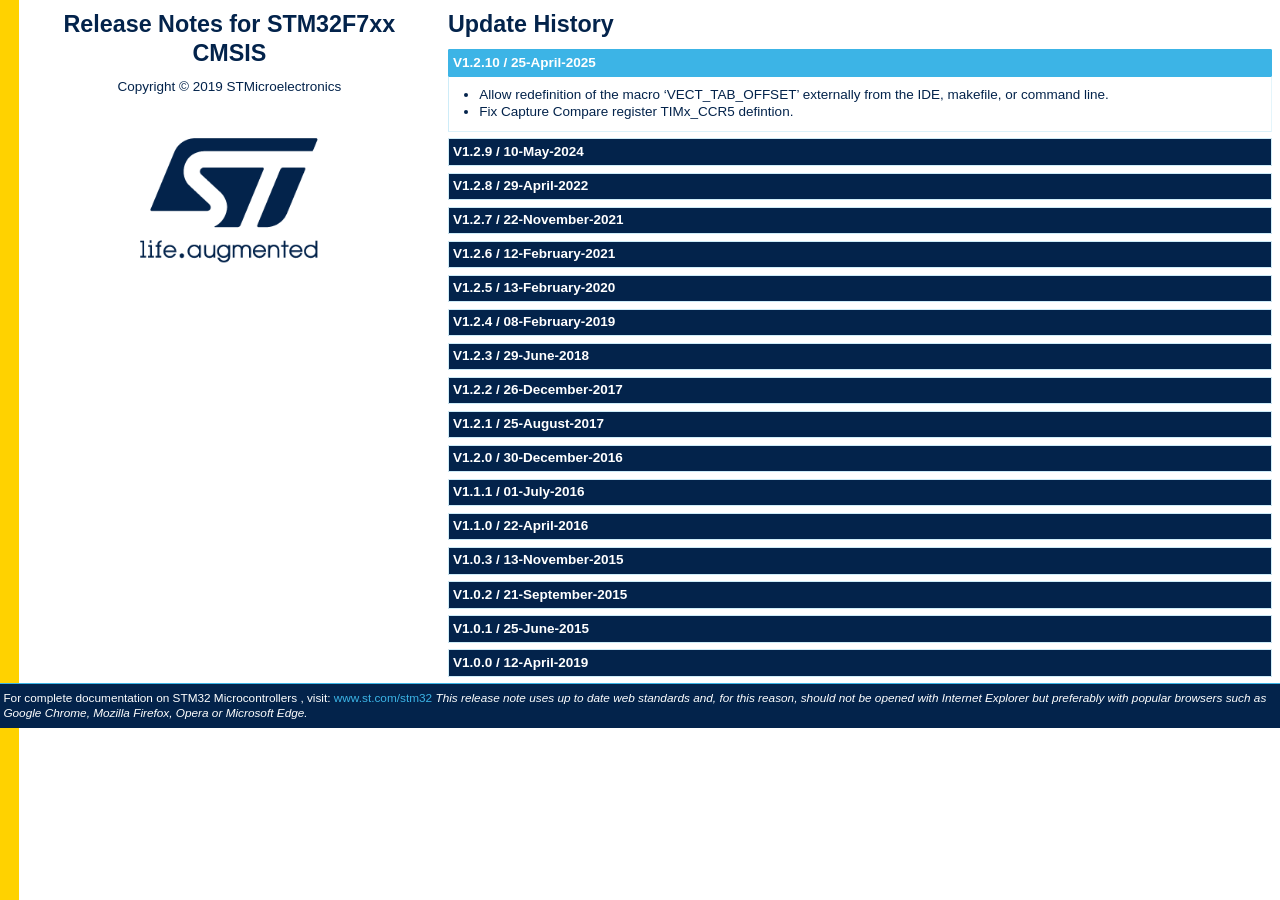
<file: disco-f769/drivers/CMSIS/Device/ST/STM32F7xx/Release_Notes.html>
<!DOCTYPE html>
<html xmlns="http://www.w3.org/1999/xhtml" lang="en" xml:lang="en">
<head>
  <meta charset="utf-8" />
  <meta name="generator" content="pandoc" />
  <meta name="viewport" content="width=device-width, initial-scale=1.0, user-scalable=yes" />
  <title>Release Notes for STM32F7xx CMSIS</title>
  <style type="text/css">
      code{white-space: pre-wrap;}
      span.smallcaps{font-variant: small-caps;}
      span.underline{text-decoration: underline;}
      div.column{display: inline-block; vertical-align: top; width: 50%;}
  </style>
  <link rel="stylesheet" href="_htmresc/mini-st_2020.css" />
  <!--[if lt IE 9]>
    <script src="//cdnjs.cloudflare.com/ajax/libs/html5shiv/3.7.3/html5shiv-printshiv.min.js"></script>
  <![endif]-->
  <link rel="icon" type="image/x-icon" href="_htmresc/favicon.png" />
</head>
<body>
<div class="row">
<div class="col-sm-12 col-lg-4">
<center>
<h1 id="release-notes-for-stm32f7xx-cmsis"><strong>Release Notes for STM32F7xx CMSIS</strong></h1>
<p>Copyright © 2019 STMicroelectronics<br />
</p>
<a href="https://www.st.com" class="logo"><img src="_htmresc/st_logo_2020.png" alt="ST logo" /></a>
</center>
</div>
<div class="col-sm-12 col-lg-8">
<h1 id="update-history"><strong>Update History</strong></h1>
<div class="collapse">
<input type="checkbox" id="collapse-section1_2_10"  checked aria-hidden="true"> <label for="collapse-section1_2_10" aria-hidden="true"><strong>V1.2.10 / 25-April-2025</strong></label>
<div>
<ul>
<li>Allow redefinition of the macro ‘VECT_TAB_OFFSET’ externally from the IDE, makefile, or command line.</li>
<li>Fix Capture Compare register TIMx_CCR5 defintion.</li>
</ul>
</div>
</div>
<div class="collapse">
<input type="checkbox" id="collapse-section1_2_9" aria-hidden="true"> <label for="collapse-section1_2_9" aria-hidden="true"><strong>V1.2.9 / 10-May-2024</strong></label>
<div>
<ul>
<li>Update GCC start-up files to call SystemInit() API <span class="citation" data-cites="Reset_Handler">@Reset_Handler</span> step: alignment with EWARM and MDK-ARM start-up files.</li>
<li>Update ETH bit definitions : Add CRC stripping for Type frames bit definition (CSFT).</li>
</ul>
</div>
</div>
<div class="collapse">
<input type="checkbox" id="collapse-section1_2_8"  aria-hidden="true"> <label for="collapse-section1_2_8" aria-hidden="true"><strong>V1.2.8 / 29-April-2022</strong></label>
<div>
<h2 id="main-changes">Main Changes</h2>
<ul>
<li>General updates to fix known defects and enhancements implementation.</li>
<li>Update gcc start-up files to remove duplication for DMA2_Stream4_IRQHandler.</li>
</ul>
</div>
</div>
<div class="collapse">
<input type="checkbox" id="collapse-section1_2_7"   aria-hidden="true"> <label for="collapse-section1_2_7" aria-hidden="true"><strong>V1.2.7 / 22-November-2021</strong></label>
<div>
<h2 id="main-changes-1">Main Changes</h2>
<ul>
<li>General updates to fix known defects and enhancements implementation.</li>
<li><p>All source files: update disclaimer to add reference to the new license agreement.</p></li>
<li><strong>Headline</strong>
<ul>
<li>Add new atomic register access macros in stm32f7xx.h file.</li>
<li>Add LSI maximum startup time datasheet value: LSI_STARTUP_TIME.</li>
<li>__FPU_PRESENT defined with 1U instead of 1 to avoid compilation warning.</li>
<li>Add “PTPPPSCR” register definition for Ethernet Peripheral.</li>
</ul></li>
</ul>
</div>
</div>
<div class="collapse">
<input type="checkbox" id="collapse-section1_2_6"  aria-hidden="true"> <label for="collapse-section1_2_6" aria-hidden="true"><strong>V1.2.6 / 12-February-2021</strong></label>
<div>
<h2 id="main-changes-2">Main Changes</h2>
<ul>
<li>Improved GCC startup files robustness.</li>
<li>Protect Vector table modification following SRAM or FLASH preprocessor directive by a generic preprocessor directive : USER_VECT_TAB_ADDRESS.</li>
<li>Added License.md and Readme.md files required for GitHub publication.</li>
</ul>
</div>
</div>
<div class="collapse">
<input type="checkbox" id="collapse-section1_2_5"  aria-hidden="true"> <label for="collapse-section1_2_5" aria-hidden="true"><strong>V1.2.5 / 13-February-2020</strong></label>
<div>
<h2 id="main-changes-3">Main Changes</h2>
<ul>
<li>Add ADC missing calibration address for Vref and Temperature sensor.</li>
<li>Align GPIO Bits Definitions to use _POS and _MSK.</li>
<li>Add IS_UART_WAKEUP_FROMSTOP_INSTANCE macro for STM32F765xx, STM32F767xx, STM32F769xx,STM32F777xx and STM32F779xx devices.</li>
<li>Add missing USART Bits Definitions in USART_CR1, USART_CR3, USART_ISR and USART_ICR registers for STM32F765xx, STM32F767xx, STM32F769xx,STM32F777xx and STM32F779xx devices.</li>
<li>Add USB missing Bit Definition in USB_OTG_GUSBCFG register for STM32F722xx and STM32F732xx devices</li>
<li>Remove dublicated Bits Definitions for OTG register</li>
<li>Remove IS_TIM_SYNCHRO_INSTANCE macro.</li>
</ul>
</div>
</div>
<div class="collapse">
<input type="checkbox" id="collapse-section1_2_4"  aria-hidden="true"> <label for="collapse-section1_2_4" aria-hidden="true"><strong>V1.2.4 / 08-February-2019</strong></label>
<div>
<h2 id="main-changes-4">Main Changes</h2>
<ul>
<li>CRYP
<ul>
<li>Update CMSIS devices with correct CRYP data input register name: DIN instead of DR<br />
</li>
</ul></li>
<li>SAI -Fix frame length in SAI_xFRCR_FSALL &amp; SAI_xFRCR_FRL bits description</li>
<li>USB
<ul>
<li>Add missing Bits Definitions in USB_OTG_DOEPMSK register
<ul>
<li>USB_OTG_DOEPMSK_AHBERRM</li>
<li>USB_OTG_DOEPMSK_OTEPSPRM</li>
<li>USB_OTG_DOEPMSK_BERRM</li>
<li>USB_OTG_DOEPMSK_NAKM</li>
<li>USB_OTG_DOEPMSK_NYETM</li>
</ul></li>
<li>Add missing Bits Definitions in USB_OTG_DIEPINT register
<ul>
<li>USB_OTG_DIEPINT_INEPNM</li>
<li>USB_OTG_DIEPINT_AHBERR</li>
<li>USB_OTG_DOEPINT_OUTPKTERR</li>
<li>USB_OTG_DOEPINT_NAK</li>
<li>USB_OTG_DOEPINT_STPKTRX</li>
</ul></li>
<li>Add missing Bits Definitions in USB_OTG_DCFG register
<ul>
<li>USB_OTG_DCFG_XCVRDLY</li>
<li>USB_OTG_DCFG_ERRATIM</li>
</ul></li>
<li>Add IS_PCD_ALL_INSTANCE() and IS_HCD_ALL_INSTANCE() defines</li>
<li>Remove GADPCTL parameter from USB_OTG_GlobalTypeDef() structure</li>
<li>Remove GPWRDN parameter from USB_OTG_GlobalTypeDef5° STRUCTURE</li>
</ul></li>
<li>DFSDM
<ul>
<li>Align Bit naming for DFSDM_FLTICR register: DFSDM_FLTICR_CLRSCSDF–&gt; DFSDM_FLTICR_CLRSCDF</li>
</ul></li>
<li>CEC
<ul>
<li>Align Bit naming for CEC_RXDR register: CEC_TXDR_RXD–&gt; CEC_RXDR_RXD</li>
</ul></li>
<li>QSPI
<ul>
<li>Update FLEVEL field in QuadSPI Status register definition to be compliant with user manual</li>
</ul></li>
</ul>
</div>
</div>
<div class="collapse">
<input type="checkbox" id="collapse-section1_2_3"  aria-hidden="true"> <label for="collapse-section1_2_3" aria-hidden="true"><strong>V1.2.3 / 29-June-2018</strong></label>
<div>
<h2 id="main-changes-5">Main Changes</h2>
<ul>
<li>Add the support of <strong>STM32F730xx and STM32F750xx</strong> devices
<ul>
<li>Add “stm32f730xx.h” and “stm32f750xx.h” header files</li>
<li>Add startup files “startup_stm32f730xx.s” and “startup_stm32f750xx.s” for EWARM, MDK-ARM and SW4STM32 toolchains</li>
<li>Add Linker files “stm32f730xx_flash.icf”, “stm32f730xx_sram.icf” and “stm32f730xx_ITCM_flash.icf” used within EWARM Workspaces</li>
<li>Add Linker files “stm32f750xx_flash.icf”, “stm32f750xx_sram.icf” and “stm32f750xx_ITCM_flash.icf” used within EWARM Workspaces</li>
</ul></li>
</ul>
</div>
</div>
<div class="collapse">
<input type="checkbox" id="collapse-section1_2_2"  aria-hidden="true"> <label for="collapse-section1_2_2" aria-hidden="true"><strong>V1.2.2 / 26-December-2017</strong></label>
<div>
<h2 id="main-changes-6">Main Changes</h2>
<ul>
<li>Update bits definition for USBPHYC_PLL1 and USBPHYC_LDO registers to be inline with products documentation.</li>
</ul>
</div>
</div>
<div class="collapse">
<input type="checkbox" id="collapse-section1_2_1"  aria-hidden="true"> <label for="collapse-section1_2_1" aria-hidden="true"><strong>V1.2.1 / 25-August-2017</strong></label>
<div>
<h2 id="main-changes-7">Main Changes</h2>
<ul>
<li>Update FLASHSIZE_BASE and UID_BASE defined values for STM32F72x and STM32F73x devices.</li>
<li>Update stm32f7xx.h to include stm32f7xx_hal.h file instead of stm32f7xx_hal_conf.h file</li>
<li>Remove Date and Version from header files</li>
</ul>
</div>
</div>
<div class="collapse">
<input type="checkbox" id="collapse-section1_2_0"  aria-hidden="true"> <label for="collapse-section1_2_0" aria-hidden="true"><strong>V1.2.0 / 30-December-2016</strong></label>
<div>
<h2 id="main-changes-8">Main Changes</h2>
<ul>
<li>Add the support of <strong>STM32F722xx, STM32F723xx, STM32F732xx and STM32F733xx</strong> devices
<ul>
<li>Add “stm32f722xx.h”, “stm32f723xx.h”, “stm32f732xx.h” and “stm32f733xx.h” header files</li>
<li>Add startup files “startup_stm32f722xx.s”, “startup_stm32f723xx.s”, “startup_stm32f732xx.s” and “startup_stm32f733xx.s” for EWARM, MDK-ARM and SW4STM32 toolchains</li>
<li>Add Linker files “stm32f722xx_flash.icf”, “stm32f722xx_sram.icf” and “stm32f722xx_ITCM_flash.icf” used within EWARM Workspaces</li>
<li>Add Linker files “stm32f723xx_flash.icf”, “stm32f723xx_sram.icf” and “stm32f723xx_ITCM_flash.icf” used within EWARM Workspaces</li>
<li>Add Linker files “stm32f732xx_flash.icf”, “stm32f732xx_sram.icf” and “stm32f732xx_ITCM_flash.icf” used within EWARM Workspaces</li>
<li>Add Linker files “stm32f733xx_flash.icf”, “stm32f733xx_sram.icf” and “stm32f733xx_ITCM_flash.icf” used within EWARM Workspaces</li>
</ul></li>
<li>All devices header files
<ul>
<li>Use _Pos and _Mask macro for all Bit Definitions</li>
<li>Use DAC1 instance instead of DAC</li>
<li>Add IS_SMBUS_ALL_INSTANCE macro</li>
<li>Add ADC123_COMMON instance</li>
<li>Add DMA_SxPAR_PA, DMA_SxM0AR_M0A and DMA_SxM1AR_M1A registers Bits Definition</li>
<li>Add DBGMCU_APB1_FZ_DBG_LPTIM1_STOP and DBGMCU_APB1_FZ_DBG_I2C4_SMBUS_TIMEOUT Bits Definition</li>
<li>Add FLASH_OTP_BASE and FLASH_OTP_END defines</li>
<li>Add MACDBGR register Bits Definition</li>
<li>Add GPIO_AFRL and GPIO_AFRH registers Bits Definition</li>
<li>Add TIM2_OR, TIM5_OR and TIM11_OR registers Bits Definition</li>
<li>Add TIM1_AF1_BKINP Bit Definition for TIM1_AF1 register</li>
<li>Add IS_TIM_32B_COUNTER_INSTANCE, IS_TIM_BREAK_INSTANCE, IS_TIM_BREAKSOURCE_INSTANCE and IS_TIM_BKIN2_INSTANCE, IS_TIM_CLOCK_DIVISION_INSTANCE, IS_TIM_REPETITION_COUNTER_INSTANCE, IS_TIM_CLOCKSOURCE_ETRMODE1_INSTANCE, IS_TIM_CLOCKSOURCE_ETRMODE2_INSTANCE, IS_TIM_HALL_SENSOR_INTERFACE_INSTANCE and IS_TIM_COMMUTATION_EVENT_INSTANCE macros</li>
<li>Add IS_USART_AUTOBAUDRATE_DETECTION_INSTANCE, IS_UART_HALFDUPLEX_INSTANCE and IS_UART_LIN_INSTANCE macros</li>
<li>Remove TIM_SMCR_OCCS Bit Definition for TIM_SMCR register</li>
<li>Remove USART_ISR_WUF and USART_ISR_REACK Bits Definition from USART_ISR register</li>
<li>Rename USART_CR1_M_0 / USART_CR1_M_1 defines to USART_CR1_M0 / USART_CR1_M1</li>
<li>Rename PACKAGESIZE_BASE define to PACKAGE_BASE</li>
<li>Rename RTC_OR_ALARMTYPE Bit Definition to RTC_OR_ALARMOUTTYPE</li>
<li>Rename RTC_CR_BCK Bit Definition to RTC_CR_BKP in RTC_CR register</li>
</ul></li>
</ul>
</div>
</div>
<div class="collapse">
<input type="checkbox" id="collapse-section1_1_1"  aria-hidden="true"> <label for="collapse-section1_1_1" aria-hidden="true"><strong>V1.1.1 / 01-July-2016</strong></label>
<div>
<h2 id="main-changes-9">Main Changes</h2>
<ul>
<li>stm32f7xx.h
<ul>
<li>update to respectively associate STM32F778xx and STM32F768xx devices to STM32F779xx and STM32F769xx devices</li>
</ul></li>
</ul>
</div>
</div>
<div class="collapse">
<input type="checkbox" id="collapse-section1_1_0"  aria-hidden="true"> <label for="collapse-section1_1_0" aria-hidden="true"><strong>V1.1.0 / 22-April-2016</strong></label>
<div>
<h2 id="main-changes-10">Main Changes</h2>
<ul>
<li>Add the support of <strong>STM32F765xx, STM32F767xx, STM32F768xx, STM32F769xx, STM32F777xx, STM32F778xx and STM32F779xx</strong> devices
<ul>
<li>Add “stm32f765xx.h”, “stm32f767xx.h”, “stm32f769xx.h”, “stm32f777xx.h” and “stm32f779xx.h” header files</li>
<li>Add startup files “startup_stm32f765xx.s”, “startup_stm32f767xx.s”, “startup_stm32f769xx.s”, “startup_stm32f777xx.s” and “startup_stm32f779xx.s” for EWARM, MDK-ARM and SW4STM32 toolchains</li>
<li>Add Linker files “stm32f765xx_flash.icf”, “stm32f765xx_sram.icf” and “stm32f765xx_ITCM_flash.icf” used within EWARM Workspaces</li>
<li>Add Linker files “stm32f767xx_flash.icf”, “stm32f767xx_sram.icf” and “stm32f767xx_ITCM_flash.icf” used within EWARM Workspaces</li>
<li>Add Linker files “stm32f769xx_flash.icf”, “stm32f769xx_sram.icf” and “stm32f769xx_ITCM_flash.icf” used within EWARM Workspaces</li>
<li>Add Linker files “stm32f777xx_flash.icf”, “stm32f777xx_sram.icf” and “stm32f777xx_ITCM_flash.icf” used within EWARM Workspaces</li>
<li>Add Linker files “stm32f779xx_flash.icf”, “stm32f779xx_sram.icf” and “stm32f779xx_ITCM_flash.icf” used within EWARM Workspaces</li>
<li>STM32F768xx cmsis files are associated with STM32F767xx ones, as there is no difference between these devices on HAL side</li>
<li>STM32F778xx cmsis files are associated with STM32F777xx ones, as there is no difference between these devices on HAL side</li>
</ul></li>
<li>All devices header files
<ul>
<li>Update Bit Definition names in DCMI_RISR / DCMI_IER registers</li>
<li>Update Bit Definition names in DMA2D_CR / DMA2D_FGPFCCR / DMA2D_BGPFCCR / DMA2D_OPFCCR registers</li>
<li>Update QUADSPI_CR_FTHRES Bit Definition in QUADSPI_CR register</li>
<li>Rename SAI_xFRCR_FSPO to SAI_xFRCR_FSPOL in SAI_xFRCR register</li>
<li>Rename ADC_CSR_DOVRx Bit Definition to ADC_CSR_OVRx in ADC_CSR register</li>
<li>Rename LTDC_GCR_DTEN Bit Definition to LTDC_GCR_DEN in LTDC_GCR register</li>
<li>Rename PWR_CSR1_UDSWRDY Bit Definition to PWR_CSR1_UDRDY in PWR_CSR1 register</li>
<li>Rename RTC_TAMPCR_TAMPx_TRG Bit Definition to RTC_TAMPCR_TAMPxTRG in RTC_TAMPCR register</li>
<li>Rename USART_ISR_LBD Bit Definition to USART_ISR_LBDF in USART_ISR register</li>
<li>Rename IS_SAI_BLOCK_PERIPH macro to IS_SAI_ALL_INSTANCE</li>
<li>Rename DCMI_ICR_OVF_ISC Bit Definition to DCMI_ICR_OVR_ISC</li>
<li>Rename DMA2D_IFSR register to DMA2D_IFCR</li>
<li>Rename EXTI_IMR_MRx Bit Definition to EXTI_IMR_IM0x</li>
<li>Rename EXTI_EMR_MRx Bit Definition to EXTI_EMR_EMx</li>
<li>Fix LPTIM_CR_SNGSTRT Bit Definition value in LPTIM_CR register</li>
<li>Fix mask incorrect naming in DBGMCU_APB2_FZ register</li>
<li>Fix Bits Definition for SYSCFG_EXTICR4_EXTI13_PI and SYSCFG_EXTICR4_EXTI13_PJ</li>
<li>Add DAC_CR_DMAUDRIEx Bit Definition in DAC_CR register</li>
<li>Add a new mask EXTI_IMR_IM in EXTI bits definition: Interrupt Mask All</li>
<li>Add UID_BASE define for Unique ID register base address</li>
<li>Add FLASHSIZE_BASE define for register base address</li>
<li>Add PACKAGESIZE_BASE define for register base address</li>
<li>Add FLASH_SECTOR_TOTAL define for total Flash sector number</li>
<li>Add Bits Definition for DCMI_ESCR, DCMI_ESUR, DCMI_CWSTRT, DCMI_CWSIZE and DCMI_DR registers</li>
<li>Add PWR_CSR1_EIWUP Bit Definition in PWR_CSR1 register</li>
<li>Add IP version define for QSPI: QSPI_V1_0</li>
<li>Add IS_UART_DRIVER_ENABLE_INSTANCE macro</li>
<li>Apply an ‘U’ suffix to all constants of ‘unsigned’ type (MISRA-C 2004 rule 10.6)</li>
<li>Remove uint32_t cast in all defines</li>
<li>Remove DMA_SxCR_ACK Bit Definition in DMA_SxCR register</li>
<li>Remove I2C_CR1_SWRST / I2C_CR1_WUPEN Bit Definitions in I2C_CR1 register</li>
<li>Keep the same DCMI register names (RISR, MISR, CWSTRTR and CWSIZER) as F4 family</li>
</ul></li>
<li>system_stm32f7xx.c/.h files
<ul>
<li>Remove external memories configuration from the system_stm32f7xx.c common file (moved to Template Projects)</li>
<li>Add declaration of AHBPrescTable / APBPrescTable constant tables</li>
</ul></li>
<li>stm32f7xx.h
<ul>
<li>Rename __STM32F7xx_CMSIS_DEVICE_VERSION_xx defines to __STM32F7_CMSIS_VERSION_xx (MISRA-C 2004 rule 5.1)</li>
</ul></li>
</ul>
</div>
</div>
<div class="collapse">
<input type="checkbox" id="collapse-section1_0_3"  aria-hidden="true"> <label for="collapse-section1_0_3" aria-hidden="true"><strong>V1.0.3 / 13-November-2015</strong></label>
<div>
<h2 id="main-changes-11">Main Changes</h2>
<ul>
<li>stm32f745xx.h, stm32f746xx.h and stm32f756xx.h files
<ul>
<li>update __CM7_REV with proper Cortex M7 core revision</li>
<li>update SAI_xCR2_CPL bit definition</li>
<li>update WWDG bits naming to be aligned with reference manual</li>
<li>rename I2C_CR1_DFN bit to I2C_CR1_DNF</li>
<li>remove OR register definition from LPTIM_TypeDef structure</li>
</ul></li>
<li>system_stm32f7xx.c
<ul>
<li>update SystemInit_ExtMemCtl() function implementation to allow simultaneous use of SDRAM and SRAM external memories</li>
</ul></li>
</ul>
</div>
</div>
<div class="collapse">
<input type="checkbox" id="collapse-section1_0_2"  aria-hidden="true"> <label for="collapse-section1_0_2" aria-hidden="true"><strong>V1.0.2 / 21-September-2015</strong></label>
<div>
<h2 id="main-changes-12">Main Changes</h2>
<ul>
<li>stm32f745xx.h, stm32f746xx.h and stm32f756xx.h files
<ul>
<li>add new define USB_OTG_DOEPMSK_OTEPSPRM</li>
<li>add new define USB_OTG_DOEPINT_OTEPSPR</li>
</ul></li>
</ul>
</div>
</div>
<div class="collapse">
<input type="checkbox" id="collapse-section1_0_1"  aria-hidden="true"> <label for="collapse-section1_0_1" aria-hidden="true"><strong>V1.0.1 / 25-June-2015</strong></label>
<div>
<h2 id="main-changes-13">Main Changes</h2>
<ul>
<li>stm32f745xx.h, stm32f746xx.h and stm32f756xx.h files
<ul>
<li>update IDR field declaration in CRC_TypeDef sructure</li>
<li>add I2C Own address 2 mask bits defininition in the I2C_OAR2 register</li>
<li>update SAI_xSR_FLVL_2 bit definition</li>
</ul></li>
<li>stm32f756xx.h file
<ul>
<li>rename HASH_STR_NBWx bits definition to HASH_STR_NBLWx</li>
<li>rename HASH_IMR_DINIM bit definition to HASH_IMR_DINIE</li>
<li>rename HASH_IMR_DCIM bit definition to HASH_IMR_DCIE</li>
</ul></li>
</ul>
</div>
</div>
<div class="collapse">
<input type="checkbox" id="collapse-section1_0_0"  aria-hidden="true"> <label for="collapse-section1_0_0" aria-hidden="true"><strong>V1.0.0 / 12-April-2019</strong></label>
<div>
<h2 id="main-changes-14">Main Changes</h2>
<h3 id="first-release">First release</h3>
<p>First official release for <strong>STM32F756xx/746xx/745xx</strong> devices</p>
</div>
</div>
</div>
</div>
<footer class="sticky">
For complete documentation on STM32 Microcontrollers </mark> , visit: <span style="font-color: blue;"><a href="http://www.st.com/stm32">www.st.com/stm32</a></span> <em>This release note uses up to date web standards and, for this reason, should not be opened with Internet Explorer but preferably with popular browsers such as Google Chrome, Mozilla Firefox, Opera or Microsoft Edge.</em>
</footer>
</body>
</html>
</file>
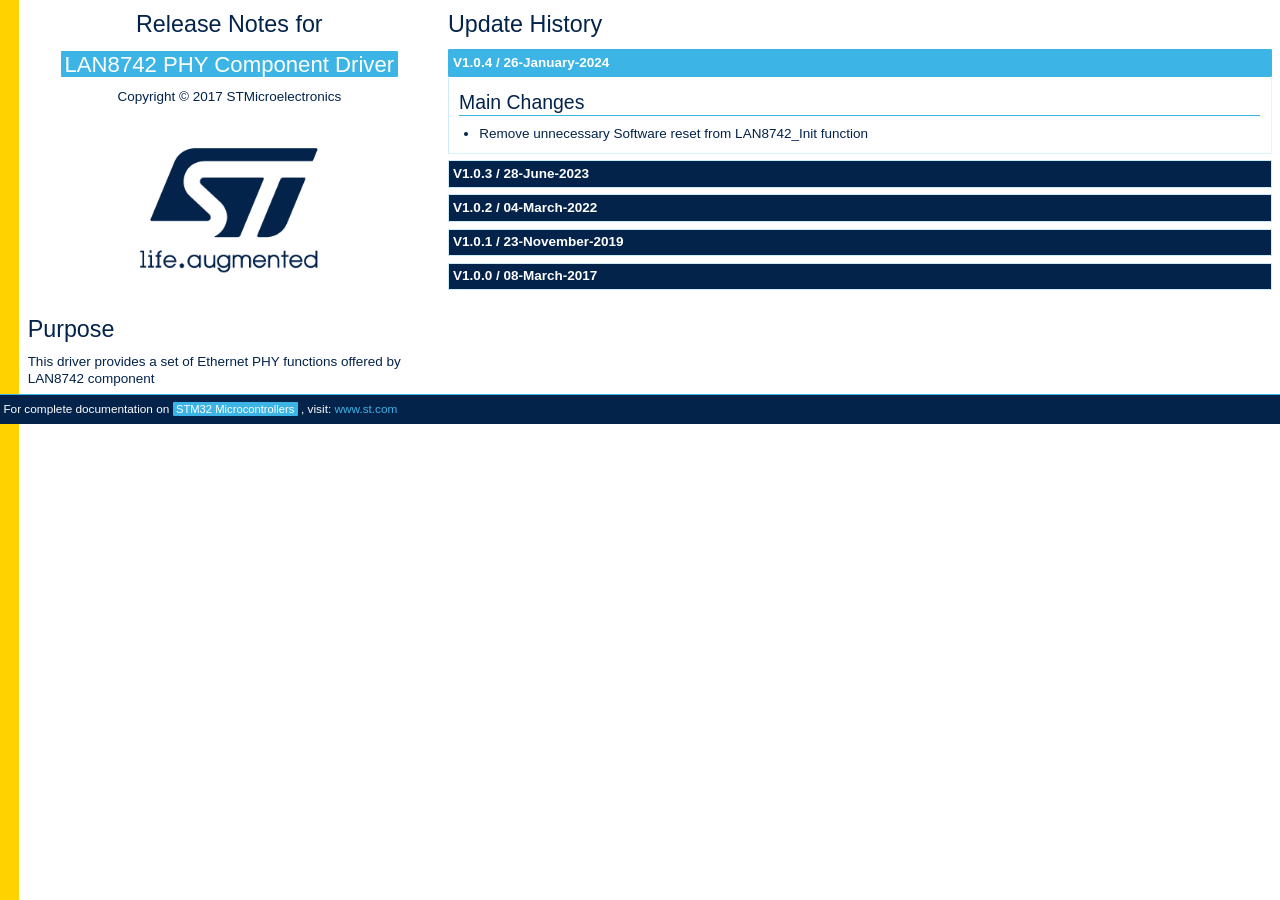
<file: disco-f769/vendor/Drivers/BSP/Components/lan8742/Release_Notes.html>
<!DOCTYPE html>
<html xmlns="http://www.w3.org/1999/xhtml" lang="en" xml:lang="en">
<head>
  <meta charset="utf-8" />
  <meta name="generator" content="pandoc" />
  <meta name="viewport" content="width=device-width, initial-scale=1.0, user-scalable=yes" />
  <title>Release Notes for LAN8742 Component Driver</title>
  <style type="text/css">
      code{white-space: pre-wrap;}
      span.smallcaps{font-variant: small-caps;}
      span.underline{text-decoration: underline;}
      div.column{display: inline-block; vertical-align: top; width: 50%;}
  </style>
  <link rel="stylesheet" href="_htmresc/mini-st_2020.css" />
  <!--[if lt IE 9]>
    <script src="//cdnjs.cloudflare.com/ajax/libs/html5shiv/3.7.3/html5shiv-printshiv.min.js"></script>
  <![endif]-->
  <link rel="icon" type="image/x-icon" href="_htmresc/favicon.png" />
</head>
<body>
<div class="row">
<div class="col-sm-12 col-lg-4">
<center>
<h1 id="release-notes-for">Release Notes for</h1>
<h1 id="lan8742-phy-component-driver"><mark>LAN8742 PHY Component Driver</mark></h1>
<p>Copyright © 2017 STMicroelectronics<br />
</p>
<a href="https://www.st.com" class="logo"><img src="_htmresc/st_logo_2020.png" alt="ST logo" /></a>
</center>
<h1 id="purpose">Purpose</h1>
<p>This driver provides a set of Ethernet PHY functions offered by LAN8742 component</p>
</div>
<div class="col-sm-12 col-lg-8">
<h1 id="update-history">Update History</h1>
<div class="collapse">
<input type="checkbox" id="collapse-section5" checked aria-hidden="true"> <label for="collapse-section5" aria-hidden="true"><strong>V1.0.4 / 26-January-2024</strong></label>
<div>
<h2 id="main-changes">Main Changes</h2>
<ul>
<li>Remove unnecessary Software reset from LAN8742_Init function</li>
</ul>
</div>
</div>
<div class="collapse">
<input type="checkbox" id="collapse-section4" aria-hidden="true"> <label for="collapse-section4" aria-hidden="true"><strong>V1.0.3 / 28-June-2023</strong></label>
<div>
<h2 id="main-changes-1">Main Changes</h2>
<ul>
<li>Update license</li>
</ul>
</div>
</div>
<div class="collapse">
<input type="checkbox" id="collapse-section3" aria-hidden="true"> <label for="collapse-section3" aria-hidden="true"><strong>V1.0.2 / 04-March-2022</strong></label>
<div>
<h2 id="main-changes-2">Main Changes</h2>
<ul>
<li>Update license notice</li>
<li>Fix Spelling issues</li>
</ul>
</div>
</div>
<div class="collapse">
<input type="checkbox" id="collapse-section2"  aria-hidden="true"> <label for="collapse-section2" aria-hidden="true"><strong>V1.0.1 / 23-November-2019</strong></label>
<div>
<h2 id="main-changes-3">Main Changes</h2>
<ul>
<li>Update st_logo.png inclusion path in Release notes</li>
</ul>
</div>
</div>
<div class="collapse">
<input type="checkbox" id="collapse-section1" aria-hidden="true"> <label for="collapse-section1" aria-hidden="true"><strong>V1.0.0 / 08-March-2017</strong></label>
<div>
<h2 id="main-changes-4">Main Changes</h2>
<ul>
<li>First official release of <strong>LAN8742</strong> PHY driver</li>
</ul>
</div>
</div>
</div>
</div>
<footer class="sticky">
For complete documentation on <mark>STM32 Microcontrollers</mark> , visit: <span style="font-color: blue;"><a href="http://www.st.com/STM32">www.st.com</a></span>
</footer>
</body>
</html>
</file>
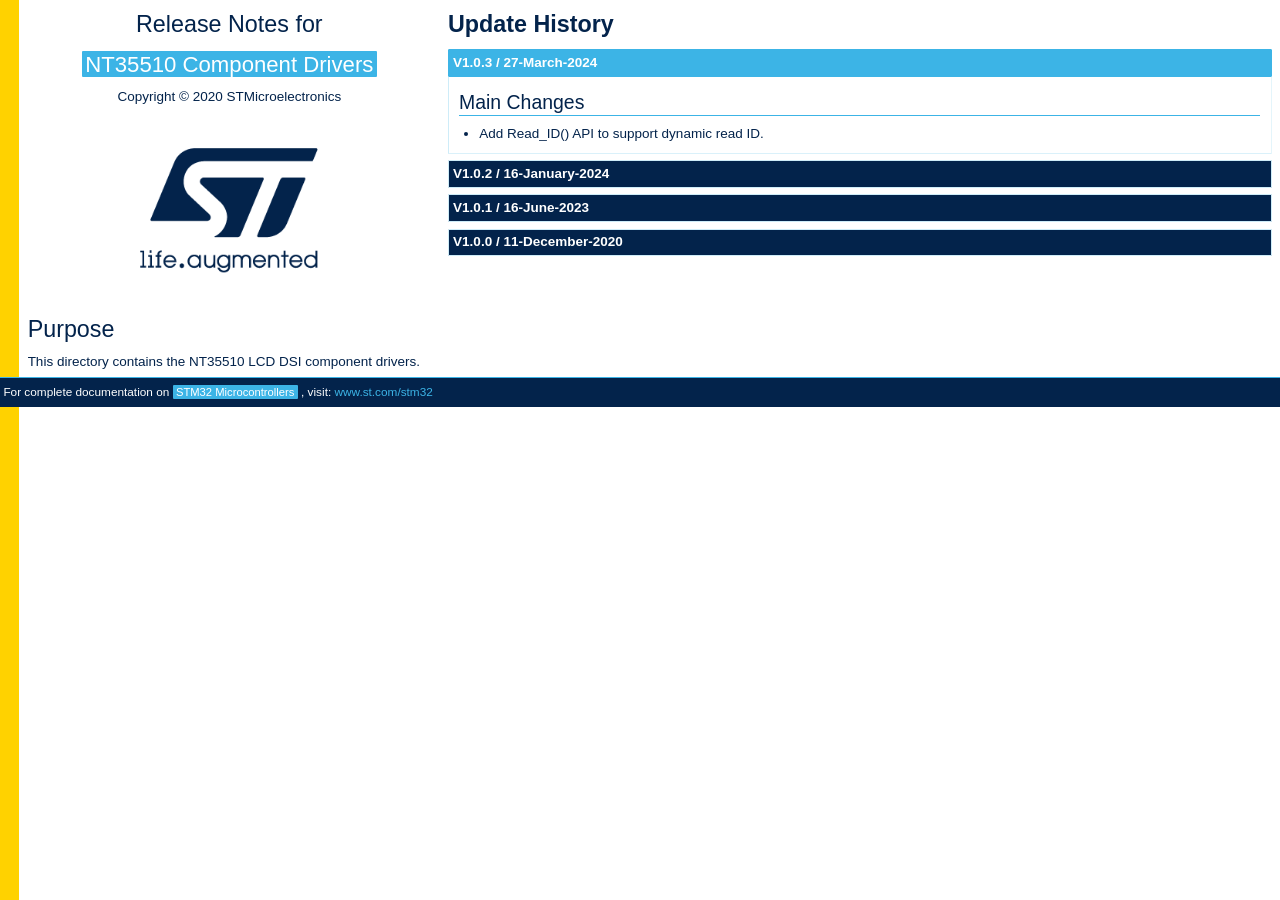
<file: disco-f769/vendor/Drivers/BSP/Components/nt35510/Release_Notes.html>
<!DOCTYPE html>
<html xmlns="http://www.w3.org/1999/xhtml" lang="en" xml:lang="en">
<head>
  <meta charset="utf-8" />
  <meta name="generator" content="pandoc" />
  <meta name="viewport" content="width=device-width, initial-scale=1.0, user-scalable=yes" />
  <title>Release Notes for NT35510 Component Drivers</title>
  <style type="text/css">
      code{white-space: pre-wrap;}
      span.smallcaps{font-variant: small-caps;}
      span.underline{text-decoration: underline;}
      div.column{display: inline-block; vertical-align: top; width: 50%;}
  </style>
  <link rel="stylesheet" href="_htmresc/mini-st_2020.css" />
  <!--[if lt IE 9]>
    <script src="//cdnjs.cloudflare.com/ajax/libs/html5shiv/3.7.3/html5shiv-printshiv.min.js"></script>
  <![endif]-->
  <link rel="icon" type="image/x-icon" href="_htmresc/favicon.png" />
</head>
<body>
<div class="row">
<div class="col-sm-12 col-lg-4">
<center>
<h1 id="release-notes-for">Release Notes for</h1>
<h1 id="nt35510-component-drivers"><mark>NT35510 Component Drivers</mark></h1>
<p>Copyright © 2020 STMicroelectronics<br />
</p>
<a href="https://www.st.com" class="logo"><img src="_htmresc/st_logo_2020.png" alt="ST logo" /></a>
</center>
<h1 id="purpose">Purpose</h1>
<p>This directory contains the NT35510 LCD DSI component drivers.</p>
</div>
<div class="col-sm-12 col-lg-8">
<h1 id="update-history"><strong>Update History</strong></h1>
<div class="collapse">
<input type="checkbox" id="collapse-section1_0_3" checked aria-hidden="true"> <label for="collapse-section1_0_3" aria-hidden="true"><strong>V1.0.3 / 27-March-2024</strong></label>
<div>
<h2 id="main-changes">Main Changes</h2>
<ul>
<li>Add Read_ID() API to support dynamic read ID.</li>
</ul>
</div>
</div>
<div class="collapse">
<input type="checkbox" id="collapse-section1_0_2" aria-hidden="true"> <label for="collapse-section1_0_2" aria-hidden="true"><strong>V1.0.2 / 16-January-2024</strong></label>
<div>
<h2 id="main-changes-1">Main Changes</h2>
<ul>
<li>Fix setting of DPRSLCTR register.</li>
</ul>
</div>
</div>
<div class="collapse">
<input type="checkbox" id="collapse-section1_0_1" aria-hidden="true"> <label for="collapse-section1_0_1" aria-hidden="true"><strong>V1.0.1 / 16-June-2023</strong></label>
<div>
<h2 id="main-changes-2">Main Changes</h2>
<ul>
<li>Update Release_Notes.html to support new format</li>
<li>All source files: update disclaimer to add reference to the new license agreement</li>
</ul>
</div>
</div>
<div class="collapse">
<input type="checkbox" id="collapse-section1_0_0"  aria-hidden="true"> <label for="collapse-section1_0_0" aria-hidden="true"><strong>V1.0.0 / 11-December-2020</strong></label>
<div>
<h2 id="main-changes-3">Main Changes</h2>
<ul>
<li>First official release</li>
</ul>
</div>
</div>
</div>
</div>
<footer class="sticky">
For complete documentation on <mark>STM32 Microcontrollers</mark> , visit: <span style="font-color: blue;"><a href="http://www.st.com/stm32">www.st.com/stm32</a></span>
</footer>
</body>
</html>
</file>
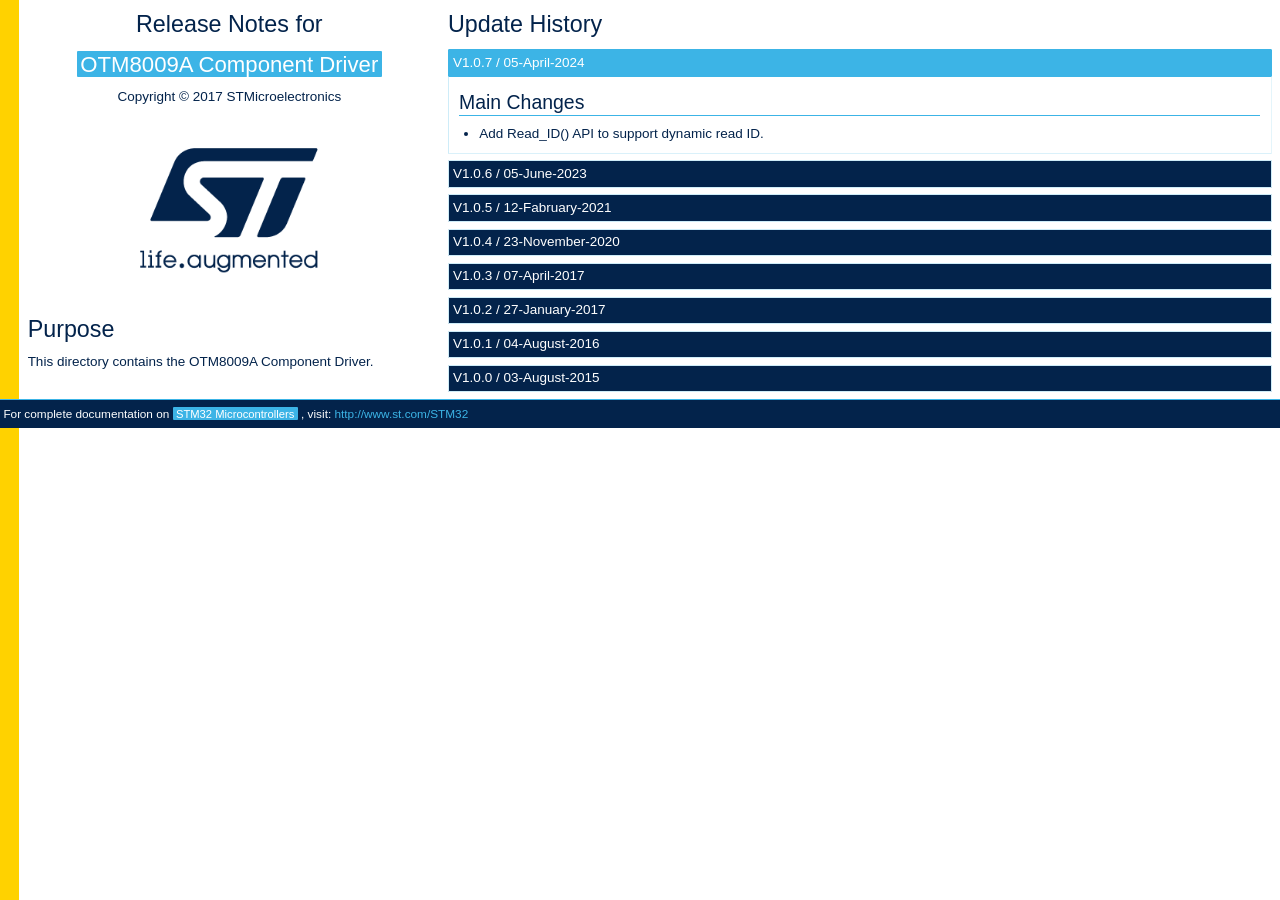
<file: disco-f769/vendor/Drivers/BSP/Components/otm8009a/Release_Notes.html>
<!DOCTYPE html>
<html xmlns="http://www.w3.org/1999/xhtml" lang="en" xml:lang="en">
<head>
  <meta charset="utf-8" />
  <meta name="generator" content="pandoc" />
  <meta name="viewport" content="width=device-width, initial-scale=1.0, user-scalable=yes" />
  <title>Release Notes for OTM8009A Component Driver</title>
  <style type="text/css">
      code{white-space: pre-wrap;}
      span.smallcaps{font-variant: small-caps;}
      span.underline{text-decoration: underline;}
      div.column{display: inline-block; vertical-align: top; width: 50%;}
  </style>
  <link rel="stylesheet" href="_htmresc/mini-st_2020.css" />
  <!--[if lt IE 9]>
    <script src="//cdnjs.cloudflare.com/ajax/libs/html5shiv/3.7.3/html5shiv-printshiv.min.js"></script>
  <![endif]-->
  <link rel="icon" type="image/x-icon" href="_htmresc/favicon.png" />
</head>
<body>
<div class="row">
<div class="col-sm-12 col-lg-4">
<center>
<h1 id="release-notes-for">Release Notes for</h1>
<h1 id="otm8009a-component-driver"><mark>OTM8009A Component Driver</mark></h1>
<p>Copyright © 2017 STMicroelectronics<br />
</p>
<a href="https://www.st.com" class="logo"><img src="_htmresc/st_logo_2020.png" alt="ST logo" /></a>
</center>
<h1 id="purpose">Purpose</h1>
<p>This directory contains the OTM8009A Component Driver.</p>
</div>
<div class="col-sm-12 col-lg-8">
<h1 id="update-history">Update History</h1>
<div class="collapse">
<input type="checkbox" id="collapse-section8" checked aria-hidden="true"> <label for="collapse-section8" aria-hidden="true">V1.0.7 / 05-April-2024</label>
<div>
<h2 id="main-changes">Main Changes</h2>
<ul>
<li>Add Read_ID() API to support dynamic read ID.</li>
</ul>
</div>
</div>
<div class="collapse">
<input type="checkbox" id="collapse-section7" aria-hidden="true"> <label for="collapse-section7" aria-hidden="true">V1.0.6 / 05-June-2023</label>
<div>
<h2 id="main-changes-1">Main Changes</h2>
<ul>
<li>Update Release_Notes.html to support new format</li>
<li>All source files: update disclaimer to add reference to the new license agreement</li>
</ul>
</div>
</div>
<div class="collapse">
<input type="checkbox" id="collapse-section6" aria-hidden="true"> <label for="collapse-section6" aria-hidden="true">V1.0.5 / 12-Fabruary-2021</label>
<div>
<h2 id="main-changes-2">Main Changes</h2>
<ul>
<li>Set the PWM backlight frequency to over 22KHz to avoid audible noise.</li>
</ul>
</div>
</div>
<div class="collapse">
<input type="checkbox" id="collapse-section5" aria-hidden="true"> <label for="collapse-section5" aria-hidden="true">V1.0.4 / 23-November-2020</label>
<div>
<h2 id="main-changes-3">Main Changes</h2>
<ul>
<li>Update otm8009a.h to support ARM compiler Keil V6</li>
</ul>
</div>
</div>
<div class="collapse">
<input type="checkbox" id="collapse-section4" aria-hidden="true"> <label for="collapse-section4" aria-hidden="true">V1.0.3 / 07-April-2017</label>
<div>
<h2 id="main-changes-4">Main Changes</h2>
<ul>
<li>Update comments to be used for PDSC generation</li>
</ul>
</div>
</div>
<div class="collapse">
<input type="checkbox" id="collapse-section3" aria-hidden="true"> <label for="collapse-section3" aria-hidden="true">V1.0.2 / 27-January-2017</label>
<div>
<h2 id="main-changes-5">Main Changes</h2>
<ul>
<li>Update DSI controller timings</li>
<li>CABC LEDPWM frequency adjusted to 19,5kHz</li>
</ul>
</div>
</div>
<div class="collapse">
<input type="checkbox" id="collapse-section2" aria-hidden="true"> <label for="collapse-section2" aria-hidden="true">V1.0.1 / 04-August-2016</label>
<div>
<h2 id="main-changes-6">Main Changes</h2>
<ul>
<li>Update DSI controller timings</li>
</ul>
</div>
</div>
<div class="collapse">
<input type="checkbox" id="collapse-section1" aria-hidden="true"> <label for="collapse-section1" aria-hidden="true">V1.0.0 / 03-August-2015</label>
<div>
<h2 id="main-changes-7">Main Changes</h2>
<ul>
<li>Update DSI controller timings</li>
</ul>
</div>
</div>
</div>
</div>
<footer class="sticky">
For complete documentation on <mark>STM32 Microcontrollers</mark> , visit: <a href="http://www.st.com/STM32">http://www.st.com/STM32</a>
</footer>
</body>
</html>
</file>
<file: disco-f769/drivers/CMSIS/Device/ST/STM32F7xx/_htmresc/mini-st_2020.css>
@charset "UTF-8";
/*
  Flavor name: Custom (mini-custom)
  Generated online - https://minicss.org/flavors
  mini.css version: v3.0.1
*/
/*
  Browsers resets and base typography.
*/
/* Core module CSS variable definitions */
:root {
  --fore-color: #03234b;
  --secondary-fore-color: #03234b;
  --back-color: #ffffff;
  --secondary-back-color: #ffffff;
  --blockquote-color: #e6007e;
  --pre-color: #e6007e;
  --border-color: #3cb4e6;
  --secondary-border-color: #3cb4e6;
  --heading-ratio: 1.2;
  --universal-margin: 0.5rem;
  --universal-padding: 0.25rem;
  --universal-border-radius: 0.075rem;
  --background-margin: 1.5%;
  --a-link-color: #3cb4e6;
  --a-visited-color: #8c0078; }

html {
  font-size: 13.5px; }

a, b, del, em, i, ins, q, span, strong, u {
  font-size: 1em; }

html, * {
  font-family: -apple-system, BlinkMacSystemFont, Helvetica, arial, sans-serif;
  line-height: 1.25;
  -webkit-text-size-adjust: 100%; }

* {
  font-size: 1rem; }

body {
  margin: 0;
  color: var(--fore-color);
  @background: var(--back-color);
  background: var(--back-color) linear-gradient(#ffd200, #ffd200) repeat-y left top;
  background-size: var(--background-margin);
  }

details {
  display: block; }

summary {
  display: list-item; }

abbr[title] {
  border-bottom: none;
  text-decoration: underline dotted; }

input {
  overflow: visible; }

img {
  max-width: 100%;
  height: auto; }

h1, h2, h3, h4, h5, h6 {
  line-height: 1.25;
  margin: calc(1.5 * var(--universal-margin)) var(--universal-margin);
  font-weight: 400; }
  h1 small, h2 small, h3 small, h4 small, h5 small, h6 small {
    color: var(--secondary-fore-color);
    display: block;
    margin-top: -0.25rem; }

h1 {
  font-size: calc(1rem * var(--heading-ratio) * var(--heading-ratio) * var(--heading-ratio)); }

h2 {
  font-size: calc(1rem * var(--heading-ratio) * var(--heading-ratio) );
  border-style: none none solid none ; 
  border-width: thin;
  border-color: var(--border-color); }
h3 {
  font-size: calc(1rem * var(--heading-ratio) ); }

h4 {
  font-size: calc(1rem * var(--heading-ratio)); }

h5 {
  font-size: 1rem; }

h6 {
  font-size: calc(1rem / var(--heading-ratio)); }

p {
  margin: var(--universal-margin); }

ol, ul {
  margin: var(--universal-margin);
  padding-left: calc(3 * var(--universal-margin)); }

b, strong {
  font-weight: 700; }

hr {
  box-sizing: content-box;
  border: 0;
  line-height: 1.25em;
  margin: var(--universal-margin);
  height: 0.0714285714rem;
  background: linear-gradient(to right, transparent, var(--border-color) 20%, var(--border-color) 80%, transparent); }

blockquote {
  display: block;
  position: relative;
  font-style: italic;
  color: var(--secondary-fore-color);
  margin: var(--universal-margin);
  padding: calc(3 * var(--universal-padding));
  border: 0.0714285714rem solid var(--secondary-border-color);
  border-left: 0.3rem solid var(--blockquote-color);
  border-radius: 0 var(--universal-border-radius) var(--universal-border-radius) 0; }
  blockquote:before {
    position: absolute;
    top: calc(0rem - var(--universal-padding));
    left: 0;
    font-family: sans-serif;
    font-size: 2rem;
    font-weight: 800;
    content: "\201c";
    color: var(--blockquote-color); }
  blockquote[cite]:after {
    font-style: normal;
    font-size: 0.75em;
    font-weight: 700;
    content: "\a—  " attr(cite);
    white-space: pre; }

code, kbd, pre, samp {
  font-family: Menlo, Consolas, monospace;
  font-size: 0.85em; }

code {
  background: var(--secondary-back-color);
  border-radius: var(--universal-border-radius);
  padding: calc(var(--universal-padding) / 4) calc(var(--universal-padding) / 2); }

kbd {
  background: var(--fore-color);
  color: var(--back-color);
  border-radius: var(--universal-border-radius);
  padding: calc(var(--universal-padding) / 4) calc(var(--universal-padding) / 2); }

pre {
  overflow: auto;
  background: var(--secondary-back-color);
  padding: calc(1.5 * var(--universal-padding));
  margin: var(--universal-margin);
  border: 0.0714285714rem solid var(--secondary-border-color);
  border-left: 0.2857142857rem solid var(--pre-color);
  border-radius: 0 var(--universal-border-radius) var(--universal-border-radius) 0; }

sup, sub, code, kbd {
  line-height: 0;
  position: relative;
  vertical-align: baseline; }

small, sup, sub, figcaption {
  font-size: 0.75em; }

sup {
  top: -0.5em; }

sub {
  bottom: -0.25em; }

figure {
  margin: var(--universal-margin); }

figcaption {
  color: var(--secondary-fore-color); }

a {
  text-decoration: none; }
  a:link {
    color: var(--a-link-color); }
  a:visited {
    color: var(--a-visited-color); }
  a:hover, a:focus {
    text-decoration: underline; }

/*
  Definitions for the grid system, cards and containers.
*/
.container {
  margin: 0 auto;
  padding: 0 calc(1.5 * var(--universal-padding)); }

.row {
  box-sizing: border-box;
  display: flex;
  flex: 0 1 auto;
  flex-flow: row wrap;
  margin: 0 0 0 var(--background-margin); }

.col-sm,
[class^='col-sm-'],
[class^='col-sm-offset-'],
.row[class*='cols-sm-'] > * {
  box-sizing: border-box;
  flex: 0 0 auto;
  padding: 0 calc(var(--universal-padding) / 2); }

.col-sm,
.row.cols-sm > * {
  max-width: 100%;
  flex-grow: 1;
  flex-basis: 0; }

.col-sm-1,
.row.cols-sm-1 > * {
  max-width: 8.3333333333%;
  flex-basis: 8.3333333333%; }

.col-sm-offset-0 {
  margin-left: 0; }

.col-sm-2,
.row.cols-sm-2 > * {
  max-width: 16.6666666667%;
  flex-basis: 16.6666666667%; }

.col-sm-offset-1 {
  margin-left: 8.3333333333%; }

.col-sm-3,
.row.cols-sm-3 > * {
  max-width: 25%;
  flex-basis: 25%; }

.col-sm-offset-2 {
  margin-left: 16.6666666667%; }

.col-sm-4,
.row.cols-sm-4 > * {
  max-width: 33.3333333333%;
  flex-basis: 33.3333333333%; }

.col-sm-offset-3 {
  margin-left: 25%; }

.col-sm-5,
.row.cols-sm-5 > * {
  max-width: 41.6666666667%;
  flex-basis: 41.6666666667%; }

.col-sm-offset-4 {
  margin-left: 33.3333333333%; }

.col-sm-6,
.row.cols-sm-6 > * {
  max-width: 50%;
  flex-basis: 50%; }

.col-sm-offset-5 {
  margin-left: 41.6666666667%; }

.col-sm-7,
.row.cols-sm-7 > * {
  max-width: 58.3333333333%;
  flex-basis: 58.3333333333%; }

.col-sm-offset-6 {
  margin-left: 50%; }

.col-sm-8,
.row.cols-sm-8 > * {
  max-width: 66.6666666667%;
  flex-basis: 66.6666666667%; }

.col-sm-offset-7 {
  margin-left: 58.3333333333%; }

.col-sm-9,
.row.cols-sm-9 > * {
  max-width: 75%;
  flex-basis: 75%; }

.col-sm-offset-8 {
  margin-left: 66.6666666667%; }

.col-sm-10,
.row.cols-sm-10 > * {
  max-width: 83.3333333333%;
  flex-basis: 83.3333333333%; }

.col-sm-offset-9 {
  margin-left: 75%; }

.col-sm-11,
.row.cols-sm-11 > * {
  max-width: 91.6666666667%;
  flex-basis: 91.6666666667%; }

.col-sm-offset-10 {
  margin-left: 83.3333333333%; }

.col-sm-12,
.row.cols-sm-12 > * {
  max-width: 100%;
  flex-basis: 100%; }

.col-sm-offset-11 {
  margin-left: 91.6666666667%; }

.col-sm-normal {
  order: initial; }

.col-sm-first {
  order: -999; }

.col-sm-last {
  order: 999; }

@media screen and (min-width: 500px) {
  .col-md,
  [class^='col-md-'],
  [class^='col-md-offset-'],
  .row[class*='cols-md-'] > * {
    box-sizing: border-box;
    flex: 0 0 auto;
    padding: 0 calc(var(--universal-padding) / 2); }

  .col-md,
  .row.cols-md > * {
    max-width: 100%;
    flex-grow: 1;
    flex-basis: 0; }

  .col-md-1,
  .row.cols-md-1 > * {
    max-width: 8.3333333333%;
    flex-basis: 8.3333333333%; }

  .col-md-offset-0 {
    margin-left: 0; }

  .col-md-2,
  .row.cols-md-2 > * {
    max-width: 16.6666666667%;
    flex-basis: 16.6666666667%; }

  .col-md-offset-1 {
    margin-left: 8.3333333333%; }

  .col-md-3,
  .row.cols-md-3 > * {
    max-width: 25%;
    flex-basis: 25%; }

  .col-md-offset-2 {
    margin-left: 16.6666666667%; }

  .col-md-4,
  .row.cols-md-4 > * {
    max-width: 33.3333333333%;
    flex-basis: 33.3333333333%; }

  .col-md-offset-3 {
    margin-left: 25%; }

  .col-md-5,
  .row.cols-md-5 > * {
    max-width: 41.6666666667%;
    flex-basis: 41.6666666667%; }

  .col-md-offset-4 {
    margin-left: 33.3333333333%; }

  .col-md-6,
  .row.cols-md-6 > * {
    max-width: 50%;
    flex-basis: 50%; }

  .col-md-offset-5 {
    margin-left: 41.6666666667%; }

  .col-md-7,
  .row.cols-md-7 > * {
    max-width: 58.3333333333%;
    flex-basis: 58.3333333333%; }

  .col-md-offset-6 {
    margin-left: 50%; }

  .col-md-8,
  .row.cols-md-8 > * {
    max-width: 66.6666666667%;
    flex-basis: 66.6666666667%; }

  .col-md-offset-7 {
    margin-left: 58.3333333333%; }

  .col-md-9,
  .row.cols-md-9 > * {
    max-width: 75%;
    flex-basis: 75%; }

  .col-md-offset-8 {
    margin-left: 66.6666666667%; }

  .col-md-10,
  .row.cols-md-10 > * {
    max-width: 83.3333333333%;
    flex-basis: 83.3333333333%; }

  .col-md-offset-9 {
    margin-left: 75%; }

  .col-md-11,
  .row.cols-md-11 > * {
    max-width: 91.6666666667%;
    flex-basis: 91.6666666667%; }

  .col-md-offset-10 {
    margin-left: 83.3333333333%; }

  .col-md-12,
  .row.cols-md-12 > * {
    max-width: 100%;
    flex-basis: 100%; }

  .col-md-offset-11 {
    margin-left: 91.6666666667%; }

  .col-md-normal {
    order: initial; }

  .col-md-first {
    order: -999; }

  .col-md-last {
    order: 999; } }
@media screen and (min-width: 1280px) {
  .col-lg,
  [class^='col-lg-'],
  [class^='col-lg-offset-'],
  .row[class*='cols-lg-'] > * {
    box-sizing: border-box;
    flex: 0 0 auto;
    padding: 0 calc(var(--universal-padding) / 2); }

  .col-lg,
  .row.cols-lg > * {
    max-width: 100%;
    flex-grow: 1;
    flex-basis: 0; }

  .col-lg-1,
  .row.cols-lg-1 > * {
    max-width: 8.3333333333%;
    flex-basis: 8.3333333333%; }

  .col-lg-offset-0 {
    margin-left: 0; }

  .col-lg-2,
  .row.cols-lg-2 > * {
    max-width: 16.6666666667%;
    flex-basis: 16.6666666667%; }

  .col-lg-offset-1 {
    margin-left: 8.3333333333%; }

  .col-lg-3,
  .row.cols-lg-3 > * {
    max-width: 25%;
    flex-basis: 25%; }

  .col-lg-offset-2 {
    margin-left: 16.6666666667%; }

  .col-lg-4,
  .row.cols-lg-4 > * {
    max-width: 33.3333333333%;
    flex-basis: 33.3333333333%; }

  .col-lg-offset-3 {
    margin-left: 25%; }

  .col-lg-5,
  .row.cols-lg-5 > * {
    max-width: 41.6666666667%;
    flex-basis: 41.6666666667%; }

  .col-lg-offset-4 {
    margin-left: 33.3333333333%; }

  .col-lg-6,
  .row.cols-lg-6 > * {
    max-width: 50%;
    flex-basis: 50%; }

  .col-lg-offset-5 {
    margin-left: 41.6666666667%; }

  .col-lg-7,
  .row.cols-lg-7 > * {
    max-width: 58.3333333333%;
    flex-basis: 58.3333333333%; }

  .col-lg-offset-6 {
    margin-left: 50%; }

  .col-lg-8,
  .row.cols-lg-8 > * {
    max-width: 66.6666666667%;
    flex-basis: 66.6666666667%; }

  .col-lg-offset-7 {
    margin-left: 58.3333333333%; }

  .col-lg-9,
  .row.cols-lg-9 > * {
    max-width: 75%;
    flex-basis: 75%; }

  .col-lg-offset-8 {
    margin-left: 66.6666666667%; }

  .col-lg-10,
  .row.cols-lg-10 > * {
    max-width: 83.3333333333%;
    flex-basis: 83.3333333333%; }

  .col-lg-offset-9 {
    margin-left: 75%; }

  .col-lg-11,
  .row.cols-lg-11 > * {
    max-width: 91.6666666667%;
    flex-basis: 91.6666666667%; }

  .col-lg-offset-10 {
    margin-left: 83.3333333333%; }

  .col-lg-12,
  .row.cols-lg-12 > * {
    max-width: 100%;
    flex-basis: 100%; }

  .col-lg-offset-11 {
    margin-left: 91.6666666667%; }

  .col-lg-normal {
    order: initial; }

  .col-lg-first {
    order: -999; }

  .col-lg-last {
    order: 999; } }
/* Card component CSS variable definitions */
:root {
  --card-back-color: #3cb4e6;
  --card-fore-color: #03234b;
  --card-border-color: #03234b; }

.card {
  display: flex;
  flex-direction: column;
  justify-content: space-between;
  align-self: center;
  position: relative;
  width: 100%;
  background: var(--card-back-color);
  color: var(--card-fore-color);
  border: 0.0714285714rem solid var(--card-border-color);
  border-radius: var(--universal-border-radius);
  margin: var(--universal-margin);
  overflow: hidden; }
  @media screen and (min-width: 320px) {
    .card {
      max-width: 320px; } }
  .card > .sectione {
    background: var(--card-back-color);
    color: var(--card-fore-color);
    box-sizing: border-box;
    margin: 0;
    border: 0;
    border-radius: 0;
    border-bottom: 0.0714285714rem solid var(--card-border-color);
    padding: var(--universal-padding);
    width: 100%; }
    .card > .sectione.media {
      height: 200px;
      padding: 0;
      -o-object-fit: cover;
      object-fit: cover; }
  .card > .sectione:last-child {
    border-bottom: 0; }

/*
  Custom elements for card elements.
*/
@media screen and (min-width: 240px) {
  .card.small {
    max-width: 240px; } }
@media screen and (min-width: 480px) {
  .card.large {
    max-width: 480px; } }
.card.fluid {
  max-width: 100%;
  width: auto; }

.card.warning {
  --card-back-color: #e5b8b7;
  --card-fore-color: #3b234b;
  --card-border-color: #8c0078; }

.card.error {
  --card-back-color: #464650;
  --card-fore-color: #ffffff;
  --card-border-color: #8c0078; }

.card > .sectione.dark {
  --card-back-color: #3b234b;
  --card-fore-color: #ffffff; }

.card > .sectione.double-padded {
  padding: calc(1.5 * var(--universal-padding)); }

/*
  Definitions for forms and input elements.
*/
/* Input_control module CSS variable definitions */
:root {
  --form-back-color: #ffe97f;
  --form-fore-color: #03234b;
  --form-border-color: #3cb4e6;
  --input-back-color: #ffffff;
  --input-fore-color: #03234b;
  --input-border-color: #3cb4e6;
  --input-focus-color: #0288d1;
  --input-invalid-color: #d32f2f;
  --button-back-color: #e2e2e2;
  --button-hover-back-color: #dcdcdc;
  --button-fore-color: #212121;
  --button-border-color: transparent;
  --button-hover-border-color: transparent;
  --button-group-border-color: rgba(124, 124, 124, 0.54); }

form {
  background: var(--form-back-color);
  color: var(--form-fore-color);
  border: 0.0714285714rem solid var(--form-border-color);
  border-radius: var(--universal-border-radius);
  margin: var(--universal-margin);
  padding: calc(2 * var(--universal-padding)) var(--universal-padding); }

fieldset {
  border: 0.0714285714rem solid var(--form-border-color);
  border-radius: var(--universal-border-radius);
  margin: calc(var(--universal-margin) / 4);
  padding: var(--universal-padding); }

legend {
  box-sizing: border-box;
  display: table;
  max-width: 100%;
  white-space: normal;
  font-weight: 500;
  padding: calc(var(--universal-padding) / 2); }

label {
  padding: calc(var(--universal-padding) / 2) var(--universal-padding); }

.input-group {
  display: inline-block; }
  .input-group.fluid {
    display: flex;
    align-items: center;
    justify-content: center; }
    .input-group.fluid > input {
      max-width: 100%;
      flex-grow: 1;
      flex-basis: 0px; }
    @media screen and (max-width: 499px) {
      .input-group.fluid {
        align-items: stretch;
        flex-direction: column; } }
  .input-group.vertical {
    display: flex;
    align-items: stretch;
    flex-direction: column; }
    .input-group.vertical > input {
      max-width: 100%;
      flex-grow: 1;
      flex-basis: 0px; }

[type="number"]::-webkit-inner-spin-button, [type="number"]::-webkit-outer-spin-button {
  height: auto; }

[type="search"] {
  -webkit-appearance: textfield;
  outline-offset: -2px; }

[type="search"]::-webkit-search-cancel-button,
[type="search"]::-webkit-search-decoration {
  -webkit-appearance: none; }

input:not([type]), [type="text"], [type="email"], [type="number"], [type="search"],
[type="password"], [type="url"], [type="tel"], [type="checkbox"], [type="radio"], textarea, select {
  box-sizing: border-box;
  background: var(--input-back-color);
  color: var(--input-fore-color);
  border: 0.0714285714rem solid var(--input-border-color);
  border-radius: var(--universal-border-radius);
  margin: calc(var(--universal-margin) / 2);
  padding: var(--universal-padding) calc(1.5 * var(--universal-padding)); }

input:not([type="button"]):not([type="submit"]):not([type="reset"]):hover, input:not([type="button"]):not([type="submit"]):not([type="reset"]):focus, textarea:hover, textarea:focus, select:hover, select:focus {
  border-color: var(--input-focus-color);
  box-shadow: none; }
input:not([type="button"]):not([type="submit"]):not([type="reset"]):invalid, input:not([type="button"]):not([type="submit"]):not([type="reset"]):focus:invalid, textarea:invalid, textarea:focus:invalid, select:invalid, select:focus:invalid {
  border-color: var(--input-invalid-color);
  box-shadow: none; }
input:not([type="button"]):not([type="submit"]):not([type="reset"])[readonly], textarea[readonly], select[readonly] {
  background: var(--secondary-back-color); }

select {
  max-width: 100%; }

option {
  overflow: hidden;
  text-overflow: ellipsis; }

[type="checkbox"], [type="radio"] {
  -webkit-appearance: none;
  -moz-appearance: none;
  appearance: none;
  position: relative;
  height: calc(1rem + var(--universal-padding) / 2);
  width: calc(1rem + var(--universal-padding) / 2);
  vertical-align: text-bottom;
  padding: 0;
  flex-basis: calc(1rem + var(--universal-padding) / 2) !important;
  flex-grow: 0 !important; }
  [type="checkbox"]:checked:before, [type="radio"]:checked:before {
    position: absolute; }

[type="checkbox"]:checked:before {
  content: '\2713';
  font-family: sans-serif;
  font-size: calc(1rem + var(--universal-padding) / 2);
  top: calc(0rem - var(--universal-padding));
  left: calc(var(--universal-padding) / 4); }

[type="radio"] {
  border-radius: 100%; }
  [type="radio"]:checked:before {
    border-radius: 100%;
    content: '';
    top: calc(0.0714285714rem + var(--universal-padding) / 2);
    left: calc(0.0714285714rem + var(--universal-padding) / 2);
    background: var(--input-fore-color);
    width: 0.5rem;
    height: 0.5rem; }

:placeholder-shown {
  color: var(--input-fore-color); }

::-ms-placeholder {
  color: var(--input-fore-color);
  opacity: 0.54; }

button::-moz-focus-inner, [type="button"]::-moz-focus-inner, [type="reset"]::-moz-focus-inner, [type="submit"]::-moz-focus-inner {
  border-style: none;
  padding: 0; }

button, html [type="button"], [type="reset"], [type="submit"] {
  -webkit-appearance: button; }

button {
  overflow: visible;
  text-transform: none; }

button, [type="button"], [type="submit"], [type="reset"],
a.button, label.button, .button,
a[role="button"], label[role="button"], [role="button"] {
  display: inline-block;
  background: var(--button-back-color);
  color: var(--button-fore-color);
  border: 0.0714285714rem solid var(--button-border-color);
  border-radius: var(--universal-border-radius);
  padding: var(--universal-padding) calc(1.5 * var(--universal-padding));
  margin: var(--universal-margin);
  text-decoration: none;
  cursor: pointer;
  transition: background 0.3s; }
  button:hover, button:focus, [type="button"]:hover, [type="button"]:focus, [type="submit"]:hover, [type="submit"]:focus, [type="reset"]:hover, [type="reset"]:focus,
  a.button:hover,
  a.button:focus, label.button:hover, label.button:focus, .button:hover, .button:focus,
  a[role="button"]:hover,
  a[role="button"]:focus, label[role="button"]:hover, label[role="button"]:focus, [role="button"]:hover, [role="button"]:focus {
    background: var(--button-hover-back-color);
    border-color: var(--button-hover-border-color); }

input:disabled, input[disabled], textarea:disabled, textarea[disabled], select:disabled, select[disabled], button:disabled, button[disabled], .button:disabled, .button[disabled], [role="button"]:disabled, [role="button"][disabled] {
  cursor: not-allowed;
  opacity: 0.75; }

.button-group {
  display: flex;
  border: 0.0714285714rem solid var(--button-group-border-color);
  border-radius: var(--universal-border-radius);
  margin: var(--universal-margin); }
  .button-group > button, .button-group [type="button"], .button-group > [type="submit"], .button-group > [type="reset"], .button-group > .button, .button-group > [role="button"] {
    margin: 0;
    max-width: 100%;
    flex: 1 1 auto;
    text-align: center;
    border: 0;
    border-radius: 0;
    box-shadow: none; }
  .button-group > :not(:first-child) {
    border-left: 0.0714285714rem solid var(--button-group-border-color); }
  @media screen and (max-width: 499px) {
    .button-group {
      flex-direction: column; }
      .button-group > :not(:first-child) {
        border: 0;
        border-top: 0.0714285714rem solid var(--button-group-border-color); } }

/*
  Custom elements for forms and input elements.
*/
button.primary, [type="button"].primary, [type="submit"].primary, [type="reset"].primary, .button.primary, [role="button"].primary {
  --button-back-color: #1976d2;
  --button-fore-color: #f8f8f8; }
  button.primary:hover, button.primary:focus, [type="button"].primary:hover, [type="button"].primary:focus, [type="submit"].primary:hover, [type="submit"].primary:focus, [type="reset"].primary:hover, [type="reset"].primary:focus, .button.primary:hover, .button.primary:focus, [role="button"].primary:hover, [role="button"].primary:focus {
    --button-hover-back-color: #1565c0; }

button.secondary, [type="button"].secondary, [type="submit"].secondary, [type="reset"].secondary, .button.secondary, [role="button"].secondary {
  --button-back-color: #d32f2f;
  --button-fore-color: #f8f8f8; }
  button.secondary:hover, button.secondary:focus, [type="button"].secondary:hover, [type="button"].secondary:focus, [type="submit"].secondary:hover, [type="submit"].secondary:focus, [type="reset"].secondary:hover, [type="reset"].secondary:focus, .button.secondary:hover, .button.secondary:focus, [role="button"].secondary:hover, [role="button"].secondary:focus {
    --button-hover-back-color: #c62828; }

button.tertiary, [type="button"].tertiary, [type="submit"].tertiary, [type="reset"].tertiary, .button.tertiary, [role="button"].tertiary {
  --button-back-color: #308732;
  --button-fore-color: #f8f8f8; }
  button.tertiary:hover, button.tertiary:focus, [type="button"].tertiary:hover, [type="button"].tertiary:focus, [type="submit"].tertiary:hover, [type="submit"].tertiary:focus, [type="reset"].tertiary:hover, [type="reset"].tertiary:focus, .button.tertiary:hover, .button.tertiary:focus, [role="button"].tertiary:hover, [role="button"].tertiary:focus {
    --button-hover-back-color: #277529; }

button.inverse, [type="button"].inverse, [type="submit"].inverse, [type="reset"].inverse, .button.inverse, [role="button"].inverse {
  --button-back-color: #212121;
  --button-fore-color: #f8f8f8; }
  button.inverse:hover, button.inverse:focus, [type="button"].inverse:hover, [type="button"].inverse:focus, [type="submit"].inverse:hover, [type="submit"].inverse:focus, [type="reset"].inverse:hover, [type="reset"].inverse:focus, .button.inverse:hover, .button.inverse:focus, [role="button"].inverse:hover, [role="button"].inverse:focus {
    --button-hover-back-color: #111; }

button.small, [type="button"].small, [type="submit"].small, [type="reset"].small, .button.small, [role="button"].small {
  padding: calc(0.5 * var(--universal-padding)) calc(0.75 * var(--universal-padding));
  margin: var(--universal-margin); }

button.large, [type="button"].large, [type="submit"].large, [type="reset"].large, .button.large, [role="button"].large {
  padding: calc(1.5 * var(--universal-padding)) calc(2 * var(--universal-padding));
  margin: var(--universal-margin); }

/*
  Definitions for navigation elements.
*/
/* Navigation module CSS variable definitions */
:root {
  --header-back-color: #03234b;
  --header-hover-back-color: #ffd200;
  --header-fore-color: #ffffff;
  --header-border-color: #3cb4e6;
  --nav-back-color: #ffffff;
  --nav-hover-back-color: #ffe97f;
  --nav-fore-color: #e6007e;
  --nav-border-color: #3cb4e6;
  --nav-link-color: #3cb4e6;
  --footer-fore-color: #ffffff;
  --footer-back-color: #03234b;
  --footer-border-color: #3cb4e6;
  --footer-link-color: #3cb4e6;
  --drawer-back-color: #ffffff;
  --drawer-hover-back-color: #ffe97f;
  --drawer-border-color: #3cb4e6;
  --drawer-close-color: #e6007e; }

header {
  height: 2.75rem;
  background: var(--header-back-color);
  color: var(--header-fore-color);
  border-bottom: 0.0714285714rem solid var(--header-border-color);
  padding: calc(var(--universal-padding) / 4) 0;
  white-space: nowrap;
  overflow-x: auto;
  overflow-y: hidden; }
  header.row {
    box-sizing: content-box; }
  header .logo {
    color: var(--header-fore-color);
    font-size: 1.75rem;
    padding: var(--universal-padding) calc(2 * var(--universal-padding));
    text-decoration: none; }
  header button, header [type="button"], header .button, header [role="button"] {
    box-sizing: border-box;
    position: relative;
    top: calc(0rem - var(--universal-padding) / 4);
    height: calc(3.1875rem + var(--universal-padding) / 2);
    background: var(--header-back-color);
    line-height: calc(3.1875rem - var(--universal-padding) * 1.5);
    text-align: center;
    color: var(--header-fore-color);
    border: 0;
    border-radius: 0;
    margin: 0;
    text-transform: uppercase; }
    header button:hover, header button:focus, header [type="button"]:hover, header [type="button"]:focus, header .button:hover, header .button:focus, header [role="button"]:hover, header [role="button"]:focus {
      background: var(--header-hover-back-color); }

nav {
  background: var(--nav-back-color);
  color: var(--nav-fore-color);
  border: 0.0714285714rem solid var(--nav-border-color);
  border-radius: var(--universal-border-radius);
  margin: var(--universal-margin); }
  nav * {
    padding: var(--universal-padding) calc(1.5 * var(--universal-padding)); }
  nav a, nav a:visited {
    display: block;
    color: var(--nav-link-color);
    border-radius: var(--universal-border-radius);
    transition: background 0.3s; }
    nav a:hover, nav a:focus, nav a:visited:hover, nav a:visited:focus {
      text-decoration: none;
      background: var(--nav-hover-back-color); }
  nav .sublink-1 {
    position: relative;
    margin-left: calc(2 * var(--universal-padding)); }
    nav .sublink-1:before {
      position: absolute;
      left: calc(var(--universal-padding) - 1 * var(--universal-padding));
      top: -0.0714285714rem;
      content: '';
      height: 100%;
      border: 0.0714285714rem solid var(--nav-border-color);
      border-left: 0; }
  nav .sublink-2 {
    position: relative;
    margin-left: calc(4 * var(--universal-padding)); }
    nav .sublink-2:before {
      position: absolute;
      left: calc(var(--universal-padding) - 3 * var(--universal-padding));
      top: -0.0714285714rem;
      content: '';
      height: 100%;
      border: 0.0714285714rem solid var(--nav-border-color);
      border-left: 0; }

footer {
  background: var(--footer-back-color);
  color: var(--footer-fore-color);
  border-top: 0.0714285714rem solid var(--footer-border-color);
  padding: calc(2 * var(--universal-padding)) var(--universal-padding);
  font-size: 0.875rem; }
  footer a, footer a:visited {
    color: var(--footer-link-color); }

header.sticky {
  position: -webkit-sticky;
  position: sticky;
  z-index: 1101;
  top: 0; }

footer.sticky {
  position: -webkit-sticky;
  position: sticky;
  z-index: 1101;
  bottom: 0; }

.drawer-toggle:before {
  display: inline-block;
  position: relative;
  vertical-align: bottom;
  content: '\00a0\2261\00a0';
  font-family: sans-serif;
  font-size: 1.5em; }
@media screen and (min-width: 500px) {
  .drawer-toggle:not(.persistent) {
    display: none; } }

[type="checkbox"].drawer {
  height: 1px;
  width: 1px;
  margin: -1px;
  overflow: hidden;
  position: absolute;
  clip: rect(0 0 0 0);
  -webkit-clip-path: inset(100%);
  clip-path: inset(100%); }
  [type="checkbox"].drawer + * {
    display: block;
    box-sizing: border-box;
    position: fixed;
    top: 0;
    width: 320px;
    height: 100vh;
    overflow-y: auto;
    background: var(--drawer-back-color);
    border: 0.0714285714rem solid var(--drawer-border-color);
    border-radius: 0;
    margin: 0;
    z-index: 1110;
    right: -320px;
    transition: right 0.3s; }
    [type="checkbox"].drawer + * .drawer-close {
      position: absolute;
      top: var(--universal-margin);
      right: var(--universal-margin);
      z-index: 1111;
      width: 2rem;
      height: 2rem;
      border-radius: var(--universal-border-radius);
      padding: var(--universal-padding);
      margin: 0;
      cursor: pointer;
      transition: background 0.3s; }
      [type="checkbox"].drawer + * .drawer-close:before {
        display: block;
        content: '\00D7';
        color: var(--drawer-close-color);
        position: relative;
        font-family: sans-serif;
        font-size: 2rem;
        line-height: 1;
        text-align: center; }
      [type="checkbox"].drawer + * .drawer-close:hover, [type="checkbox"].drawer + * .drawer-close:focus {
        background: var(--drawer-hover-back-color); }
    @media screen and (max-width: 320px) {
      [type="checkbox"].drawer + * {
        width: 100%; } }
  [type="checkbox"].drawer:checked + * {
    right: 0; }
  @media screen and (min-width: 500px) {
    [type="checkbox"].drawer:not(.persistent) + * {
      position: static;
      height: 100%;
      z-index: 1100; }
      [type="checkbox"].drawer:not(.persistent) + * .drawer-close {
        display: none; } }

/*
  Definitions for the responsive table component.
*/
/* Table module CSS variable definitions. */
:root {
  --table-border-color: #03234b;
  --table-border-separator-color: #03234b;
  --table-head-back-color: #03234b;
  --table-head-fore-color: #ffffff;
  --table-body-back-color: #ffffff;
  --table-body-fore-color: #03234b;
  --table-body-alt-back-color: #f4f4f4; }

table {
  border-collapse: separate;
  border-spacing: 0;
  margin: 0;
  display: flex;
  flex: 0 1 auto;
  flex-flow: row wrap;
  padding: var(--universal-padding);
  padding-top: 0; }
  table caption {
    font-size: 1rem;
    margin: calc(2 * var(--universal-margin)) 0;
    max-width: 100%;
    flex: 0 0 100%; }
  table thead, table tbody {
    display: flex;
    flex-flow: row wrap;
    border: 0.0714285714rem solid var(--table-border-color); }
  table thead {
    z-index: 999;
    border-radius: var(--universal-border-radius) var(--universal-border-radius) 0 0;
    border-bottom: 0.0714285714rem solid var(--table-border-separator-color); }
  table tbody {
    border-top: 0;
    margin-top: calc(0 - var(--universal-margin));
    border-radius: 0 0 var(--universal-border-radius) var(--universal-border-radius); }
  table tr {
    display: flex;
    padding: 0; }
  table th, table td {
    padding: calc(0.5 * var(--universal-padding));
		font-size: 0.9rem; }
  table th {
    text-align: left;
    background: var(--table-head-back-color);
    color: var(--table-head-fore-color); }
  table td {
    background: var(--table-body-back-color);
    color: var(--table-body-fore-color);
    border-top: 0.0714285714rem solid var(--table-border-color); }

table:not(.horizontal) {
  overflow: auto;
  max-height: 100%; }
  table:not(.horizontal) thead, table:not(.horizontal) tbody {
    max-width: 100%;
    flex: 0 0 100%; }
  table:not(.horizontal) tr {
    flex-flow: row wrap;
    flex: 0 0 100%; }
  table:not(.horizontal) th, table:not(.horizontal) td {
    flex: 1 0 0%;
    overflow: hidden;
    text-overflow: ellipsis; }
  table:not(.horizontal) thead {
    position: sticky;
    top: 0; }
  table:not(.horizontal) tbody tr:first-child td {
    border-top: 0; }

table.horizontal {
  border: 0; }
  table.horizontal thead, table.horizontal tbody {
    border: 0;
    flex: .2 0 0;
    flex-flow: row nowrap; }
  table.horizontal tbody {
    overflow: auto;
    justify-content: space-between;
    flex: .8 0 0;
    margin-left: 0;
    padding-bottom: calc(var(--universal-padding) / 4); }
  table.horizontal tr {
    flex-direction: column;
    flex: 1 0 auto; }
  table.horizontal th, table.horizontal td {
    width: auto;
    border: 0;
    border-bottom: 0.0714285714rem solid var(--table-border-color); }
    table.horizontal th:not(:first-child), table.horizontal td:not(:first-child) {
      border-top: 0; }
  table.horizontal th {
    text-align: right;
    border-left: 0.0714285714rem solid var(--table-border-color);
    border-right: 0.0714285714rem solid var(--table-border-separator-color); }
  table.horizontal thead tr:first-child {
    padding-left: 0; }
  table.horizontal th:first-child, table.horizontal td:first-child {
    border-top: 0.0714285714rem solid var(--table-border-color); }
  table.horizontal tbody tr:last-child td {
    border-right: 0.0714285714rem solid var(--table-border-color); }
    table.horizontal tbody tr:last-child td:first-child {
      border-top-right-radius: 0.25rem; }
    table.horizontal tbody tr:last-child td:last-child {
      border-bottom-right-radius: 0.25rem; }
  table.horizontal thead tr:first-child th:first-child {
    border-top-left-radius: 0.25rem; }
  table.horizontal thead tr:first-child th:last-child {
    border-bottom-left-radius: 0.25rem; }

@media screen and (max-width: 499px) {
  table, table.horizontal {
    border-collapse: collapse;
    border: 0;
    width: 100%;
    display: table; }
    table thead, table th, table.horizontal thead, table.horizontal th {
      border: 0;
      height: 1px;
      width: 1px;
      margin: -1px;
      overflow: hidden;
      padding: 0;
      position: absolute;
      clip: rect(0 0 0 0);
      -webkit-clip-path: inset(100%);
      clip-path: inset(100%); }
    table tbody, table.horizontal tbody {
      border: 0;
      display: table-row-group; }
    table tr, table.horizontal tr {
      display: block;
      border: 0.0714285714rem solid var(--table-border-color);
      border-radius: var(--universal-border-radius);
      background: #ffffff;
      padding: var(--universal-padding);
      margin: var(--universal-margin);
      margin-bottom: calc(1 * var(--universal-margin)); }
    table th, table td, table.horizontal th, table.horizontal td {
      width: auto; }
    table td, table.horizontal td {
      display: block;
      border: 0;
      text-align: right; }
    table td:before, table.horizontal td:before {
      content: attr(data-label);
      float: left;
      font-weight: 600; }
    table th:first-child, table td:first-child, table.horizontal th:first-child, table.horizontal td:first-child {
      border-top: 0; }
    table tbody tr:last-child td, table.horizontal tbody tr:last-child td {
      border-right: 0; } }
table tr:nth-of-type(2n) > td {
  background: var(--table-body-alt-back-color); }

@media screen and (max-width: 500px) {
  table tr:nth-of-type(2n) {
    background: var(--table-body-alt-back-color); } }
:root {
  --table-body-hover-back-color: #90caf9; }

table.hoverable tr:hover, table.hoverable tr:hover > td, table.hoverable tr:focus, table.hoverable tr:focus > td {
  background: var(--table-body-hover-back-color); }

@media screen and (max-width: 500px) {
  table.hoverable tr:hover, table.hoverable tr:hover > td, table.hoverable tr:focus, table.hoverable tr:focus > td {
    background: var(--table-body-hover-back-color); } }
/*
  Definitions for contextual background elements, toasts and tooltips.
*/
/* Contextual module CSS variable definitions */
:root {
  --mark-back-color: #3cb4e6;
  --mark-fore-color: #ffffff; }

mark {
  background: var(--mark-back-color);
  color: var(--mark-fore-color);
  font-size: 0.95em;
  line-height: 1em;
  border-radius: var(--universal-border-radius);
  padding: calc(var(--universal-padding) / 4) var(--universal-padding); }
  mark.inline-block {
    display: inline-block;
    font-size: 1em;
    line-height: 1.4;
    padding: calc(var(--universal-padding) / 2) var(--universal-padding); }

:root {
  --toast-back-color: #424242;
  --toast-fore-color: #fafafa; }

.toast {
  position: fixed;
  bottom: calc(var(--universal-margin) * 3);
  left: 50%;
  transform: translate(-50%, -50%);
  z-index: 1111;
  color: var(--toast-fore-color);
  background: var(--toast-back-color);
  border-radius: calc(var(--universal-border-radius) * 16);
  padding: var(--universal-padding) calc(var(--universal-padding) * 3); }

:root {
  --tooltip-back-color: #212121;
  --tooltip-fore-color: #fafafa; }

.tooltip {
  position: relative;
  display: inline-block; }
  .tooltip:before, .tooltip:after {
    position: absolute;
    opacity: 0;
    clip: rect(0 0 0 0);
    -webkit-clip-path: inset(100%);
    clip-path: inset(100%);
    transition: all 0.3s;
    z-index: 1010;
    left: 50%; }
  .tooltip:not(.bottom):before, .tooltip:not(.bottom):after {
    bottom: 75%; }
  .tooltip.bottom:before, .tooltip.bottom:after {
    top: 75%; }
  .tooltip:hover:before, .tooltip:hover:after, .tooltip:focus:before, .tooltip:focus:after {
    opacity: 1;
    clip: auto;
    -webkit-clip-path: inset(0%);
    clip-path: inset(0%); }
  .tooltip:before {
    content: '';
    background: transparent;
    border: var(--universal-margin) solid transparent;
    left: calc(50% - var(--universal-margin)); }
  .tooltip:not(.bottom):before {
    border-top-color: #212121; }
  .tooltip.bottom:before {
    border-bottom-color: #212121; }
  .tooltip:after {
    content: attr(aria-label);
    color: var(--tooltip-fore-color);
    background: var(--tooltip-back-color);
    border-radius: var(--universal-border-radius);
    padding: var(--universal-padding);
    white-space: nowrap;
    transform: translateX(-50%); }
  .tooltip:not(.bottom):after {
    margin-bottom: calc(2 * var(--universal-margin)); }
  .tooltip.bottom:after {
    margin-top: calc(2 * var(--universal-margin)); }

:root {
  --modal-overlay-color: rgba(0, 0, 0, 0.45);
  --modal-close-color: #e6007e;
  --modal-close-hover-color: #ffe97f; }

[type="checkbox"].modal {
  height: 1px;
  width: 1px;
  margin: -1px;
  overflow: hidden;
  position: absolute;
  clip: rect(0 0 0 0);
  -webkit-clip-path: inset(100%);
  clip-path: inset(100%); }
  [type="checkbox"].modal + div {
    position: fixed;
    top: 0;
    left: 0;
    display: none;
    width: 100vw;
    height: 100vh;
    background: var(--modal-overlay-color); }
    [type="checkbox"].modal + div .card {
      margin: 0 auto;
      max-height: 50vh;
      overflow: auto; }
      [type="checkbox"].modal + div .card .modal-close {
        position: absolute;
        top: 0;
        right: 0;
        width: 1.75rem;
        height: 1.75rem;
        border-radius: var(--universal-border-radius);
        padding: var(--universal-padding);
        margin: 0;
        cursor: pointer;
        transition: background 0.3s; }
        [type="checkbox"].modal + div .card .modal-close:before {
          display: block;
          content: '\00D7';
          color: var(--modal-close-color);
          position: relative;
          font-family: sans-serif;
          font-size: 1.75rem;
          line-height: 1;
          text-align: center; }
        [type="checkbox"].modal + div .card .modal-close:hover, [type="checkbox"].modal + div .card .modal-close:focus {
          background: var(--modal-close-hover-color); }
  [type="checkbox"].modal:checked + div {
    display: flex;
    flex: 0 1 auto;
    z-index: 1200; }
    [type="checkbox"].modal:checked + div .card .modal-close {
      z-index: 1211; }

:root {
  --collapse-label-back-color: #03234b;
  --collapse-label-fore-color: #ffffff;
  --collapse-label-hover-back-color: #3cb4e6;
  --collapse-selected-label-back-color: #3cb4e6;
  --collapse-border-color: var(--collapse-label-back-color);
  --collapse-selected-border-color: #ceecf8;
  --collapse-content-back-color: #ffffff;
  --collapse-selected-label-border-color: #3cb4e6; }

.collapse {
  width: calc(100% - 2 * var(--universal-margin));
  opacity: 1;
  display: flex;
  flex-direction: column;
  margin: var(--universal-margin);
  border-radius: var(--universal-border-radius); }
  .collapse > [type="radio"], .collapse > [type="checkbox"] {
    height: 1px;
    width: 1px;
    margin: -1px;
    overflow: hidden;
    position: absolute;
    clip: rect(0 0 0 0);
    -webkit-clip-path: inset(100%);
    clip-path: inset(100%); }
  .collapse > label {
    flex-grow: 1;
    display: inline-block;
    height: 1.25rem;
    cursor: pointer;
    transition: background 0.2s;
    color: var(--collapse-label-fore-color);
    background: var(--collapse-label-back-color);
    border: 0.0714285714rem solid var(--collapse-selected-border-color);
    padding: calc(1.25 * var(--universal-padding)); }
    .collapse > label:hover, .collapse > label:focus {
      background: var(--collapse-label-hover-back-color); }
    .collapse > label + div {
      flex-basis: auto;
      height: 1px;
      width: 1px;
      margin: -1px;
      overflow: hidden;
      position: absolute;
      clip: rect(0 0 0 0);
      -webkit-clip-path: inset(100%);
      clip-path: inset(100%);
      transition: max-height 0.3s;
      max-height: 1px; }
  .collapse > :checked + label {
    background: var(--collapse-selected-label-back-color);
    border-color: var(--collapse-selected-label-border-color); }
    .collapse > :checked + label + div {
      box-sizing: border-box;
      position: relative;
      width: 100%;
      height: auto;
      overflow: auto;
      margin: 0;
      background: var(--collapse-content-back-color);
      border: 0.0714285714rem solid var(--collapse-selected-border-color);
      border-top: 0;
      padding: var(--universal-padding);
      clip: auto;
      -webkit-clip-path: inset(0%);
      clip-path: inset(0%);
      max-height: 100%; }
  .collapse > label:not(:first-of-type) {
    border-top: 0; }
  .collapse > label:first-of-type {
    border-radius: var(--universal-border-radius) var(--universal-border-radius) 0 0; }
  .collapse > label:last-of-type:not(:first-of-type) {
    border-radius: 0 0 var(--universal-border-radius) var(--universal-border-radius); }
  .collapse > label:last-of-type:first-of-type {
    border-radius: var(--universal-border-radius); }
  .collapse > :checked:last-of-type:not(:first-of-type) + label {
    border-radius: 0; }
  .collapse > :checked:last-of-type + label + div {
    border-radius: 0 0 var(--universal-border-radius) var(--universal-border-radius); }

/*
  Custom elements for contextual background elements, toasts and tooltips.
*/
mark.tertiary {
  --mark-back-color: #3cb4e6; }

mark.tag {
  padding: calc(var(--universal-padding)/2) var(--universal-padding);
  border-radius: 1em; }

/*
  Definitions for progress elements and spinners.
*/
/* Progress module CSS variable definitions */
:root {
  --progress-back-color: #3cb4e6;
  --progress-fore-color: #555; }

progress {
  display: block;
  vertical-align: baseline;
  -webkit-appearance: none;
  -moz-appearance: none;
  appearance: none;
  height: 0.75rem;
  width: calc(100% - 2 * var(--universal-margin));
  margin: var(--universal-margin);
  border: 0;
  border-radius: calc(2 * var(--universal-border-radius));
  background: var(--progress-back-color);
  color: var(--progress-fore-color); }
  progress::-webkit-progress-value {
    background: var(--progress-fore-color);
    border-top-left-radius: calc(2 * var(--universal-border-radius));
    border-bottom-left-radius: calc(2 * var(--universal-border-radius)); }
  progress::-webkit-progress-bar {
    background: var(--progress-back-color); }
  progress::-moz-progress-bar {
    background: var(--progress-fore-color);
    border-top-left-radius: calc(2 * var(--universal-border-radius));
    border-bottom-left-radius: calc(2 * var(--universal-border-radius)); }
  progress[value="1000"]::-webkit-progress-value {
    border-radius: calc(2 * var(--universal-border-radius)); }
  progress[value="1000"]::-moz-progress-bar {
    border-radius: calc(2 * var(--universal-border-radius)); }
  progress.inline {
    display: inline-block;
    vertical-align: middle;
    width: 60%; }

:root {
  --spinner-back-color: #ddd;
  --spinner-fore-color: #555; }

@keyframes spinner-donut-anim {
  0% {
    transform: rotate(0deg); }
  100% {
    transform: rotate(360deg); } }
.spinner {
  display: inline-block;
  margin: var(--universal-margin);
  border: 0.25rem solid var(--spinner-back-color);
  border-left: 0.25rem solid var(--spinner-fore-color);
  border-radius: 50%;
  width: 1.25rem;
  height: 1.25rem;
  animation: spinner-donut-anim 1.2s linear infinite; }

/*
  Custom elements for progress bars and spinners.
*/
progress.primary {
  --progress-fore-color: #1976d2; }

progress.secondary {
  --progress-fore-color: #d32f2f; }

progress.tertiary {
  --progress-fore-color: #308732; }

.spinner.primary {
  --spinner-fore-color: #1976d2; }

.spinner.secondary {
  --spinner-fore-color: #d32f2f; }

.spinner.tertiary {
  --spinner-fore-color: #308732; }

/*
  Definitions for icons - powered by Feather (https://feathericons.com/).
*/
span[class^='icon-'] {
  display: inline-block;
  height: 1em;
  width: 1em;
  vertical-align: -0.125em;
  background-size: contain;
  margin: 0 calc(var(--universal-margin) / 4); }
  span[class^='icon-'].secondary {
    -webkit-filter: invert(25%);
    filter: invert(25%); }
  span[class^='icon-'].inverse {
    -webkit-filter: invert(100%);
    filter: invert(100%); }

span.icon-alert {
  background-image: url("data:image/svg+xml,%3Csvg xmlns='http://www.w3.org/2000/svg' width='24' height='24' viewBox='0 0 24 24' fill='none' stroke='%2303234b' stroke-width='2' stroke-linecap='round' stroke-linejoin='round'%3E%3Ccircle cx='12' cy='12' r='10'%3E%3C/circle%3E%3Cline x1='12' y1='8' x2='12' y2='12'%3E%3C/line%3E%3Cline x1='12' y1='16' x2='12' y2='16'%3E%3C/line%3E%3C/svg%3E"); }
span.icon-bookmark {
  background-image: url("data:image/svg+xml,%3Csvg xmlns='http://www.w3.org/2000/svg' width='24' height='24' viewBox='0 0 24 24' fill='none' stroke='%2303234b' stroke-width='2' stroke-linecap='round' stroke-linejoin='round'%3E%3Cpath d='M19 21l-7-5-7 5V5a2 2 0 0 1 2-2h10a2 2 0 0 1 2 2z'%3E%3C/path%3E%3C/svg%3E"); }
span.icon-calendar {
  background-image: url("data:image/svg+xml,%3Csvg xmlns='http://www.w3.org/2000/svg' width='24' height='24' viewBox='0 0 24 24' fill='none' stroke='%2303234b' stroke-width='2' stroke-linecap='round' stroke-linejoin='round'%3E%3Crect x='3' y='4' width='18' height='18' rx='2' ry='2'%3E%3C/rect%3E%3Cline x1='16' y1='2' x2='16' y2='6'%3E%3C/line%3E%3Cline x1='8' y1='2' x2='8' y2='6'%3E%3C/line%3E%3Cline x1='3' y1='10' x2='21' y2='10'%3E%3C/line%3E%3C/svg%3E"); }
span.icon-credit {
  background-image: url("data:image/svg+xml,%3Csvg xmlns='http://www.w3.org/2000/svg' width='24' height='24' viewBox='0 0 24 24' fill='none' stroke='%2303234b' stroke-width='2' stroke-linecap='round' stroke-linejoin='round'%3E%3Crect x='1' y='4' width='22' height='16' rx='2' ry='2'%3E%3C/rect%3E%3Cline x1='1' y1='10' x2='23' y2='10'%3E%3C/line%3E%3C/svg%3E"); }
span.icon-edit {
  background-image: url("data:image/svg+xml,%3Csvg xmlns='http://www.w3.org/2000/svg' width='24' height='24' viewBox='0 0 24 24' fill='none' stroke='%2303234b' stroke-width='2' stroke-linecap='round' stroke-linejoin='round'%3E%3Cpath d='M20 14.66V20a2 2 0 0 1-2 2H4a2 2 0 0 1-2-2V6a2 2 0 0 1 2-2h5.34'%3E%3C/path%3E%3Cpolygon points='18 2 22 6 12 16 8 16 8 12 18 2'%3E%3C/polygon%3E%3C/svg%3E"); }
span.icon-link {
  background-image: url("data:image/svg+xml,%3Csvg xmlns='http://www.w3.org/2000/svg' width='24' height='24' viewBox='0 0 24 24' fill='none' stroke='%2303234b' stroke-width='2' stroke-linecap='round' stroke-linejoin='round'%3E%3Cpath d='M18 13v6a2 2 0 0 1-2 2H5a2 2 0 0 1-2-2V8a2 2 0 0 1 2-2h6'%3E%3C/path%3E%3Cpolyline points='15 3 21 3 21 9'%3E%3C/polyline%3E%3Cline x1='10' y1='14' x2='21' y2='3'%3E%3C/line%3E%3C/svg%3E"); }
span.icon-help {
  background-image: url("data:image/svg+xml,%3Csvg xmlns='http://www.w3.org/2000/svg' width='24' height='24' viewBox='0 0 24 24' fill='none' stroke='%2303234b' stroke-width='2' stroke-linecap='round' stroke-linejoin='round'%3E%3Cpath d='M9.09 9a3 3 0 0 1 5.83 1c0 2-3 3-3 3'%3E%3C/path%3E%3Ccircle cx='12' cy='12' r='10'%3E%3C/circle%3E%3Cline x1='12' y1='17' x2='12' y2='17'%3E%3C/line%3E%3C/svg%3E"); }
span.icon-home {
  background-image: url("data:image/svg+xml,%3Csvg xmlns='http://www.w3.org/2000/svg' width='24' height='24' viewBox='0 0 24 24' fill='none' stroke='%2303234b' stroke-width='2' stroke-linecap='round' stroke-linejoin='round'%3E%3Cpath d='M3 9l9-7 9 7v11a2 2 0 0 1-2 2H5a2 2 0 0 1-2-2z'%3E%3C/path%3E%3Cpolyline points='9 22 9 12 15 12 15 22'%3E%3C/polyline%3E%3C/svg%3E"); }
span.icon-info {
  background-image: url("data:image/svg+xml,%3Csvg xmlns='http://www.w3.org/2000/svg' width='24' height='24' viewBox='0 0 24 24' fill='none' stroke='%2303234b' stroke-width='2' stroke-linecap='round' stroke-linejoin='round'%3E%3Ccircle cx='12' cy='12' r='10'%3E%3C/circle%3E%3Cline x1='12' y1='16' x2='12' y2='12'%3E%3C/line%3E%3Cline x1='12' y1='8' x2='12' y2='8'%3E%3C/line%3E%3C/svg%3E"); }
span.icon-lock {
  background-image: url("data:image/svg+xml,%3Csvg xmlns='http://www.w3.org/2000/svg' width='24' height='24' viewBox='0 0 24 24' fill='none' stroke='%2303234b' stroke-width='2' stroke-linecap='round' stroke-linejoin='round'%3E%3Crect x='3' y='11' width='18' height='11' rx='2' ry='2'%3E%3C/rect%3E%3Cpath d='M7 11V7a5 5 0 0 1 10 0v4'%3E%3C/path%3E%3C/svg%3E"); }
span.icon-mail {
  background-image: url("data:image/svg+xml,%3Csvg xmlns='http://www.w3.org/2000/svg' width='24' height='24' viewBox='0 0 24 24' fill='none' stroke='%2303234b' stroke-width='2' stroke-linecap='round' stroke-linejoin='round'%3E%3Cpath d='M4 4h16c1.1 0 2 .9 2 2v12c0 1.1-.9 2-2 2H4c-1.1 0-2-.9-2-2V6c0-1.1.9-2 2-2z'%3E%3C/path%3E%3Cpolyline points='22,6 12,13 2,6'%3E%3C/polyline%3E%3C/svg%3E"); }
span.icon-location {
  background-image: url("data:image/svg+xml,%3Csvg xmlns='http://www.w3.org/2000/svg' width='24' height='24' viewBox='0 0 24 24' fill='none' stroke='%2303234b' stroke-width='2' stroke-linecap='round' stroke-linejoin='round'%3E%3Cpath d='M21 10c0 7-9 13-9 13s-9-6-9-13a9 9 0 0 1 18 0z'%3E%3C/path%3E%3Ccircle cx='12' cy='10' r='3'%3E%3C/circle%3E%3C/svg%3E"); }
span.icon-phone {
  background-image: url("data:image/svg+xml,%3Csvg xmlns='http://www.w3.org/2000/svg' width='24' height='24' viewBox='0 0 24 24' fill='none' stroke='%2303234b' stroke-width='2' stroke-linecap='round' stroke-linejoin='round'%3E%3Cpath d='M22 16.92v3a2 2 0 0 1-2.18 2 19.79 19.79 0 0 1-8.63-3.07 19.5 19.5 0 0 1-6-6 19.79 19.79 0 0 1-3.07-8.67A2 2 0 0 1 4.11 2h3a2 2 0 0 1 2 1.72 12.84 12.84 0 0 0 .7 2.81 2 2 0 0 1-.45 2.11L8.09 9.91a16 16 0 0 0 6 6l1.27-1.27a2 2 0 0 1 2.11-.45 12.84 12.84 0 0 0 2.81.7A2 2 0 0 1 22 16.92z'%3E%3C/path%3E%3C/svg%3E"); }
span.icon-rss {
  background-image: url("data:image/svg+xml,%3Csvg xmlns='http://www.w3.org/2000/svg' width='24' height='24' viewBox='0 0 24 24' fill='none' stroke='%2303234b' stroke-width='2' stroke-linecap='round' stroke-linejoin='round'%3E%3Cpath d='M4 11a9 9 0 0 1 9 9'%3E%3C/path%3E%3Cpath d='M4 4a16 16 0 0 1 16 16'%3E%3C/path%3E%3Ccircle cx='5' cy='19' r='1'%3E%3C/circle%3E%3C/svg%3E"); }
span.icon-search {
  background-image: url("data:image/svg+xml,%3Csvg xmlns='http://www.w3.org/2000/svg' width='24' height='24' viewBox='0 0 24 24' fill='none' stroke='%2303234b' stroke-width='2' stroke-linecap='round' stroke-linejoin='round'%3E%3Ccircle cx='11' cy='11' r='8'%3E%3C/circle%3E%3Cline x1='21' y1='21' x2='16.65' y2='16.65'%3E%3C/line%3E%3C/svg%3E"); }
span.icon-settings {
  background-image: url("data:image/svg+xml,%3Csvg xmlns='http://www.w3.org/2000/svg' width='24' height='24' viewBox='0 0 24 24' fill='none' stroke='%2303234b' stroke-width='2' stroke-linecap='round' stroke-linejoin='round'%3E%3Ccircle cx='12' cy='12' r='3'%3E%3C/circle%3E%3Cpath d='M19.4 15a1.65 1.65 0 0 0 .33 1.82l.06.06a2 2 0 0 1 0 2.83 2 2 0 0 1-2.83 0l-.06-.06a1.65 1.65 0 0 0-1.82-.33 1.65 1.65 0 0 0-1 1.51V21a2 2 0 0 1-2 2 2 2 0 0 1-2-2v-.09A1.65 1.65 0 0 0 9 19.4a1.65 1.65 0 0 0-1.82.33l-.06.06a2 2 0 0 1-2.83 0 2 2 0 0 1 0-2.83l.06-.06a1.65 1.65 0 0 0 .33-1.82 1.65 1.65 0 0 0-1.51-1H3a2 2 0 0 1-2-2 2 2 0 0 1 2-2h.09A1.65 1.65 0 0 0 4.6 9a1.65 1.65 0 0 0-.33-1.82l-.06-.06a2 2 0 0 1 0-2.83 2 2 0 0 1 2.83 0l.06.06a1.65 1.65 0 0 0 1.82.33H9a1.65 1.65 0 0 0 1-1.51V3a2 2 0 0 1 2-2 2 2 0 0 1 2 2v.09a1.65 1.65 0 0 0 1 1.51 1.65 1.65 0 0 0 1.82-.33l.06-.06a2 2 0 0 1 2.83 0 2 2 0 0 1 0 2.83l-.06.06a1.65 1.65 0 0 0-.33 1.82V9a1.65 1.65 0 0 0 1.51 1H21a2 2 0 0 1 2 2 2 2 0 0 1-2 2h-.09a1.65 1.65 0 0 0-1.51 1z'%3E%3C/path%3E%3C/svg%3E"); }
span.icon-share {
  background-image: url("data:image/svg+xml,%3Csvg xmlns='http://www.w3.org/2000/svg' width='24' height='24' viewBox='0 0 24 24' fill='none' stroke='%2303234b' stroke-width='2' stroke-linecap='round' stroke-linejoin='round'%3E%3Ccircle cx='18' cy='5' r='3'%3E%3C/circle%3E%3Ccircle cx='6' cy='12' r='3'%3E%3C/circle%3E%3Ccircle cx='18' cy='19' r='3'%3E%3C/circle%3E%3Cline x1='8.59' y1='13.51' x2='15.42' y2='17.49'%3E%3C/line%3E%3Cline x1='15.41' y1='6.51' x2='8.59' y2='10.49'%3E%3C/line%3E%3C/svg%3E"); }
span.icon-cart {
  background-image: url("data:image/svg+xml,%3Csvg xmlns='http://www.w3.org/2000/svg' width='24' height='24' viewBox='0 0 24 24' fill='none' stroke='%2303234b' stroke-width='2' stroke-linecap='round' stroke-linejoin='round'%3E%3Ccircle cx='9' cy='21' r='1'%3E%3C/circle%3E%3Ccircle cx='20' cy='21' r='1'%3E%3C/circle%3E%3Cpath d='M1 1h4l2.68 13.39a2 2 0 0 0 2 1.61h9.72a2 2 0 0 0 2-1.61L23 6H6'%3E%3C/path%3E%3C/svg%3E"); }
span.icon-upload {
  background-image: url("data:image/svg+xml,%3Csvg xmlns='http://www.w3.org/2000/svg' width='24' height='24' viewBox='0 0 24 24' fill='none' stroke='%2303234b' stroke-width='2' stroke-linecap='round' stroke-linejoin='round'%3E%3Cpath d='M21 15v4a2 2 0 0 1-2 2H5a2 2 0 0 1-2-2v-4'%3E%3C/path%3E%3Cpolyline points='17 8 12 3 7 8'%3E%3C/polyline%3E%3Cline x1='12' y1='3' x2='12' y2='15'%3E%3C/line%3E%3C/svg%3E"); }
span.icon-user {
  background-image: url("data:image/svg+xml,%3Csvg xmlns='http://www.w3.org/2000/svg' width='24' height='24' viewBox='0 0 24 24' fill='none' stroke='%2303234b' stroke-width='2' stroke-linecap='round' stroke-linejoin='round'%3E%3Cpath d='M20 21v-2a4 4 0 0 0-4-4H8a4 4 0 0 0-4 4v2'%3E%3C/path%3E%3Ccircle cx='12' cy='7' r='4'%3E%3C/circle%3E%3C/svg%3E"); }

/*
  Definitions for STMicroelectronics icons (https://brandportal.st.com/document/26).
*/
span.icon-st-update {
  background-image: url("Update.svg"); }
span.icon-st-add {
  background-image: url("Add button.svg"); }

/*
  Definitions for utilities and helper classes.
*/
/* Utility module CSS variable definitions */
:root {
  --generic-border-color: rgba(0, 0, 0, 0.3);
  --generic-box-shadow: 0 0.2857142857rem 0.2857142857rem 0 rgba(0, 0, 0, 0.125), 0 0.1428571429rem 0.1428571429rem -0.1428571429rem rgba(0, 0, 0, 0.125); }

.hidden {
  display: none !important; }

.visually-hidden {
  position: absolute !important;
  width: 1px !important;
  height: 1px !important;
  margin: -1px !important;
  border: 0 !important;
  padding: 0 !important;
  clip: rect(0 0 0 0) !important;
  -webkit-clip-path: inset(100%) !important;
  clip-path: inset(100%) !important;
  overflow: hidden !important; }

.bordered {
  border: 0.0714285714rem solid var(--generic-border-color) !important; }

.rounded {
  border-radius: var(--universal-border-radius) !important; }

.circular {
  border-radius: 50% !important; }

.shadowed {
  box-shadow: var(--generic-box-shadow) !important; }

.responsive-margin {
  margin: calc(var(--universal-margin) / 4) !important; }
  @media screen and (min-width: 500px) {
    .responsive-margin {
      margin: calc(var(--universal-margin) / 2) !important; } }
  @media screen and (min-width: 1280px) {
    .responsive-margin {
      margin: var(--universal-margin) !important; } }

.responsive-padding {
  padding: calc(var(--universal-padding) / 4) !important; }
  @media screen and (min-width: 500px) {
    .responsive-padding {
      padding: calc(var(--universal-padding) / 2) !important; } }
  @media screen and (min-width: 1280px) {
    .responsive-padding {
      padding: var(--universal-padding) !important; } }

@media screen and (max-width: 499px) {
  .hidden-sm {
    display: none !important; } }
@media screen and (min-width: 500px) and (max-width: 1279px) {
  .hidden-md {
    display: none !important; } }
@media screen and (min-width: 1280px) {
  .hidden-lg {
    display: none !important; } }
@media screen and (max-width: 499px) {
  .visually-hidden-sm {
    position: absolute !important;
    width: 1px !important;
    height: 1px !important;
    margin: -1px !important;
    border: 0 !important;
    padding: 0 !important;
    clip: rect(0 0 0 0) !important;
    -webkit-clip-path: inset(100%) !important;
    clip-path: inset(100%) !important;
    overflow: hidden !important; } }
@media screen and (min-width: 500px) and (max-width: 1279px) {
  .visually-hidden-md {
    position: absolute !important;
    width: 1px !important;
    height: 1px !important;
    margin: -1px !important;
    border: 0 !important;
    padding: 0 !important;
    clip: rect(0 0 0 0) !important;
    -webkit-clip-path: inset(100%) !important;
    clip-path: inset(100%) !important;
    overflow: hidden !important; } }
@media screen and (min-width: 1280px) {
  .visually-hidden-lg {
    position: absolute !important;
    width: 1px !important;
    height: 1px !important;
    margin: -1px !important;
    border: 0 !important;
    padding: 0 !important;
    clip: rect(0 0 0 0) !important;
    -webkit-clip-path: inset(100%) !important;
    clip-path: inset(100%) !important;
    overflow: hidden !important; } }

/*# sourceMappingURL=mini-custom.css.map */

img[alt="ST logo"] { display: block; margin: auto; width: 75%; max-width: 250px; min-width: 71px; }
img[alt="Cube logo"] { float: right; width: 30%; max-width: 10rem; min-width: 8rem; padding-right: 1rem;}

.figure {
  display: block;
  margin-left: auto;
  margin-right: auto;
  text-align: center;
}
</file>
<file: disco-f769/vendor/Drivers/BSP/Components/lan8742/_htmresc/mini-st_2020.css>
@charset "UTF-8";
/*
  Flavor name: Custom (mini-custom)
  Generated online - https://minicss.org/flavors
  mini.css version: v3.0.1
*/
/*
  Browsers resets and base typography.
*/
/* Core module CSS variable definitions */
:root {
  --fore-color: #03234b;
  --secondary-fore-color: #03234b;
  --back-color: #ffffff;
  --secondary-back-color: #ffffff;
  --blockquote-color: #e6007e;
  --pre-color: #e6007e;
  --border-color: #3cb4e6;
  --secondary-border-color: #3cb4e6;
  --heading-ratio: 1.2;
  --universal-margin: 0.5rem;
  --universal-padding: 0.25rem;
  --universal-border-radius: 0.075rem;
  --background-margin: 1.5%;
  --a-link-color: #3cb4e6;
  --a-visited-color: #8c0078; }

html {
  font-size: 13.5px; }

a, b, del, em, i, ins, q, span, strong, u {
  font-size: 1em; }

html, * {
  font-family: -apple-system, BlinkMacSystemFont, Helvetica, arial, sans-serif;
  line-height: 1.25;
  -webkit-text-size-adjust: 100%; }

* {
  font-size: 1rem; }

body {
  margin: 0;
  color: var(--fore-color);
  @background: var(--back-color);
  background: var(--back-color) linear-gradient(#ffd200, #ffd200) repeat-y left top;
  background-size: var(--background-margin);
  }

details {
  display: block; }

summary {
  display: list-item; }

abbr[title] {
  border-bottom: none;
  text-decoration: underline dotted; }

input {
  overflow: visible; }

img {
  max-width: 100%;
  height: auto; }

h1, h2, h3, h4, h5, h6 {
  line-height: 1.25;
  margin: calc(1.5 * var(--universal-margin)) var(--universal-margin);
  font-weight: 400; }
  h1 small, h2 small, h3 small, h4 small, h5 small, h6 small {
    color: var(--secondary-fore-color);
    display: block;
    margin-top: -0.25rem; }

h1 {
  font-size: calc(1rem * var(--heading-ratio) * var(--heading-ratio) * var(--heading-ratio)); }

h2 {
  font-size: calc(1rem * var(--heading-ratio) * var(--heading-ratio) );
  border-style: none none solid none ; 
  border-width: thin;
  border-color: var(--border-color); }
h3 {
  font-size: calc(1rem * var(--heading-ratio) ); }

h4 {
  font-size: calc(1rem * var(--heading-ratio)); }

h5 {
  font-size: 1rem; }

h6 {
  font-size: calc(1rem / var(--heading-ratio)); }

p {
  margin: var(--universal-margin); }

ol, ul {
  margin: var(--universal-margin);
  padding-left: calc(3 * var(--universal-margin)); }

b, strong {
  font-weight: 700; }

hr {
  box-sizing: content-box;
  border: 0;
  line-height: 1.25em;
  margin: var(--universal-margin);
  height: 0.0714285714rem;
  background: linear-gradient(to right, transparent, var(--border-color) 20%, var(--border-color) 80%, transparent); }

blockquote {
  display: block;
  position: relative;
  font-style: italic;
  color: var(--secondary-fore-color);
  margin: var(--universal-margin);
  padding: calc(3 * var(--universal-padding));
  border: 0.0714285714rem solid var(--secondary-border-color);
  border-left: 0.3rem solid var(--blockquote-color);
  border-radius: 0 var(--universal-border-radius) var(--universal-border-radius) 0; }
  blockquote:before {
    position: absolute;
    top: calc(0rem - var(--universal-padding));
    left: 0;
    font-family: sans-serif;
    font-size: 2rem;
    font-weight: 800;
    content: "\201c";
    color: var(--blockquote-color); }
  blockquote[cite]:after {
    font-style: normal;
    font-size: 0.75em;
    font-weight: 700;
    content: "\a—  " attr(cite);
    white-space: pre; }

code, kbd, pre, samp {
  font-family: Menlo, Consolas, monospace;
  font-size: 0.85em; }

code {
  background: var(--secondary-back-color);
  border-radius: var(--universal-border-radius);
  padding: calc(var(--universal-padding) / 4) calc(var(--universal-padding) / 2); }

kbd {
  background: var(--fore-color);
  color: var(--back-color);
  border-radius: var(--universal-border-radius);
  padding: calc(var(--universal-padding) / 4) calc(var(--universal-padding) / 2); }

pre {
  overflow: auto;
  background: var(--secondary-back-color);
  padding: calc(1.5 * var(--universal-padding));
  margin: var(--universal-margin);
  border: 0.0714285714rem solid var(--secondary-border-color);
  border-left: 0.2857142857rem solid var(--pre-color);
  border-radius: 0 var(--universal-border-radius) var(--universal-border-radius) 0; }

sup, sub, code, kbd {
  line-height: 0;
  position: relative;
  vertical-align: baseline; }

small, sup, sub, figcaption {
  font-size: 0.75em; }

sup {
  top: -0.5em; }

sub {
  bottom: -0.25em; }

figure {
  margin: var(--universal-margin); }

figcaption {
  color: var(--secondary-fore-color); }

a {
  text-decoration: none; }
  a:link {
    color: var(--a-link-color); }
  a:visited {
    color: var(--a-visited-color); }
  a:hover, a:focus {
    text-decoration: underline; }

/*
  Definitions for the grid system, cards and containers.
*/
.container {
  margin: 0 auto;
  padding: 0 calc(1.5 * var(--universal-padding)); }

.row {
  box-sizing: border-box;
  display: flex;
  flex: 0 1 auto;
  flex-flow: row wrap;
  margin: 0 0 0 var(--background-margin); }

.col-sm,
[class^='col-sm-'],
[class^='col-sm-offset-'],
.row[class*='cols-sm-'] > * {
  box-sizing: border-box;
  flex: 0 0 auto;
  padding: 0 calc(var(--universal-padding) / 2); }

.col-sm,
.row.cols-sm > * {
  max-width: 100%;
  flex-grow: 1;
  flex-basis: 0; }

.col-sm-1,
.row.cols-sm-1 > * {
  max-width: 8.3333333333%;
  flex-basis: 8.3333333333%; }

.col-sm-offset-0 {
  margin-left: 0; }

.col-sm-2,
.row.cols-sm-2 > * {
  max-width: 16.6666666667%;
  flex-basis: 16.6666666667%; }

.col-sm-offset-1 {
  margin-left: 8.3333333333%; }

.col-sm-3,
.row.cols-sm-3 > * {
  max-width: 25%;
  flex-basis: 25%; }

.col-sm-offset-2 {
  margin-left: 16.6666666667%; }

.col-sm-4,
.row.cols-sm-4 > * {
  max-width: 33.3333333333%;
  flex-basis: 33.3333333333%; }

.col-sm-offset-3 {
  margin-left: 25%; }

.col-sm-5,
.row.cols-sm-5 > * {
  max-width: 41.6666666667%;
  flex-basis: 41.6666666667%; }

.col-sm-offset-4 {
  margin-left: 33.3333333333%; }

.col-sm-6,
.row.cols-sm-6 > * {
  max-width: 50%;
  flex-basis: 50%; }

.col-sm-offset-5 {
  margin-left: 41.6666666667%; }

.col-sm-7,
.row.cols-sm-7 > * {
  max-width: 58.3333333333%;
  flex-basis: 58.3333333333%; }

.col-sm-offset-6 {
  margin-left: 50%; }

.col-sm-8,
.row.cols-sm-8 > * {
  max-width: 66.6666666667%;
  flex-basis: 66.6666666667%; }

.col-sm-offset-7 {
  margin-left: 58.3333333333%; }

.col-sm-9,
.row.cols-sm-9 > * {
  max-width: 75%;
  flex-basis: 75%; }

.col-sm-offset-8 {
  margin-left: 66.6666666667%; }

.col-sm-10,
.row.cols-sm-10 > * {
  max-width: 83.3333333333%;
  flex-basis: 83.3333333333%; }

.col-sm-offset-9 {
  margin-left: 75%; }

.col-sm-11,
.row.cols-sm-11 > * {
  max-width: 91.6666666667%;
  flex-basis: 91.6666666667%; }

.col-sm-offset-10 {
  margin-left: 83.3333333333%; }

.col-sm-12,
.row.cols-sm-12 > * {
  max-width: 100%;
  flex-basis: 100%; }

.col-sm-offset-11 {
  margin-left: 91.6666666667%; }

.col-sm-normal {
  order: initial; }

.col-sm-first {
  order: -999; }

.col-sm-last {
  order: 999; }

@media screen and (min-width: 500px) {
  .col-md,
  [class^='col-md-'],
  [class^='col-md-offset-'],
  .row[class*='cols-md-'] > * {
    box-sizing: border-box;
    flex: 0 0 auto;
    padding: 0 calc(var(--universal-padding) / 2); }

  .col-md,
  .row.cols-md > * {
    max-width: 100%;
    flex-grow: 1;
    flex-basis: 0; }

  .col-md-1,
  .row.cols-md-1 > * {
    max-width: 8.3333333333%;
    flex-basis: 8.3333333333%; }

  .col-md-offset-0 {
    margin-left: 0; }

  .col-md-2,
  .row.cols-md-2 > * {
    max-width: 16.6666666667%;
    flex-basis: 16.6666666667%; }

  .col-md-offset-1 {
    margin-left: 8.3333333333%; }

  .col-md-3,
  .row.cols-md-3 > * {
    max-width: 25%;
    flex-basis: 25%; }

  .col-md-offset-2 {
    margin-left: 16.6666666667%; }

  .col-md-4,
  .row.cols-md-4 > * {
    max-width: 33.3333333333%;
    flex-basis: 33.3333333333%; }

  .col-md-offset-3 {
    margin-left: 25%; }

  .col-md-5,
  .row.cols-md-5 > * {
    max-width: 41.6666666667%;
    flex-basis: 41.6666666667%; }

  .col-md-offset-4 {
    margin-left: 33.3333333333%; }

  .col-md-6,
  .row.cols-md-6 > * {
    max-width: 50%;
    flex-basis: 50%; }

  .col-md-offset-5 {
    margin-left: 41.6666666667%; }

  .col-md-7,
  .row.cols-md-7 > * {
    max-width: 58.3333333333%;
    flex-basis: 58.3333333333%; }

  .col-md-offset-6 {
    margin-left: 50%; }

  .col-md-8,
  .row.cols-md-8 > * {
    max-width: 66.6666666667%;
    flex-basis: 66.6666666667%; }

  .col-md-offset-7 {
    margin-left: 58.3333333333%; }

  .col-md-9,
  .row.cols-md-9 > * {
    max-width: 75%;
    flex-basis: 75%; }

  .col-md-offset-8 {
    margin-left: 66.6666666667%; }

  .col-md-10,
  .row.cols-md-10 > * {
    max-width: 83.3333333333%;
    flex-basis: 83.3333333333%; }

  .col-md-offset-9 {
    margin-left: 75%; }

  .col-md-11,
  .row.cols-md-11 > * {
    max-width: 91.6666666667%;
    flex-basis: 91.6666666667%; }

  .col-md-offset-10 {
    margin-left: 83.3333333333%; }

  .col-md-12,
  .row.cols-md-12 > * {
    max-width: 100%;
    flex-basis: 100%; }

  .col-md-offset-11 {
    margin-left: 91.6666666667%; }

  .col-md-normal {
    order: initial; }

  .col-md-first {
    order: -999; }

  .col-md-last {
    order: 999; } }
@media screen and (min-width: 1280px) {
  .col-lg,
  [class^='col-lg-'],
  [class^='col-lg-offset-'],
  .row[class*='cols-lg-'] > * {
    box-sizing: border-box;
    flex: 0 0 auto;
    padding: 0 calc(var(--universal-padding) / 2); }

  .col-lg,
  .row.cols-lg > * {
    max-width: 100%;
    flex-grow: 1;
    flex-basis: 0; }

  .col-lg-1,
  .row.cols-lg-1 > * {
    max-width: 8.3333333333%;
    flex-basis: 8.3333333333%; }

  .col-lg-offset-0 {
    margin-left: 0; }

  .col-lg-2,
  .row.cols-lg-2 > * {
    max-width: 16.6666666667%;
    flex-basis: 16.6666666667%; }

  .col-lg-offset-1 {
    margin-left: 8.3333333333%; }

  .col-lg-3,
  .row.cols-lg-3 > * {
    max-width: 25%;
    flex-basis: 25%; }

  .col-lg-offset-2 {
    margin-left: 16.6666666667%; }

  .col-lg-4,
  .row.cols-lg-4 > * {
    max-width: 33.3333333333%;
    flex-basis: 33.3333333333%; }

  .col-lg-offset-3 {
    margin-left: 25%; }

  .col-lg-5,
  .row.cols-lg-5 > * {
    max-width: 41.6666666667%;
    flex-basis: 41.6666666667%; }

  .col-lg-offset-4 {
    margin-left: 33.3333333333%; }

  .col-lg-6,
  .row.cols-lg-6 > * {
    max-width: 50%;
    flex-basis: 50%; }

  .col-lg-offset-5 {
    margin-left: 41.6666666667%; }

  .col-lg-7,
  .row.cols-lg-7 > * {
    max-width: 58.3333333333%;
    flex-basis: 58.3333333333%; }

  .col-lg-offset-6 {
    margin-left: 50%; }

  .col-lg-8,
  .row.cols-lg-8 > * {
    max-width: 66.6666666667%;
    flex-basis: 66.6666666667%; }

  .col-lg-offset-7 {
    margin-left: 58.3333333333%; }

  .col-lg-9,
  .row.cols-lg-9 > * {
    max-width: 75%;
    flex-basis: 75%; }

  .col-lg-offset-8 {
    margin-left: 66.6666666667%; }

  .col-lg-10,
  .row.cols-lg-10 > * {
    max-width: 83.3333333333%;
    flex-basis: 83.3333333333%; }

  .col-lg-offset-9 {
    margin-left: 75%; }

  .col-lg-11,
  .row.cols-lg-11 > * {
    max-width: 91.6666666667%;
    flex-basis: 91.6666666667%; }

  .col-lg-offset-10 {
    margin-left: 83.3333333333%; }

  .col-lg-12,
  .row.cols-lg-12 > * {
    max-width: 100%;
    flex-basis: 100%; }

  .col-lg-offset-11 {
    margin-left: 91.6666666667%; }

  .col-lg-normal {
    order: initial; }

  .col-lg-first {
    order: -999; }

  .col-lg-last {
    order: 999; } }
/* Card component CSS variable definitions */
:root {
  --card-back-color: #3cb4e6;
  --card-fore-color: #03234b;
  --card-border-color: #03234b; }

.card {
  display: flex;
  flex-direction: column;
  justify-content: space-between;
  align-self: center;
  position: relative;
  width: 100%;
  background: var(--card-back-color);
  color: var(--card-fore-color);
  border: 0.0714285714rem solid var(--card-border-color);
  border-radius: var(--universal-border-radius);
  margin: var(--universal-margin);
  overflow: hidden; }
  @media screen and (min-width: 320px) {
    .card {
      max-width: 320px; } }
  .card > .sectione {
    background: var(--card-back-color);
    color: var(--card-fore-color);
    box-sizing: border-box;
    margin: 0;
    border: 0;
    border-radius: 0;
    border-bottom: 0.0714285714rem solid var(--card-border-color);
    padding: var(--universal-padding);
    width: 100%; }
    .card > .sectione.media {
      height: 200px;
      padding: 0;
      -o-object-fit: cover;
      object-fit: cover; }
  .card > .sectione:last-child {
    border-bottom: 0; }

/*
  Custom elements for card elements.
*/
@media screen and (min-width: 240px) {
  .card.small {
    max-width: 240px; } }
@media screen and (min-width: 480px) {
  .card.large {
    max-width: 480px; } }
.card.fluid {
  max-width: 100%;
  width: auto; }

.card.warning {
  --card-back-color: #e5b8b7;
  --card-fore-color: #3b234b;
  --card-border-color: #8c0078; }

.card.error {
  --card-back-color: #464650;
  --card-fore-color: #ffffff;
  --card-border-color: #8c0078; }

.card > .sectione.dark {
  --card-back-color: #3b234b;
  --card-fore-color: #ffffff; }

.card > .sectione.double-padded {
  padding: calc(1.5 * var(--universal-padding)); }

/*
  Definitions for forms and input elements.
*/
/* Input_control module CSS variable definitions */
:root {
  --form-back-color: #ffe97f;
  --form-fore-color: #03234b;
  --form-border-color: #3cb4e6;
  --input-back-color: #ffffff;
  --input-fore-color: #03234b;
  --input-border-color: #3cb4e6;
  --input-focus-color: #0288d1;
  --input-invalid-color: #d32f2f;
  --button-back-color: #e2e2e2;
  --button-hover-back-color: #dcdcdc;
  --button-fore-color: #212121;
  --button-border-color: transparent;
  --button-hover-border-color: transparent;
  --button-group-border-color: rgba(124, 124, 124, 0.54); }

form {
  background: var(--form-back-color);
  color: var(--form-fore-color);
  border: 0.0714285714rem solid var(--form-border-color);
  border-radius: var(--universal-border-radius);
  margin: var(--universal-margin);
  padding: calc(2 * var(--universal-padding)) var(--universal-padding); }

fieldset {
  border: 0.0714285714rem solid var(--form-border-color);
  border-radius: var(--universal-border-radius);
  margin: calc(var(--universal-margin) / 4);
  padding: var(--universal-padding); }

legend {
  box-sizing: border-box;
  display: table;
  max-width: 100%;
  white-space: normal;
  font-weight: 500;
  padding: calc(var(--universal-padding) / 2); }

label {
  padding: calc(var(--universal-padding) / 2) var(--universal-padding); }

.input-group {
  display: inline-block; }
  .input-group.fluid {
    display: flex;
    align-items: center;
    justify-content: center; }
    .input-group.fluid > input {
      max-width: 100%;
      flex-grow: 1;
      flex-basis: 0px; }
    @media screen and (max-width: 499px) {
      .input-group.fluid {
        align-items: stretch;
        flex-direction: column; } }
  .input-group.vertical {
    display: flex;
    align-items: stretch;
    flex-direction: column; }
    .input-group.vertical > input {
      max-width: 100%;
      flex-grow: 1;
      flex-basis: 0px; }

[type="number"]::-webkit-inner-spin-button, [type="number"]::-webkit-outer-spin-button {
  height: auto; }

[type="search"] {
  -webkit-appearance: textfield;
  outline-offset: -2px; }

[type="search"]::-webkit-search-cancel-button,
[type="search"]::-webkit-search-decoration {
  -webkit-appearance: none; }

input:not([type]), [type="text"], [type="email"], [type="number"], [type="search"],
[type="password"], [type="url"], [type="tel"], [type="checkbox"], [type="radio"], textarea, select {
  box-sizing: border-box;
  background: var(--input-back-color);
  color: var(--input-fore-color);
  border: 0.0714285714rem solid var(--input-border-color);
  border-radius: var(--universal-border-radius);
  margin: calc(var(--universal-margin) / 2);
  padding: var(--universal-padding) calc(1.5 * var(--universal-padding)); }

input:not([type="button"]):not([type="submit"]):not([type="reset"]):hover, input:not([type="button"]):not([type="submit"]):not([type="reset"]):focus, textarea:hover, textarea:focus, select:hover, select:focus {
  border-color: var(--input-focus-color);
  box-shadow: none; }
input:not([type="button"]):not([type="submit"]):not([type="reset"]):invalid, input:not([type="button"]):not([type="submit"]):not([type="reset"]):focus:invalid, textarea:invalid, textarea:focus:invalid, select:invalid, select:focus:invalid {
  border-color: var(--input-invalid-color);
  box-shadow: none; }
input:not([type="button"]):not([type="submit"]):not([type="reset"])[readonly], textarea[readonly], select[readonly] {
  background: var(--secondary-back-color); }

select {
  max-width: 100%; }

option {
  overflow: hidden;
  text-overflow: ellipsis; }

[type="checkbox"], [type="radio"] {
  -webkit-appearance: none;
  -moz-appearance: none;
  appearance: none;
  position: relative;
  height: calc(1rem + var(--universal-padding) / 2);
  width: calc(1rem + var(--universal-padding) / 2);
  vertical-align: text-bottom;
  padding: 0;
  flex-basis: calc(1rem + var(--universal-padding) / 2) !important;
  flex-grow: 0 !important; }
  [type="checkbox"]:checked:before, [type="radio"]:checked:before {
    position: absolute; }

[type="checkbox"]:checked:before {
  content: '\2713';
  font-family: sans-serif;
  font-size: calc(1rem + var(--universal-padding) / 2);
  top: calc(0rem - var(--universal-padding));
  left: calc(var(--universal-padding) / 4); }

[type="radio"] {
  border-radius: 100%; }
  [type="radio"]:checked:before {
    border-radius: 100%;
    content: '';
    top: calc(0.0714285714rem + var(--universal-padding) / 2);
    left: calc(0.0714285714rem + var(--universal-padding) / 2);
    background: var(--input-fore-color);
    width: 0.5rem;
    height: 0.5rem; }

:placeholder-shown {
  color: var(--input-fore-color); }

::-ms-placeholder {
  color: var(--input-fore-color);
  opacity: 0.54; }

button::-moz-focus-inner, [type="button"]::-moz-focus-inner, [type="reset"]::-moz-focus-inner, [type="submit"]::-moz-focus-inner {
  border-style: none;
  padding: 0; }

button, html [type="button"], [type="reset"], [type="submit"] {
  -webkit-appearance: button; }

button {
  overflow: visible;
  text-transform: none; }

button, [type="button"], [type="submit"], [type="reset"],
a.button, label.button, .button,
a[role="button"], label[role="button"], [role="button"] {
  display: inline-block;
  background: var(--button-back-color);
  color: var(--button-fore-color);
  border: 0.0714285714rem solid var(--button-border-color);
  border-radius: var(--universal-border-radius);
  padding: var(--universal-padding) calc(1.5 * var(--universal-padding));
  margin: var(--universal-margin);
  text-decoration: none;
  cursor: pointer;
  transition: background 0.3s; }
  button:hover, button:focus, [type="button"]:hover, [type="button"]:focus, [type="submit"]:hover, [type="submit"]:focus, [type="reset"]:hover, [type="reset"]:focus,
  a.button:hover,
  a.button:focus, label.button:hover, label.button:focus, .button:hover, .button:focus,
  a[role="button"]:hover,
  a[role="button"]:focus, label[role="button"]:hover, label[role="button"]:focus, [role="button"]:hover, [role="button"]:focus {
    background: var(--button-hover-back-color);
    border-color: var(--button-hover-border-color); }

input:disabled, input[disabled], textarea:disabled, textarea[disabled], select:disabled, select[disabled], button:disabled, button[disabled], .button:disabled, .button[disabled], [role="button"]:disabled, [role="button"][disabled] {
  cursor: not-allowed;
  opacity: 0.75; }

.button-group {
  display: flex;
  border: 0.0714285714rem solid var(--button-group-border-color);
  border-radius: var(--universal-border-radius);
  margin: var(--universal-margin); }
  .button-group > button, .button-group [type="button"], .button-group > [type="submit"], .button-group > [type="reset"], .button-group > .button, .button-group > [role="button"] {
    margin: 0;
    max-width: 100%;
    flex: 1 1 auto;
    text-align: center;
    border: 0;
    border-radius: 0;
    box-shadow: none; }
  .button-group > :not(:first-child) {
    border-left: 0.0714285714rem solid var(--button-group-border-color); }
  @media screen and (max-width: 499px) {
    .button-group {
      flex-direction: column; }
      .button-group > :not(:first-child) {
        border: 0;
        border-top: 0.0714285714rem solid var(--button-group-border-color); } }

/*
  Custom elements for forms and input elements.
*/
button.primary, [type="button"].primary, [type="submit"].primary, [type="reset"].primary, .button.primary, [role="button"].primary {
  --button-back-color: #1976d2;
  --button-fore-color: #f8f8f8; }
  button.primary:hover, button.primary:focus, [type="button"].primary:hover, [type="button"].primary:focus, [type="submit"].primary:hover, [type="submit"].primary:focus, [type="reset"].primary:hover, [type="reset"].primary:focus, .button.primary:hover, .button.primary:focus, [role="button"].primary:hover, [role="button"].primary:focus {
    --button-hover-back-color: #1565c0; }

button.secondary, [type="button"].secondary, [type="submit"].secondary, [type="reset"].secondary, .button.secondary, [role="button"].secondary {
  --button-back-color: #d32f2f;
  --button-fore-color: #f8f8f8; }
  button.secondary:hover, button.secondary:focus, [type="button"].secondary:hover, [type="button"].secondary:focus, [type="submit"].secondary:hover, [type="submit"].secondary:focus, [type="reset"].secondary:hover, [type="reset"].secondary:focus, .button.secondary:hover, .button.secondary:focus, [role="button"].secondary:hover, [role="button"].secondary:focus {
    --button-hover-back-color: #c62828; }

button.tertiary, [type="button"].tertiary, [type="submit"].tertiary, [type="reset"].tertiary, .button.tertiary, [role="button"].tertiary {
  --button-back-color: #308732;
  --button-fore-color: #f8f8f8; }
  button.tertiary:hover, button.tertiary:focus, [type="button"].tertiary:hover, [type="button"].tertiary:focus, [type="submit"].tertiary:hover, [type="submit"].tertiary:focus, [type="reset"].tertiary:hover, [type="reset"].tertiary:focus, .button.tertiary:hover, .button.tertiary:focus, [role="button"].tertiary:hover, [role="button"].tertiary:focus {
    --button-hover-back-color: #277529; }

button.inverse, [type="button"].inverse, [type="submit"].inverse, [type="reset"].inverse, .button.inverse, [role="button"].inverse {
  --button-back-color: #212121;
  --button-fore-color: #f8f8f8; }
  button.inverse:hover, button.inverse:focus, [type="button"].inverse:hover, [type="button"].inverse:focus, [type="submit"].inverse:hover, [type="submit"].inverse:focus, [type="reset"].inverse:hover, [type="reset"].inverse:focus, .button.inverse:hover, .button.inverse:focus, [role="button"].inverse:hover, [role="button"].inverse:focus {
    --button-hover-back-color: #111; }

button.small, [type="button"].small, [type="submit"].small, [type="reset"].small, .button.small, [role="button"].small {
  padding: calc(0.5 * var(--universal-padding)) calc(0.75 * var(--universal-padding));
  margin: var(--universal-margin); }

button.large, [type="button"].large, [type="submit"].large, [type="reset"].large, .button.large, [role="button"].large {
  padding: calc(1.5 * var(--universal-padding)) calc(2 * var(--universal-padding));
  margin: var(--universal-margin); }

/*
  Definitions for navigation elements.
*/
/* Navigation module CSS variable definitions */
:root {
  --header-back-color: #03234b;
  --header-hover-back-color: #ffd200;
  --header-fore-color: #ffffff;
  --header-border-color: #3cb4e6;
  --nav-back-color: #ffffff;
  --nav-hover-back-color: #ffe97f;
  --nav-fore-color: #e6007e;
  --nav-border-color: #3cb4e6;
  --nav-link-color: #3cb4e6;
  --footer-fore-color: #ffffff;
  --footer-back-color: #03234b;
  --footer-border-color: #3cb4e6;
  --footer-link-color: #3cb4e6;
  --drawer-back-color: #ffffff;
  --drawer-hover-back-color: #ffe97f;
  --drawer-border-color: #3cb4e6;
  --drawer-close-color: #e6007e; }

header {
  height: 2.75rem;
  background: var(--header-back-color);
  color: var(--header-fore-color);
  border-bottom: 0.0714285714rem solid var(--header-border-color);
  padding: calc(var(--universal-padding) / 4) 0;
  white-space: nowrap;
  overflow-x: auto;
  overflow-y: hidden; }
  header.row {
    box-sizing: content-box; }
  header .logo {
    color: var(--header-fore-color);
    font-size: 1.75rem;
    padding: var(--universal-padding) calc(2 * var(--universal-padding));
    text-decoration: none; }
  header button, header [type="button"], header .button, header [role="button"] {
    box-sizing: border-box;
    position: relative;
    top: calc(0rem - var(--universal-padding) / 4);
    height: calc(3.1875rem + var(--universal-padding) / 2);
    background: var(--header-back-color);
    line-height: calc(3.1875rem - var(--universal-padding) * 1.5);
    text-align: center;
    color: var(--header-fore-color);
    border: 0;
    border-radius: 0;
    margin: 0;
    text-transform: uppercase; }
    header button:hover, header button:focus, header [type="button"]:hover, header [type="button"]:focus, header .button:hover, header .button:focus, header [role="button"]:hover, header [role="button"]:focus {
      background: var(--header-hover-back-color); }

nav {
  background: var(--nav-back-color);
  color: var(--nav-fore-color);
  border: 0.0714285714rem solid var(--nav-border-color);
  border-radius: var(--universal-border-radius);
  margin: var(--universal-margin); }
  nav * {
    padding: var(--universal-padding) calc(1.5 * var(--universal-padding)); }
  nav a, nav a:visited {
    display: block;
    color: var(--nav-link-color);
    border-radius: var(--universal-border-radius);
    transition: background 0.3s; }
    nav a:hover, nav a:focus, nav a:visited:hover, nav a:visited:focus {
      text-decoration: none;
      background: var(--nav-hover-back-color); }
  nav .sublink-1 {
    position: relative;
    margin-left: calc(2 * var(--universal-padding)); }
    nav .sublink-1:before {
      position: absolute;
      left: calc(var(--universal-padding) - 1 * var(--universal-padding));
      top: -0.0714285714rem;
      content: '';
      height: 100%;
      border: 0.0714285714rem solid var(--nav-border-color);
      border-left: 0; }
  nav .sublink-2 {
    position: relative;
    margin-left: calc(4 * var(--universal-padding)); }
    nav .sublink-2:before {
      position: absolute;
      left: calc(var(--universal-padding) - 3 * var(--universal-padding));
      top: -0.0714285714rem;
      content: '';
      height: 100%;
      border: 0.0714285714rem solid var(--nav-border-color);
      border-left: 0; }

footer {
  background: var(--footer-back-color);
  color: var(--footer-fore-color);
  border-top: 0.0714285714rem solid var(--footer-border-color);
  padding: calc(2 * var(--universal-padding)) var(--universal-padding);
  font-size: 0.875rem; }
  footer a, footer a:visited {
    color: var(--footer-link-color); }

header.sticky {
  position: -webkit-sticky;
  position: sticky;
  z-index: 1101;
  top: 0; }

footer.sticky {
  position: -webkit-sticky;
  position: sticky;
  z-index: 1101;
  bottom: 0; }

.drawer-toggle:before {
  display: inline-block;
  position: relative;
  vertical-align: bottom;
  content: '\00a0\2261\00a0';
  font-family: sans-serif;
  font-size: 1.5em; }
@media screen and (min-width: 500px) {
  .drawer-toggle:not(.persistent) {
    display: none; } }

[type="checkbox"].drawer {
  height: 1px;
  width: 1px;
  margin: -1px;
  overflow: hidden;
  position: absolute;
  clip: rect(0 0 0 0);
  -webkit-clip-path: inset(100%);
  clip-path: inset(100%); }
  [type="checkbox"].drawer + * {
    display: block;
    box-sizing: border-box;
    position: fixed;
    top: 0;
    width: 320px;
    height: 100vh;
    overflow-y: auto;
    background: var(--drawer-back-color);
    border: 0.0714285714rem solid var(--drawer-border-color);
    border-radius: 0;
    margin: 0;
    z-index: 1110;
    right: -320px;
    transition: right 0.3s; }
    [type="checkbox"].drawer + * .drawer-close {
      position: absolute;
      top: var(--universal-margin);
      right: var(--universal-margin);
      z-index: 1111;
      width: 2rem;
      height: 2rem;
      border-radius: var(--universal-border-radius);
      padding: var(--universal-padding);
      margin: 0;
      cursor: pointer;
      transition: background 0.3s; }
      [type="checkbox"].drawer + * .drawer-close:before {
        display: block;
        content: '\00D7';
        color: var(--drawer-close-color);
        position: relative;
        font-family: sans-serif;
        font-size: 2rem;
        line-height: 1;
        text-align: center; }
      [type="checkbox"].drawer + * .drawer-close:hover, [type="checkbox"].drawer + * .drawer-close:focus {
        background: var(--drawer-hover-back-color); }
    @media screen and (max-width: 320px) {
      [type="checkbox"].drawer + * {
        width: 100%; } }
  [type="checkbox"].drawer:checked + * {
    right: 0; }
  @media screen and (min-width: 500px) {
    [type="checkbox"].drawer:not(.persistent) + * {
      position: static;
      height: 100%;
      z-index: 1100; }
      [type="checkbox"].drawer:not(.persistent) + * .drawer-close {
        display: none; } }

/*
  Definitions for the responsive table component.
*/
/* Table module CSS variable definitions. */
:root {
  --table-border-color: #03234b;
  --table-border-separator-color: #03234b;
  --table-head-back-color: #03234b;
  --table-head-fore-color: #ffffff;
  --table-body-back-color: #ffffff;
  --table-body-fore-color: #03234b;
  --table-body-alt-back-color: #f4f4f4; }

table {
  border-collapse: separate;
  border-spacing: 0;
  margin: 0;
  display: flex;
  flex: 0 1 auto;
  flex-flow: row wrap;
  padding: var(--universal-padding);
  padding-top: 0; }
  table caption {
    font-size: 1rem;
    margin: calc(2 * var(--universal-margin)) 0;
    max-width: 100%;
    flex: 0 0 100%; }
  table thead, table tbody {
    display: flex;
    flex-flow: row wrap;
    border: 0.0714285714rem solid var(--table-border-color); }
  table thead {
    z-index: 999;
    border-radius: var(--universal-border-radius) var(--universal-border-radius) 0 0;
    border-bottom: 0.0714285714rem solid var(--table-border-separator-color); }
  table tbody {
    border-top: 0;
    margin-top: calc(0 - var(--universal-margin));
    border-radius: 0 0 var(--universal-border-radius) var(--universal-border-radius); }
  table tr {
    display: flex;
    padding: 0; }
  table th, table td {
    padding: calc(0.5 * var(--universal-padding));
		font-size: 0.9rem; }
  table th {
    text-align: left;
    background: var(--table-head-back-color);
    color: var(--table-head-fore-color); }
  table td {
    background: var(--table-body-back-color);
    color: var(--table-body-fore-color);
    border-top: 0.0714285714rem solid var(--table-border-color); }

table:not(.horizontal) {
  overflow: auto;
  max-height: 100%; }
  table:not(.horizontal) thead, table:not(.horizontal) tbody {
    max-width: 100%;
    flex: 0 0 100%; }
  table:not(.horizontal) tr {
    flex-flow: row wrap;
    flex: 0 0 100%; }
  table:not(.horizontal) th, table:not(.horizontal) td {
    flex: 1 0 0%;
    overflow: hidden;
    text-overflow: ellipsis; }
  table:not(.horizontal) thead {
    position: sticky;
    top: 0; }
  table:not(.horizontal) tbody tr:first-child td {
    border-top: 0; }

table.horizontal {
  border: 0; }
  table.horizontal thead, table.horizontal tbody {
    border: 0;
    flex: .2 0 0;
    flex-flow: row nowrap; }
  table.horizontal tbody {
    overflow: auto;
    justify-content: space-between;
    flex: .8 0 0;
    margin-left: 0;
    padding-bottom: calc(var(--universal-padding) / 4); }
  table.horizontal tr {
    flex-direction: column;
    flex: 1 0 auto; }
  table.horizontal th, table.horizontal td {
    width: auto;
    border: 0;
    border-bottom: 0.0714285714rem solid var(--table-border-color); }
    table.horizontal th:not(:first-child), table.horizontal td:not(:first-child) {
      border-top: 0; }
  table.horizontal th {
    text-align: right;
    border-left: 0.0714285714rem solid var(--table-border-color);
    border-right: 0.0714285714rem solid var(--table-border-separator-color); }
  table.horizontal thead tr:first-child {
    padding-left: 0; }
  table.horizontal th:first-child, table.horizontal td:first-child {
    border-top: 0.0714285714rem solid var(--table-border-color); }
  table.horizontal tbody tr:last-child td {
    border-right: 0.0714285714rem solid var(--table-border-color); }
    table.horizontal tbody tr:last-child td:first-child {
      border-top-right-radius: 0.25rem; }
    table.horizontal tbody tr:last-child td:last-child {
      border-bottom-right-radius: 0.25rem; }
  table.horizontal thead tr:first-child th:first-child {
    border-top-left-radius: 0.25rem; }
  table.horizontal thead tr:first-child th:last-child {
    border-bottom-left-radius: 0.25rem; }

@media screen and (max-width: 499px) {
  table, table.horizontal {
    border-collapse: collapse;
    border: 0;
    width: 100%;
    display: table; }
    table thead, table th, table.horizontal thead, table.horizontal th {
      border: 0;
      height: 1px;
      width: 1px;
      margin: -1px;
      overflow: hidden;
      padding: 0;
      position: absolute;
      clip: rect(0 0 0 0);
      -webkit-clip-path: inset(100%);
      clip-path: inset(100%); }
    table tbody, table.horizontal tbody {
      border: 0;
      display: table-row-group; }
    table tr, table.horizontal tr {
      display: block;
      border: 0.0714285714rem solid var(--table-border-color);
      border-radius: var(--universal-border-radius);
      background: #ffffff;
      padding: var(--universal-padding);
      margin: var(--universal-margin);
      margin-bottom: calc(1 * var(--universal-margin)); }
    table th, table td, table.horizontal th, table.horizontal td {
      width: auto; }
    table td, table.horizontal td {
      display: block;
      border: 0;
      text-align: right; }
    table td:before, table.horizontal td:before {
      content: attr(data-label);
      float: left;
      font-weight: 600; }
    table th:first-child, table td:first-child, table.horizontal th:first-child, table.horizontal td:first-child {
      border-top: 0; }
    table tbody tr:last-child td, table.horizontal tbody tr:last-child td {
      border-right: 0; } }
table tr:nth-of-type(2n) > td {
  background: var(--table-body-alt-back-color); }

@media screen and (max-width: 500px) {
  table tr:nth-of-type(2n) {
    background: var(--table-body-alt-back-color); } }
:root {
  --table-body-hover-back-color: #90caf9; }

table.hoverable tr:hover, table.hoverable tr:hover > td, table.hoverable tr:focus, table.hoverable tr:focus > td {
  background: var(--table-body-hover-back-color); }

@media screen and (max-width: 500px) {
  table.hoverable tr:hover, table.hoverable tr:hover > td, table.hoverable tr:focus, table.hoverable tr:focus > td {
    background: var(--table-body-hover-back-color); } }
/*
  Definitions for contextual background elements, toasts and tooltips.
*/
/* Contextual module CSS variable definitions */
:root {
  --mark-back-color: #3cb4e6;
  --mark-fore-color: #ffffff; }

mark {
  background: var(--mark-back-color);
  color: var(--mark-fore-color);
  font-size: 0.95em;
  line-height: 1em;
  border-radius: var(--universal-border-radius);
  padding: calc(var(--universal-padding) / 4) var(--universal-padding); }
  mark.inline-block {
    display: inline-block;
    font-size: 1em;
    line-height: 1.4;
    padding: calc(var(--universal-padding) / 2) var(--universal-padding); }

:root {
  --toast-back-color: #424242;
  --toast-fore-color: #fafafa; }

.toast {
  position: fixed;
  bottom: calc(var(--universal-margin) * 3);
  left: 50%;
  transform: translate(-50%, -50%);
  z-index: 1111;
  color: var(--toast-fore-color);
  background: var(--toast-back-color);
  border-radius: calc(var(--universal-border-radius) * 16);
  padding: var(--universal-padding) calc(var(--universal-padding) * 3); }

:root {
  --tooltip-back-color: #212121;
  --tooltip-fore-color: #fafafa; }

.tooltip {
  position: relative;
  display: inline-block; }
  .tooltip:before, .tooltip:after {
    position: absolute;
    opacity: 0;
    clip: rect(0 0 0 0);
    -webkit-clip-path: inset(100%);
    clip-path: inset(100%);
    transition: all 0.3s;
    z-index: 1010;
    left: 50%; }
  .tooltip:not(.bottom):before, .tooltip:not(.bottom):after {
    bottom: 75%; }
  .tooltip.bottom:before, .tooltip.bottom:after {
    top: 75%; }
  .tooltip:hover:before, .tooltip:hover:after, .tooltip:focus:before, .tooltip:focus:after {
    opacity: 1;
    clip: auto;
    -webkit-clip-path: inset(0%);
    clip-path: inset(0%); }
  .tooltip:before {
    content: '';
    background: transparent;
    border: var(--universal-margin) solid transparent;
    left: calc(50% - var(--universal-margin)); }
  .tooltip:not(.bottom):before {
    border-top-color: #212121; }
  .tooltip.bottom:before {
    border-bottom-color: #212121; }
  .tooltip:after {
    content: attr(aria-label);
    color: var(--tooltip-fore-color);
    background: var(--tooltip-back-color);
    border-radius: var(--universal-border-radius);
    padding: var(--universal-padding);
    white-space: nowrap;
    transform: translateX(-50%); }
  .tooltip:not(.bottom):after {
    margin-bottom: calc(2 * var(--universal-margin)); }
  .tooltip.bottom:after {
    margin-top: calc(2 * var(--universal-margin)); }

:root {
  --modal-overlay-color: rgba(0, 0, 0, 0.45);
  --modal-close-color: #e6007e;
  --modal-close-hover-color: #ffe97f; }

[type="checkbox"].modal {
  height: 1px;
  width: 1px;
  margin: -1px;
  overflow: hidden;
  position: absolute;
  clip: rect(0 0 0 0);
  -webkit-clip-path: inset(100%);
  clip-path: inset(100%); }
  [type="checkbox"].modal + div {
    position: fixed;
    top: 0;
    left: 0;
    display: none;
    width: 100vw;
    height: 100vh;
    background: var(--modal-overlay-color); }
    [type="checkbox"].modal + div .card {
      margin: 0 auto;
      max-height: 50vh;
      overflow: auto; }
      [type="checkbox"].modal + div .card .modal-close {
        position: absolute;
        top: 0;
        right: 0;
        width: 1.75rem;
        height: 1.75rem;
        border-radius: var(--universal-border-radius);
        padding: var(--universal-padding);
        margin: 0;
        cursor: pointer;
        transition: background 0.3s; }
        [type="checkbox"].modal + div .card .modal-close:before {
          display: block;
          content: '\00D7';
          color: var(--modal-close-color);
          position: relative;
          font-family: sans-serif;
          font-size: 1.75rem;
          line-height: 1;
          text-align: center; }
        [type="checkbox"].modal + div .card .modal-close:hover, [type="checkbox"].modal + div .card .modal-close:focus {
          background: var(--modal-close-hover-color); }
  [type="checkbox"].modal:checked + div {
    display: flex;
    flex: 0 1 auto;
    z-index: 1200; }
    [type="checkbox"].modal:checked + div .card .modal-close {
      z-index: 1211; }

:root {
  --collapse-label-back-color: #03234b;
  --collapse-label-fore-color: #ffffff;
  --collapse-label-hover-back-color: #3cb4e6;
  --collapse-selected-label-back-color: #3cb4e6;
  --collapse-border-color: var(--collapse-label-back-color);
  --collapse-selected-border-color: #ceecf8;
  --collapse-content-back-color: #ffffff;
  --collapse-selected-label-border-color: #3cb4e6; }

.collapse {
  width: calc(100% - 2 * var(--universal-margin));
  opacity: 1;
  display: flex;
  flex-direction: column;
  margin: var(--universal-margin);
  border-radius: var(--universal-border-radius); }
  .collapse > [type="radio"], .collapse > [type="checkbox"] {
    height: 1px;
    width: 1px;
    margin: -1px;
    overflow: hidden;
    position: absolute;
    clip: rect(0 0 0 0);
    -webkit-clip-path: inset(100%);
    clip-path: inset(100%); }
  .collapse > label {
    flex-grow: 1;
    display: inline-block;
    height: 1.25rem;
    cursor: pointer;
    transition: background 0.2s;
    color: var(--collapse-label-fore-color);
    background: var(--collapse-label-back-color);
    border: 0.0714285714rem solid var(--collapse-selected-border-color);
    padding: calc(1.25 * var(--universal-padding)); }
    .collapse > label:hover, .collapse > label:focus {
      background: var(--collapse-label-hover-back-color); }
    .collapse > label + div {
      flex-basis: auto;
      height: 1px;
      width: 1px;
      margin: -1px;
      overflow: hidden;
      position: absolute;
      clip: rect(0 0 0 0);
      -webkit-clip-path: inset(100%);
      clip-path: inset(100%);
      transition: max-height 0.3s;
      max-height: 1px; }
  .collapse > :checked + label {
    background: var(--collapse-selected-label-back-color);
    border-color: var(--collapse-selected-label-border-color); }
    .collapse > :checked + label + div {
      box-sizing: border-box;
      position: relative;
      width: 100%;
      height: auto;
      overflow: auto;
      margin: 0;
      background: var(--collapse-content-back-color);
      border: 0.0714285714rem solid var(--collapse-selected-border-color);
      border-top: 0;
      padding: var(--universal-padding);
      clip: auto;
      -webkit-clip-path: inset(0%);
      clip-path: inset(0%);
      max-height: 100%; }
  .collapse > label:not(:first-of-type) {
    border-top: 0; }
  .collapse > label:first-of-type {
    border-radius: var(--universal-border-radius) var(--universal-border-radius) 0 0; }
  .collapse > label:last-of-type:not(:first-of-type) {
    border-radius: 0 0 var(--universal-border-radius) var(--universal-border-radius); }
  .collapse > label:last-of-type:first-of-type {
    border-radius: var(--universal-border-radius); }
  .collapse > :checked:last-of-type:not(:first-of-type) + label {
    border-radius: 0; }
  .collapse > :checked:last-of-type + label + div {
    border-radius: 0 0 var(--universal-border-radius) var(--universal-border-radius); }

/*
  Custom elements for contextual background elements, toasts and tooltips.
*/
mark.tertiary {
  --mark-back-color: #3cb4e6; }

mark.tag {
  padding: calc(var(--universal-padding)/2) var(--universal-padding);
  border-radius: 1em; }

/*
  Definitions for progress elements and spinners.
*/
/* Progress module CSS variable definitions */
:root {
  --progress-back-color: #3cb4e6;
  --progress-fore-color: #555; }

progress {
  display: block;
  vertical-align: baseline;
  -webkit-appearance: none;
  -moz-appearance: none;
  appearance: none;
  height: 0.75rem;
  width: calc(100% - 2 * var(--universal-margin));
  margin: var(--universal-margin);
  border: 0;
  border-radius: calc(2 * var(--universal-border-radius));
  background: var(--progress-back-color);
  color: var(--progress-fore-color); }
  progress::-webkit-progress-value {
    background: var(--progress-fore-color);
    border-top-left-radius: calc(2 * var(--universal-border-radius));
    border-bottom-left-radius: calc(2 * var(--universal-border-radius)); }
  progress::-webkit-progress-bar {
    background: var(--progress-back-color); }
  progress::-moz-progress-bar {
    background: var(--progress-fore-color);
    border-top-left-radius: calc(2 * var(--universal-border-radius));
    border-bottom-left-radius: calc(2 * var(--universal-border-radius)); }
  progress[value="1000"]::-webkit-progress-value {
    border-radius: calc(2 * var(--universal-border-radius)); }
  progress[value="1000"]::-moz-progress-bar {
    border-radius: calc(2 * var(--universal-border-radius)); }
  progress.inline {
    display: inline-block;
    vertical-align: middle;
    width: 60%; }

:root {
  --spinner-back-color: #ddd;
  --spinner-fore-color: #555; }

@keyframes spinner-donut-anim {
  0% {
    transform: rotate(0deg); }
  100% {
    transform: rotate(360deg); } }
.spinner {
  display: inline-block;
  margin: var(--universal-margin);
  border: 0.25rem solid var(--spinner-back-color);
  border-left: 0.25rem solid var(--spinner-fore-color);
  border-radius: 50%;
  width: 1.25rem;
  height: 1.25rem;
  animation: spinner-donut-anim 1.2s linear infinite; }

/*
  Custom elements for progress bars and spinners.
*/
progress.primary {
  --progress-fore-color: #1976d2; }

progress.secondary {
  --progress-fore-color: #d32f2f; }

progress.tertiary {
  --progress-fore-color: #308732; }

.spinner.primary {
  --spinner-fore-color: #1976d2; }

.spinner.secondary {
  --spinner-fore-color: #d32f2f; }

.spinner.tertiary {
  --spinner-fore-color: #308732; }

/*
  Definitions for icons - powered by Feather (https://feathericons.com/).
*/
span[class^='icon-'] {
  display: inline-block;
  height: 1em;
  width: 1em;
  vertical-align: -0.125em;
  background-size: contain;
  margin: 0 calc(var(--universal-margin) / 4); }
  span[class^='icon-'].secondary {
    -webkit-filter: invert(25%);
    filter: invert(25%); }
  span[class^='icon-'].inverse {
    -webkit-filter: invert(100%);
    filter: invert(100%); }

span.icon-alert {
  background-image: url("data:image/svg+xml,%3Csvg xmlns='http://www.w3.org/2000/svg' width='24' height='24' viewBox='0 0 24 24' fill='none' stroke='%2303234b' stroke-width='2' stroke-linecap='round' stroke-linejoin='round'%3E%3Ccircle cx='12' cy='12' r='10'%3E%3C/circle%3E%3Cline x1='12' y1='8' x2='12' y2='12'%3E%3C/line%3E%3Cline x1='12' y1='16' x2='12' y2='16'%3E%3C/line%3E%3C/svg%3E"); }
span.icon-bookmark {
  background-image: url("data:image/svg+xml,%3Csvg xmlns='http://www.w3.org/2000/svg' width='24' height='24' viewBox='0 0 24 24' fill='none' stroke='%2303234b' stroke-width='2' stroke-linecap='round' stroke-linejoin='round'%3E%3Cpath d='M19 21l-7-5-7 5V5a2 2 0 0 1 2-2h10a2 2 0 0 1 2 2z'%3E%3C/path%3E%3C/svg%3E"); }
span.icon-calendar {
  background-image: url("data:image/svg+xml,%3Csvg xmlns='http://www.w3.org/2000/svg' width='24' height='24' viewBox='0 0 24 24' fill='none' stroke='%2303234b' stroke-width='2' stroke-linecap='round' stroke-linejoin='round'%3E%3Crect x='3' y='4' width='18' height='18' rx='2' ry='2'%3E%3C/rect%3E%3Cline x1='16' y1='2' x2='16' y2='6'%3E%3C/line%3E%3Cline x1='8' y1='2' x2='8' y2='6'%3E%3C/line%3E%3Cline x1='3' y1='10' x2='21' y2='10'%3E%3C/line%3E%3C/svg%3E"); }
span.icon-credit {
  background-image: url("data:image/svg+xml,%3Csvg xmlns='http://www.w3.org/2000/svg' width='24' height='24' viewBox='0 0 24 24' fill='none' stroke='%2303234b' stroke-width='2' stroke-linecap='round' stroke-linejoin='round'%3E%3Crect x='1' y='4' width='22' height='16' rx='2' ry='2'%3E%3C/rect%3E%3Cline x1='1' y1='10' x2='23' y2='10'%3E%3C/line%3E%3C/svg%3E"); }
span.icon-edit {
  background-image: url("data:image/svg+xml,%3Csvg xmlns='http://www.w3.org/2000/svg' width='24' height='24' viewBox='0 0 24 24' fill='none' stroke='%2303234b' stroke-width='2' stroke-linecap='round' stroke-linejoin='round'%3E%3Cpath d='M20 14.66V20a2 2 0 0 1-2 2H4a2 2 0 0 1-2-2V6a2 2 0 0 1 2-2h5.34'%3E%3C/path%3E%3Cpolygon points='18 2 22 6 12 16 8 16 8 12 18 2'%3E%3C/polygon%3E%3C/svg%3E"); }
span.icon-link {
  background-image: url("data:image/svg+xml,%3Csvg xmlns='http://www.w3.org/2000/svg' width='24' height='24' viewBox='0 0 24 24' fill='none' stroke='%2303234b' stroke-width='2' stroke-linecap='round' stroke-linejoin='round'%3E%3Cpath d='M18 13v6a2 2 0 0 1-2 2H5a2 2 0 0 1-2-2V8a2 2 0 0 1 2-2h6'%3E%3C/path%3E%3Cpolyline points='15 3 21 3 21 9'%3E%3C/polyline%3E%3Cline x1='10' y1='14' x2='21' y2='3'%3E%3C/line%3E%3C/svg%3E"); }
span.icon-help {
  background-image: url("data:image/svg+xml,%3Csvg xmlns='http://www.w3.org/2000/svg' width='24' height='24' viewBox='0 0 24 24' fill='none' stroke='%2303234b' stroke-width='2' stroke-linecap='round' stroke-linejoin='round'%3E%3Cpath d='M9.09 9a3 3 0 0 1 5.83 1c0 2-3 3-3 3'%3E%3C/path%3E%3Ccircle cx='12' cy='12' r='10'%3E%3C/circle%3E%3Cline x1='12' y1='17' x2='12' y2='17'%3E%3C/line%3E%3C/svg%3E"); }
span.icon-home {
  background-image: url("data:image/svg+xml,%3Csvg xmlns='http://www.w3.org/2000/svg' width='24' height='24' viewBox='0 0 24 24' fill='none' stroke='%2303234b' stroke-width='2' stroke-linecap='round' stroke-linejoin='round'%3E%3Cpath d='M3 9l9-7 9 7v11a2 2 0 0 1-2 2H5a2 2 0 0 1-2-2z'%3E%3C/path%3E%3Cpolyline points='9 22 9 12 15 12 15 22'%3E%3C/polyline%3E%3C/svg%3E"); }
span.icon-info {
  background-image: url("data:image/svg+xml,%3Csvg xmlns='http://www.w3.org/2000/svg' width='24' height='24' viewBox='0 0 24 24' fill='none' stroke='%2303234b' stroke-width='2' stroke-linecap='round' stroke-linejoin='round'%3E%3Ccircle cx='12' cy='12' r='10'%3E%3C/circle%3E%3Cline x1='12' y1='16' x2='12' y2='12'%3E%3C/line%3E%3Cline x1='12' y1='8' x2='12' y2='8'%3E%3C/line%3E%3C/svg%3E"); }
span.icon-lock {
  background-image: url("data:image/svg+xml,%3Csvg xmlns='http://www.w3.org/2000/svg' width='24' height='24' viewBox='0 0 24 24' fill='none' stroke='%2303234b' stroke-width='2' stroke-linecap='round' stroke-linejoin='round'%3E%3Crect x='3' y='11' width='18' height='11' rx='2' ry='2'%3E%3C/rect%3E%3Cpath d='M7 11V7a5 5 0 0 1 10 0v4'%3E%3C/path%3E%3C/svg%3E"); }
span.icon-mail {
  background-image: url("data:image/svg+xml,%3Csvg xmlns='http://www.w3.org/2000/svg' width='24' height='24' viewBox='0 0 24 24' fill='none' stroke='%2303234b' stroke-width='2' stroke-linecap='round' stroke-linejoin='round'%3E%3Cpath d='M4 4h16c1.1 0 2 .9 2 2v12c0 1.1-.9 2-2 2H4c-1.1 0-2-.9-2-2V6c0-1.1.9-2 2-2z'%3E%3C/path%3E%3Cpolyline points='22,6 12,13 2,6'%3E%3C/polyline%3E%3C/svg%3E"); }
span.icon-location {
  background-image: url("data:image/svg+xml,%3Csvg xmlns='http://www.w3.org/2000/svg' width='24' height='24' viewBox='0 0 24 24' fill='none' stroke='%2303234b' stroke-width='2' stroke-linecap='round' stroke-linejoin='round'%3E%3Cpath d='M21 10c0 7-9 13-9 13s-9-6-9-13a9 9 0 0 1 18 0z'%3E%3C/path%3E%3Ccircle cx='12' cy='10' r='3'%3E%3C/circle%3E%3C/svg%3E"); }
span.icon-phone {
  background-image: url("data:image/svg+xml,%3Csvg xmlns='http://www.w3.org/2000/svg' width='24' height='24' viewBox='0 0 24 24' fill='none' stroke='%2303234b' stroke-width='2' stroke-linecap='round' stroke-linejoin='round'%3E%3Cpath d='M22 16.92v3a2 2 0 0 1-2.18 2 19.79 19.79 0 0 1-8.63-3.07 19.5 19.5 0 0 1-6-6 19.79 19.79 0 0 1-3.07-8.67A2 2 0 0 1 4.11 2h3a2 2 0 0 1 2 1.72 12.84 12.84 0 0 0 .7 2.81 2 2 0 0 1-.45 2.11L8.09 9.91a16 16 0 0 0 6 6l1.27-1.27a2 2 0 0 1 2.11-.45 12.84 12.84 0 0 0 2.81.7A2 2 0 0 1 22 16.92z'%3E%3C/path%3E%3C/svg%3E"); }
span.icon-rss {
  background-image: url("data:image/svg+xml,%3Csvg xmlns='http://www.w3.org/2000/svg' width='24' height='24' viewBox='0 0 24 24' fill='none' stroke='%2303234b' stroke-width='2' stroke-linecap='round' stroke-linejoin='round'%3E%3Cpath d='M4 11a9 9 0 0 1 9 9'%3E%3C/path%3E%3Cpath d='M4 4a16 16 0 0 1 16 16'%3E%3C/path%3E%3Ccircle cx='5' cy='19' r='1'%3E%3C/circle%3E%3C/svg%3E"); }
span.icon-search {
  background-image: url("data:image/svg+xml,%3Csvg xmlns='http://www.w3.org/2000/svg' width='24' height='24' viewBox='0 0 24 24' fill='none' stroke='%2303234b' stroke-width='2' stroke-linecap='round' stroke-linejoin='round'%3E%3Ccircle cx='11' cy='11' r='8'%3E%3C/circle%3E%3Cline x1='21' y1='21' x2='16.65' y2='16.65'%3E%3C/line%3E%3C/svg%3E"); }
span.icon-settings {
  background-image: url("data:image/svg+xml,%3Csvg xmlns='http://www.w3.org/2000/svg' width='24' height='24' viewBox='0 0 24 24' fill='none' stroke='%2303234b' stroke-width='2' stroke-linecap='round' stroke-linejoin='round'%3E%3Ccircle cx='12' cy='12' r='3'%3E%3C/circle%3E%3Cpath d='M19.4 15a1.65 1.65 0 0 0 .33 1.82l.06.06a2 2 0 0 1 0 2.83 2 2 0 0 1-2.83 0l-.06-.06a1.65 1.65 0 0 0-1.82-.33 1.65 1.65 0 0 0-1 1.51V21a2 2 0 0 1-2 2 2 2 0 0 1-2-2v-.09A1.65 1.65 0 0 0 9 19.4a1.65 1.65 0 0 0-1.82.33l-.06.06a2 2 0 0 1-2.83 0 2 2 0 0 1 0-2.83l.06-.06a1.65 1.65 0 0 0 .33-1.82 1.65 1.65 0 0 0-1.51-1H3a2 2 0 0 1-2-2 2 2 0 0 1 2-2h.09A1.65 1.65 0 0 0 4.6 9a1.65 1.65 0 0 0-.33-1.82l-.06-.06a2 2 0 0 1 0-2.83 2 2 0 0 1 2.83 0l.06.06a1.65 1.65 0 0 0 1.82.33H9a1.65 1.65 0 0 0 1-1.51V3a2 2 0 0 1 2-2 2 2 0 0 1 2 2v.09a1.65 1.65 0 0 0 1 1.51 1.65 1.65 0 0 0 1.82-.33l.06-.06a2 2 0 0 1 2.83 0 2 2 0 0 1 0 2.83l-.06.06a1.65 1.65 0 0 0-.33 1.82V9a1.65 1.65 0 0 0 1.51 1H21a2 2 0 0 1 2 2 2 2 0 0 1-2 2h-.09a1.65 1.65 0 0 0-1.51 1z'%3E%3C/path%3E%3C/svg%3E"); }
span.icon-share {
  background-image: url("data:image/svg+xml,%3Csvg xmlns='http://www.w3.org/2000/svg' width='24' height='24' viewBox='0 0 24 24' fill='none' stroke='%2303234b' stroke-width='2' stroke-linecap='round' stroke-linejoin='round'%3E%3Ccircle cx='18' cy='5' r='3'%3E%3C/circle%3E%3Ccircle cx='6' cy='12' r='3'%3E%3C/circle%3E%3Ccircle cx='18' cy='19' r='3'%3E%3C/circle%3E%3Cline x1='8.59' y1='13.51' x2='15.42' y2='17.49'%3E%3C/line%3E%3Cline x1='15.41' y1='6.51' x2='8.59' y2='10.49'%3E%3C/line%3E%3C/svg%3E"); }
span.icon-cart {
  background-image: url("data:image/svg+xml,%3Csvg xmlns='http://www.w3.org/2000/svg' width='24' height='24' viewBox='0 0 24 24' fill='none' stroke='%2303234b' stroke-width='2' stroke-linecap='round' stroke-linejoin='round'%3E%3Ccircle cx='9' cy='21' r='1'%3E%3C/circle%3E%3Ccircle cx='20' cy='21' r='1'%3E%3C/circle%3E%3Cpath d='M1 1h4l2.68 13.39a2 2 0 0 0 2 1.61h9.72a2 2 0 0 0 2-1.61L23 6H6'%3E%3C/path%3E%3C/svg%3E"); }
span.icon-upload {
  background-image: url("data:image/svg+xml,%3Csvg xmlns='http://www.w3.org/2000/svg' width='24' height='24' viewBox='0 0 24 24' fill='none' stroke='%2303234b' stroke-width='2' stroke-linecap='round' stroke-linejoin='round'%3E%3Cpath d='M21 15v4a2 2 0 0 1-2 2H5a2 2 0 0 1-2-2v-4'%3E%3C/path%3E%3Cpolyline points='17 8 12 3 7 8'%3E%3C/polyline%3E%3Cline x1='12' y1='3' x2='12' y2='15'%3E%3C/line%3E%3C/svg%3E"); }
span.icon-user {
  background-image: url("data:image/svg+xml,%3Csvg xmlns='http://www.w3.org/2000/svg' width='24' height='24' viewBox='0 0 24 24' fill='none' stroke='%2303234b' stroke-width='2' stroke-linecap='round' stroke-linejoin='round'%3E%3Cpath d='M20 21v-2a4 4 0 0 0-4-4H8a4 4 0 0 0-4 4v2'%3E%3C/path%3E%3Ccircle cx='12' cy='7' r='4'%3E%3C/circle%3E%3C/svg%3E"); }

/*
  Definitions for STMicroelectronics icons (https://brandportal.st.com/document/26).
*/
span.icon-st-update {
  background-image: url("Update.svg"); }
span.icon-st-add {
  background-image: url("Add button.svg"); }

/*
  Definitions for utilities and helper classes.
*/
/* Utility module CSS variable definitions */
:root {
  --generic-border-color: rgba(0, 0, 0, 0.3);
  --generic-box-shadow: 0 0.2857142857rem 0.2857142857rem 0 rgba(0, 0, 0, 0.125), 0 0.1428571429rem 0.1428571429rem -0.1428571429rem rgba(0, 0, 0, 0.125); }

.hidden {
  display: none !important; }

.visually-hidden {
  position: absolute !important;
  width: 1px !important;
  height: 1px !important;
  margin: -1px !important;
  border: 0 !important;
  padding: 0 !important;
  clip: rect(0 0 0 0) !important;
  -webkit-clip-path: inset(100%) !important;
  clip-path: inset(100%) !important;
  overflow: hidden !important; }

.bordered {
  border: 0.0714285714rem solid var(--generic-border-color) !important; }

.rounded {
  border-radius: var(--universal-border-radius) !important; }

.circular {
  border-radius: 50% !important; }

.shadowed {
  box-shadow: var(--generic-box-shadow) !important; }

.responsive-margin {
  margin: calc(var(--universal-margin) / 4) !important; }
  @media screen and (min-width: 500px) {
    .responsive-margin {
      margin: calc(var(--universal-margin) / 2) !important; } }
  @media screen and (min-width: 1280px) {
    .responsive-margin {
      margin: var(--universal-margin) !important; } }

.responsive-padding {
  padding: calc(var(--universal-padding) / 4) !important; }
  @media screen and (min-width: 500px) {
    .responsive-padding {
      padding: calc(var(--universal-padding) / 2) !important; } }
  @media screen and (min-width: 1280px) {
    .responsive-padding {
      padding: var(--universal-padding) !important; } }

@media screen and (max-width: 499px) {
  .hidden-sm {
    display: none !important; } }
@media screen and (min-width: 500px) and (max-width: 1279px) {
  .hidden-md {
    display: none !important; } }
@media screen and (min-width: 1280px) {
  .hidden-lg {
    display: none !important; } }
@media screen and (max-width: 499px) {
  .visually-hidden-sm {
    position: absolute !important;
    width: 1px !important;
    height: 1px !important;
    margin: -1px !important;
    border: 0 !important;
    padding: 0 !important;
    clip: rect(0 0 0 0) !important;
    -webkit-clip-path: inset(100%) !important;
    clip-path: inset(100%) !important;
    overflow: hidden !important; } }
@media screen and (min-width: 500px) and (max-width: 1279px) {
  .visually-hidden-md {
    position: absolute !important;
    width: 1px !important;
    height: 1px !important;
    margin: -1px !important;
    border: 0 !important;
    padding: 0 !important;
    clip: rect(0 0 0 0) !important;
    -webkit-clip-path: inset(100%) !important;
    clip-path: inset(100%) !important;
    overflow: hidden !important; } }
@media screen and (min-width: 1280px) {
  .visually-hidden-lg {
    position: absolute !important;
    width: 1px !important;
    height: 1px !important;
    margin: -1px !important;
    border: 0 !important;
    padding: 0 !important;
    clip: rect(0 0 0 0) !important;
    -webkit-clip-path: inset(100%) !important;
    clip-path: inset(100%) !important;
    overflow: hidden !important; } }

/*# sourceMappingURL=mini-custom.css.map */

img[alt="ST logo"] { display: block; margin: auto; width: 75%; max-width: 250px; min-width: 71px; }
img[alt="Cube logo"] { float: right; width: 30%; max-width: 10rem; min-width: 8rem; padding-right: 1rem;}

.figure {
  display: block;
  margin-left: auto;
  margin-right: auto;
  text-align: center;
}
</file>
<file: disco-f769/vendor/Drivers/BSP/Components/nt35510/_htmresc/mini-st_2020.css>
@charset "UTF-8";
/*
  Flavor name: Custom (mini-custom)
  Generated online - https://minicss.org/flavors
  mini.css version: v3.0.1
*/
/*
  Browsers resets and base typography.
*/
/* Core module CSS variable definitions */
:root {
  --fore-color: #03234b;
  --secondary-fore-color: #03234b;
  --back-color: #ffffff;
  --secondary-back-color: #ffffff;
  --blockquote-color: #e6007e;
  --pre-color: #e6007e;
  --border-color: #3cb4e6;
  --secondary-border-color: #3cb4e6;
  --heading-ratio: 1.2;
  --universal-margin: 0.5rem;
  --universal-padding: 0.25rem;
  --universal-border-radius: 0.075rem;
  --background-margin: 1.5%;
  --a-link-color: #3cb4e6;
  --a-visited-color: #8c0078; }

html {
  font-size: 13.5px; }

a, b, del, em, i, ins, q, span, strong, u {
  font-size: 1em; }

html, * {
  font-family: -apple-system, BlinkMacSystemFont, Helvetica, arial, sans-serif;
  line-height: 1.25;
  -webkit-text-size-adjust: 100%; }

* {
  font-size: 1rem; }

body {
  margin: 0;
  color: var(--fore-color);
  @background: var(--back-color);
  background: var(--back-color) linear-gradient(#ffd200, #ffd200) repeat-y left top;
  background-size: var(--background-margin);
  }

details {
  display: block; }

summary {
  display: list-item; }

abbr[title] {
  border-bottom: none;
  text-decoration: underline dotted; }

input {
  overflow: visible; }

img {
  max-width: 100%;
  height: auto; }

h1, h2, h3, h4, h5, h6 {
  line-height: 1.25;
  margin: calc(1.5 * var(--universal-margin)) var(--universal-margin);
  font-weight: 400; }
  h1 small, h2 small, h3 small, h4 small, h5 small, h6 small {
    color: var(--secondary-fore-color);
    display: block;
    margin-top: -0.25rem; }

h1 {
  font-size: calc(1rem * var(--heading-ratio) * var(--heading-ratio) * var(--heading-ratio)); }

h2 {
  font-size: calc(1rem * var(--heading-ratio) * var(--heading-ratio) );
  border-style: none none solid none ; 
  border-width: thin;
  border-color: var(--border-color); }
h3 {
  font-size: calc(1rem * var(--heading-ratio) ); }

h4 {
  font-size: calc(1rem * var(--heading-ratio)); }

h5 {
  font-size: 1rem; }

h6 {
  font-size: calc(1rem / var(--heading-ratio)); }

p {
  margin: var(--universal-margin); }

ol, ul {
  margin: var(--universal-margin);
  padding-left: calc(3 * var(--universal-margin)); }

b, strong {
  font-weight: 700; }

hr {
  box-sizing: content-box;
  border: 0;
  line-height: 1.25em;
  margin: var(--universal-margin);
  height: 0.0714285714rem;
  background: linear-gradient(to right, transparent, var(--border-color) 20%, var(--border-color) 80%, transparent); }

blockquote {
  display: block;
  position: relative;
  font-style: italic;
  color: var(--secondary-fore-color);
  margin: var(--universal-margin);
  padding: calc(3 * var(--universal-padding));
  border: 0.0714285714rem solid var(--secondary-border-color);
  border-left: 0.3rem solid var(--blockquote-color);
  border-radius: 0 var(--universal-border-radius) var(--universal-border-radius) 0; }
  blockquote:before {
    position: absolute;
    top: calc(0rem - var(--universal-padding));
    left: 0;
    font-family: sans-serif;
    font-size: 2rem;
    font-weight: 800;
    content: "\201c";
    color: var(--blockquote-color); }
  blockquote[cite]:after {
    font-style: normal;
    font-size: 0.75em;
    font-weight: 700;
    content: "\a—  " attr(cite);
    white-space: pre; }

code, kbd, pre, samp {
  font-family: Menlo, Consolas, monospace;
  font-size: 0.85em; }

code {
  background: var(--secondary-back-color);
  border-radius: var(--universal-border-radius);
  padding: calc(var(--universal-padding) / 4) calc(var(--universal-padding) / 2); }

kbd {
  background: var(--fore-color);
  color: var(--back-color);
  border-radius: var(--universal-border-radius);
  padding: calc(var(--universal-padding) / 4) calc(var(--universal-padding) / 2); }

pre {
  overflow: auto;
  background: var(--secondary-back-color);
  padding: calc(1.5 * var(--universal-padding));
  margin: var(--universal-margin);
  border: 0.0714285714rem solid var(--secondary-border-color);
  border-left: 0.2857142857rem solid var(--pre-color);
  border-radius: 0 var(--universal-border-radius) var(--universal-border-radius) 0; }

sup, sub, code, kbd {
  line-height: 0;
  position: relative;
  vertical-align: baseline; }

small, sup, sub, figcaption {
  font-size: 0.75em; }

sup {
  top: -0.5em; }

sub {
  bottom: -0.25em; }

figure {
  margin: var(--universal-margin); }

figcaption {
  color: var(--secondary-fore-color); }

a {
  text-decoration: none; }
  a:link {
    color: var(--a-link-color); }
  a:visited {
    color: var(--a-visited-color); }
  a:hover, a:focus {
    text-decoration: underline; }

/*
  Definitions for the grid system, cards and containers.
*/
.container {
  margin: 0 auto;
  padding: 0 calc(1.5 * var(--universal-padding)); }

.row {
  box-sizing: border-box;
  display: flex;
  flex: 0 1 auto;
  flex-flow: row wrap;
  margin: 0 0 0 var(--background-margin); }

.col-sm,
[class^='col-sm-'],
[class^='col-sm-offset-'],
.row[class*='cols-sm-'] > * {
  box-sizing: border-box;
  flex: 0 0 auto;
  padding: 0 calc(var(--universal-padding) / 2); }

.col-sm,
.row.cols-sm > * {
  max-width: 100%;
  flex-grow: 1;
  flex-basis: 0; }

.col-sm-1,
.row.cols-sm-1 > * {
  max-width: 8.3333333333%;
  flex-basis: 8.3333333333%; }

.col-sm-offset-0 {
  margin-left: 0; }

.col-sm-2,
.row.cols-sm-2 > * {
  max-width: 16.6666666667%;
  flex-basis: 16.6666666667%; }

.col-sm-offset-1 {
  margin-left: 8.3333333333%; }

.col-sm-3,
.row.cols-sm-3 > * {
  max-width: 25%;
  flex-basis: 25%; }

.col-sm-offset-2 {
  margin-left: 16.6666666667%; }

.col-sm-4,
.row.cols-sm-4 > * {
  max-width: 33.3333333333%;
  flex-basis: 33.3333333333%; }

.col-sm-offset-3 {
  margin-left: 25%; }

.col-sm-5,
.row.cols-sm-5 > * {
  max-width: 41.6666666667%;
  flex-basis: 41.6666666667%; }

.col-sm-offset-4 {
  margin-left: 33.3333333333%; }

.col-sm-6,
.row.cols-sm-6 > * {
  max-width: 50%;
  flex-basis: 50%; }

.col-sm-offset-5 {
  margin-left: 41.6666666667%; }

.col-sm-7,
.row.cols-sm-7 > * {
  max-width: 58.3333333333%;
  flex-basis: 58.3333333333%; }

.col-sm-offset-6 {
  margin-left: 50%; }

.col-sm-8,
.row.cols-sm-8 > * {
  max-width: 66.6666666667%;
  flex-basis: 66.6666666667%; }

.col-sm-offset-7 {
  margin-left: 58.3333333333%; }

.col-sm-9,
.row.cols-sm-9 > * {
  max-width: 75%;
  flex-basis: 75%; }

.col-sm-offset-8 {
  margin-left: 66.6666666667%; }

.col-sm-10,
.row.cols-sm-10 > * {
  max-width: 83.3333333333%;
  flex-basis: 83.3333333333%; }

.col-sm-offset-9 {
  margin-left: 75%; }

.col-sm-11,
.row.cols-sm-11 > * {
  max-width: 91.6666666667%;
  flex-basis: 91.6666666667%; }

.col-sm-offset-10 {
  margin-left: 83.3333333333%; }

.col-sm-12,
.row.cols-sm-12 > * {
  max-width: 100%;
  flex-basis: 100%; }

.col-sm-offset-11 {
  margin-left: 91.6666666667%; }

.col-sm-normal {
  order: initial; }

.col-sm-first {
  order: -999; }

.col-sm-last {
  order: 999; }

@media screen and (min-width: 500px) {
  .col-md,
  [class^='col-md-'],
  [class^='col-md-offset-'],
  .row[class*='cols-md-'] > * {
    box-sizing: border-box;
    flex: 0 0 auto;
    padding: 0 calc(var(--universal-padding) / 2); }

  .col-md,
  .row.cols-md > * {
    max-width: 100%;
    flex-grow: 1;
    flex-basis: 0; }

  .col-md-1,
  .row.cols-md-1 > * {
    max-width: 8.3333333333%;
    flex-basis: 8.3333333333%; }

  .col-md-offset-0 {
    margin-left: 0; }

  .col-md-2,
  .row.cols-md-2 > * {
    max-width: 16.6666666667%;
    flex-basis: 16.6666666667%; }

  .col-md-offset-1 {
    margin-left: 8.3333333333%; }

  .col-md-3,
  .row.cols-md-3 > * {
    max-width: 25%;
    flex-basis: 25%; }

  .col-md-offset-2 {
    margin-left: 16.6666666667%; }

  .col-md-4,
  .row.cols-md-4 > * {
    max-width: 33.3333333333%;
    flex-basis: 33.3333333333%; }

  .col-md-offset-3 {
    margin-left: 25%; }

  .col-md-5,
  .row.cols-md-5 > * {
    max-width: 41.6666666667%;
    flex-basis: 41.6666666667%; }

  .col-md-offset-4 {
    margin-left: 33.3333333333%; }

  .col-md-6,
  .row.cols-md-6 > * {
    max-width: 50%;
    flex-basis: 50%; }

  .col-md-offset-5 {
    margin-left: 41.6666666667%; }

  .col-md-7,
  .row.cols-md-7 > * {
    max-width: 58.3333333333%;
    flex-basis: 58.3333333333%; }

  .col-md-offset-6 {
    margin-left: 50%; }

  .col-md-8,
  .row.cols-md-8 > * {
    max-width: 66.6666666667%;
    flex-basis: 66.6666666667%; }

  .col-md-offset-7 {
    margin-left: 58.3333333333%; }

  .col-md-9,
  .row.cols-md-9 > * {
    max-width: 75%;
    flex-basis: 75%; }

  .col-md-offset-8 {
    margin-left: 66.6666666667%; }

  .col-md-10,
  .row.cols-md-10 > * {
    max-width: 83.3333333333%;
    flex-basis: 83.3333333333%; }

  .col-md-offset-9 {
    margin-left: 75%; }

  .col-md-11,
  .row.cols-md-11 > * {
    max-width: 91.6666666667%;
    flex-basis: 91.6666666667%; }

  .col-md-offset-10 {
    margin-left: 83.3333333333%; }

  .col-md-12,
  .row.cols-md-12 > * {
    max-width: 100%;
    flex-basis: 100%; }

  .col-md-offset-11 {
    margin-left: 91.6666666667%; }

  .col-md-normal {
    order: initial; }

  .col-md-first {
    order: -999; }

  .col-md-last {
    order: 999; } }
@media screen and (min-width: 1280px) {
  .col-lg,
  [class^='col-lg-'],
  [class^='col-lg-offset-'],
  .row[class*='cols-lg-'] > * {
    box-sizing: border-box;
    flex: 0 0 auto;
    padding: 0 calc(var(--universal-padding) / 2); }

  .col-lg,
  .row.cols-lg > * {
    max-width: 100%;
    flex-grow: 1;
    flex-basis: 0; }

  .col-lg-1,
  .row.cols-lg-1 > * {
    max-width: 8.3333333333%;
    flex-basis: 8.3333333333%; }

  .col-lg-offset-0 {
    margin-left: 0; }

  .col-lg-2,
  .row.cols-lg-2 > * {
    max-width: 16.6666666667%;
    flex-basis: 16.6666666667%; }

  .col-lg-offset-1 {
    margin-left: 8.3333333333%; }

  .col-lg-3,
  .row.cols-lg-3 > * {
    max-width: 25%;
    flex-basis: 25%; }

  .col-lg-offset-2 {
    margin-left: 16.6666666667%; }

  .col-lg-4,
  .row.cols-lg-4 > * {
    max-width: 33.3333333333%;
    flex-basis: 33.3333333333%; }

  .col-lg-offset-3 {
    margin-left: 25%; }

  .col-lg-5,
  .row.cols-lg-5 > * {
    max-width: 41.6666666667%;
    flex-basis: 41.6666666667%; }

  .col-lg-offset-4 {
    margin-left: 33.3333333333%; }

  .col-lg-6,
  .row.cols-lg-6 > * {
    max-width: 50%;
    flex-basis: 50%; }

  .col-lg-offset-5 {
    margin-left: 41.6666666667%; }

  .col-lg-7,
  .row.cols-lg-7 > * {
    max-width: 58.3333333333%;
    flex-basis: 58.3333333333%; }

  .col-lg-offset-6 {
    margin-left: 50%; }

  .col-lg-8,
  .row.cols-lg-8 > * {
    max-width: 66.6666666667%;
    flex-basis: 66.6666666667%; }

  .col-lg-offset-7 {
    margin-left: 58.3333333333%; }

  .col-lg-9,
  .row.cols-lg-9 > * {
    max-width: 75%;
    flex-basis: 75%; }

  .col-lg-offset-8 {
    margin-left: 66.6666666667%; }

  .col-lg-10,
  .row.cols-lg-10 > * {
    max-width: 83.3333333333%;
    flex-basis: 83.3333333333%; }

  .col-lg-offset-9 {
    margin-left: 75%; }

  .col-lg-11,
  .row.cols-lg-11 > * {
    max-width: 91.6666666667%;
    flex-basis: 91.6666666667%; }

  .col-lg-offset-10 {
    margin-left: 83.3333333333%; }

  .col-lg-12,
  .row.cols-lg-12 > * {
    max-width: 100%;
    flex-basis: 100%; }

  .col-lg-offset-11 {
    margin-left: 91.6666666667%; }

  .col-lg-normal {
    order: initial; }

  .col-lg-first {
    order: -999; }

  .col-lg-last {
    order: 999; } }
/* Card component CSS variable definitions */
:root {
  --card-back-color: #3cb4e6;
  --card-fore-color: #03234b;
  --card-border-color: #03234b; }

.card {
  display: flex;
  flex-direction: column;
  justify-content: space-between;
  align-self: center;
  position: relative;
  width: 100%;
  background: var(--card-back-color);
  color: var(--card-fore-color);
  border: 0.0714285714rem solid var(--card-border-color);
  border-radius: var(--universal-border-radius);
  margin: var(--universal-margin);
  overflow: hidden; }
  @media screen and (min-width: 320px) {
    .card {
      max-width: 320px; } }
  .card > .sectione {
    background: var(--card-back-color);
    color: var(--card-fore-color);
    box-sizing: border-box;
    margin: 0;
    border: 0;
    border-radius: 0;
    border-bottom: 0.0714285714rem solid var(--card-border-color);
    padding: var(--universal-padding);
    width: 100%; }
    .card > .sectione.media {
      height: 200px;
      padding: 0;
      -o-object-fit: cover;
      object-fit: cover; }
  .card > .sectione:last-child {
    border-bottom: 0; }

/*
  Custom elements for card elements.
*/
@media screen and (min-width: 240px) {
  .card.small {
    max-width: 240px; } }
@media screen and (min-width: 480px) {
  .card.large {
    max-width: 480px; } }
.card.fluid {
  max-width: 100%;
  width: auto; }

.card.warning {
  --card-back-color: #e5b8b7;
  --card-fore-color: #3b234b;
  --card-border-color: #8c0078; }

.card.error {
  --card-back-color: #464650;
  --card-fore-color: #ffffff;
  --card-border-color: #8c0078; }

.card > .sectione.dark {
  --card-back-color: #3b234b;
  --card-fore-color: #ffffff; }

.card > .sectione.double-padded {
  padding: calc(1.5 * var(--universal-padding)); }

/*
  Definitions for forms and input elements.
*/
/* Input_control module CSS variable definitions */
:root {
  --form-back-color: #ffe97f;
  --form-fore-color: #03234b;
  --form-border-color: #3cb4e6;
  --input-back-color: #ffffff;
  --input-fore-color: #03234b;
  --input-border-color: #3cb4e6;
  --input-focus-color: #0288d1;
  --input-invalid-color: #d32f2f;
  --button-back-color: #e2e2e2;
  --button-hover-back-color: #dcdcdc;
  --button-fore-color: #212121;
  --button-border-color: transparent;
  --button-hover-border-color: transparent;
  --button-group-border-color: rgba(124, 124, 124, 0.54); }

form {
  background: var(--form-back-color);
  color: var(--form-fore-color);
  border: 0.0714285714rem solid var(--form-border-color);
  border-radius: var(--universal-border-radius);
  margin: var(--universal-margin);
  padding: calc(2 * var(--universal-padding)) var(--universal-padding); }

fieldset {
  border: 0.0714285714rem solid var(--form-border-color);
  border-radius: var(--universal-border-radius);
  margin: calc(var(--universal-margin) / 4);
  padding: var(--universal-padding); }

legend {
  box-sizing: border-box;
  display: table;
  max-width: 100%;
  white-space: normal;
  font-weight: 500;
  padding: calc(var(--universal-padding) / 2); }

label {
  padding: calc(var(--universal-padding) / 2) var(--universal-padding); }

.input-group {
  display: inline-block; }
  .input-group.fluid {
    display: flex;
    align-items: center;
    justify-content: center; }
    .input-group.fluid > input {
      max-width: 100%;
      flex-grow: 1;
      flex-basis: 0px; }
    @media screen and (max-width: 499px) {
      .input-group.fluid {
        align-items: stretch;
        flex-direction: column; } }
  .input-group.vertical {
    display: flex;
    align-items: stretch;
    flex-direction: column; }
    .input-group.vertical > input {
      max-width: 100%;
      flex-grow: 1;
      flex-basis: 0px; }

[type="number"]::-webkit-inner-spin-button, [type="number"]::-webkit-outer-spin-button {
  height: auto; }

[type="search"] {
  -webkit-appearance: textfield;
  outline-offset: -2px; }

[type="search"]::-webkit-search-cancel-button,
[type="search"]::-webkit-search-decoration {
  -webkit-appearance: none; }

input:not([type]), [type="text"], [type="email"], [type="number"], [type="search"],
[type="password"], [type="url"], [type="tel"], [type="checkbox"], [type="radio"], textarea, select {
  box-sizing: border-box;
  background: var(--input-back-color);
  color: var(--input-fore-color);
  border: 0.0714285714rem solid var(--input-border-color);
  border-radius: var(--universal-border-radius);
  margin: calc(var(--universal-margin) / 2);
  padding: var(--universal-padding) calc(1.5 * var(--universal-padding)); }

input:not([type="button"]):not([type="submit"]):not([type="reset"]):hover, input:not([type="button"]):not([type="submit"]):not([type="reset"]):focus, textarea:hover, textarea:focus, select:hover, select:focus {
  border-color: var(--input-focus-color);
  box-shadow: none; }
input:not([type="button"]):not([type="submit"]):not([type="reset"]):invalid, input:not([type="button"]):not([type="submit"]):not([type="reset"]):focus:invalid, textarea:invalid, textarea:focus:invalid, select:invalid, select:focus:invalid {
  border-color: var(--input-invalid-color);
  box-shadow: none; }
input:not([type="button"]):not([type="submit"]):not([type="reset"])[readonly], textarea[readonly], select[readonly] {
  background: var(--secondary-back-color); }

select {
  max-width: 100%; }

option {
  overflow: hidden;
  text-overflow: ellipsis; }

[type="checkbox"], [type="radio"] {
  -webkit-appearance: none;
  -moz-appearance: none;
  appearance: none;
  position: relative;
  height: calc(1rem + var(--universal-padding) / 2);
  width: calc(1rem + var(--universal-padding) / 2);
  vertical-align: text-bottom;
  padding: 0;
  flex-basis: calc(1rem + var(--universal-padding) / 2) !important;
  flex-grow: 0 !important; }
  [type="checkbox"]:checked:before, [type="radio"]:checked:before {
    position: absolute; }

[type="checkbox"]:checked:before {
  content: '\2713';
  font-family: sans-serif;
  font-size: calc(1rem + var(--universal-padding) / 2);
  top: calc(0rem - var(--universal-padding));
  left: calc(var(--universal-padding) / 4); }

[type="radio"] {
  border-radius: 100%; }
  [type="radio"]:checked:before {
    border-radius: 100%;
    content: '';
    top: calc(0.0714285714rem + var(--universal-padding) / 2);
    left: calc(0.0714285714rem + var(--universal-padding) / 2);
    background: var(--input-fore-color);
    width: 0.5rem;
    height: 0.5rem; }

:placeholder-shown {
  color: var(--input-fore-color); }

::-ms-placeholder {
  color: var(--input-fore-color);
  opacity: 0.54; }

button::-moz-focus-inner, [type="button"]::-moz-focus-inner, [type="reset"]::-moz-focus-inner, [type="submit"]::-moz-focus-inner {
  border-style: none;
  padding: 0; }

button, html [type="button"], [type="reset"], [type="submit"] {
  -webkit-appearance: button; }

button {
  overflow: visible;
  text-transform: none; }

button, [type="button"], [type="submit"], [type="reset"],
a.button, label.button, .button,
a[role="button"], label[role="button"], [role="button"] {
  display: inline-block;
  background: var(--button-back-color);
  color: var(--button-fore-color);
  border: 0.0714285714rem solid var(--button-border-color);
  border-radius: var(--universal-border-radius);
  padding: var(--universal-padding) calc(1.5 * var(--universal-padding));
  margin: var(--universal-margin);
  text-decoration: none;
  cursor: pointer;
  transition: background 0.3s; }
  button:hover, button:focus, [type="button"]:hover, [type="button"]:focus, [type="submit"]:hover, [type="submit"]:focus, [type="reset"]:hover, [type="reset"]:focus,
  a.button:hover,
  a.button:focus, label.button:hover, label.button:focus, .button:hover, .button:focus,
  a[role="button"]:hover,
  a[role="button"]:focus, label[role="button"]:hover, label[role="button"]:focus, [role="button"]:hover, [role="button"]:focus {
    background: var(--button-hover-back-color);
    border-color: var(--button-hover-border-color); }

input:disabled, input[disabled], textarea:disabled, textarea[disabled], select:disabled, select[disabled], button:disabled, button[disabled], .button:disabled, .button[disabled], [role="button"]:disabled, [role="button"][disabled] {
  cursor: not-allowed;
  opacity: 0.75; }

.button-group {
  display: flex;
  border: 0.0714285714rem solid var(--button-group-border-color);
  border-radius: var(--universal-border-radius);
  margin: var(--universal-margin); }
  .button-group > button, .button-group [type="button"], .button-group > [type="submit"], .button-group > [type="reset"], .button-group > .button, .button-group > [role="button"] {
    margin: 0;
    max-width: 100%;
    flex: 1 1 auto;
    text-align: center;
    border: 0;
    border-radius: 0;
    box-shadow: none; }
  .button-group > :not(:first-child) {
    border-left: 0.0714285714rem solid var(--button-group-border-color); }
  @media screen and (max-width: 499px) {
    .button-group {
      flex-direction: column; }
      .button-group > :not(:first-child) {
        border: 0;
        border-top: 0.0714285714rem solid var(--button-group-border-color); } }

/*
  Custom elements for forms and input elements.
*/
button.primary, [type="button"].primary, [type="submit"].primary, [type="reset"].primary, .button.primary, [role="button"].primary {
  --button-back-color: #1976d2;
  --button-fore-color: #f8f8f8; }
  button.primary:hover, button.primary:focus, [type="button"].primary:hover, [type="button"].primary:focus, [type="submit"].primary:hover, [type="submit"].primary:focus, [type="reset"].primary:hover, [type="reset"].primary:focus, .button.primary:hover, .button.primary:focus, [role="button"].primary:hover, [role="button"].primary:focus {
    --button-hover-back-color: #1565c0; }

button.secondary, [type="button"].secondary, [type="submit"].secondary, [type="reset"].secondary, .button.secondary, [role="button"].secondary {
  --button-back-color: #d32f2f;
  --button-fore-color: #f8f8f8; }
  button.secondary:hover, button.secondary:focus, [type="button"].secondary:hover, [type="button"].secondary:focus, [type="submit"].secondary:hover, [type="submit"].secondary:focus, [type="reset"].secondary:hover, [type="reset"].secondary:focus, .button.secondary:hover, .button.secondary:focus, [role="button"].secondary:hover, [role="button"].secondary:focus {
    --button-hover-back-color: #c62828; }

button.tertiary, [type="button"].tertiary, [type="submit"].tertiary, [type="reset"].tertiary, .button.tertiary, [role="button"].tertiary {
  --button-back-color: #308732;
  --button-fore-color: #f8f8f8; }
  button.tertiary:hover, button.tertiary:focus, [type="button"].tertiary:hover, [type="button"].tertiary:focus, [type="submit"].tertiary:hover, [type="submit"].tertiary:focus, [type="reset"].tertiary:hover, [type="reset"].tertiary:focus, .button.tertiary:hover, .button.tertiary:focus, [role="button"].tertiary:hover, [role="button"].tertiary:focus {
    --button-hover-back-color: #277529; }

button.inverse, [type="button"].inverse, [type="submit"].inverse, [type="reset"].inverse, .button.inverse, [role="button"].inverse {
  --button-back-color: #212121;
  --button-fore-color: #f8f8f8; }
  button.inverse:hover, button.inverse:focus, [type="button"].inverse:hover, [type="button"].inverse:focus, [type="submit"].inverse:hover, [type="submit"].inverse:focus, [type="reset"].inverse:hover, [type="reset"].inverse:focus, .button.inverse:hover, .button.inverse:focus, [role="button"].inverse:hover, [role="button"].inverse:focus {
    --button-hover-back-color: #111; }

button.small, [type="button"].small, [type="submit"].small, [type="reset"].small, .button.small, [role="button"].small {
  padding: calc(0.5 * var(--universal-padding)) calc(0.75 * var(--universal-padding));
  margin: var(--universal-margin); }

button.large, [type="button"].large, [type="submit"].large, [type="reset"].large, .button.large, [role="button"].large {
  padding: calc(1.5 * var(--universal-padding)) calc(2 * var(--universal-padding));
  margin: var(--universal-margin); }

/*
  Definitions for navigation elements.
*/
/* Navigation module CSS variable definitions */
:root {
  --header-back-color: #03234b;
  --header-hover-back-color: #ffd200;
  --header-fore-color: #ffffff;
  --header-border-color: #3cb4e6;
  --nav-back-color: #ffffff;
  --nav-hover-back-color: #ffe97f;
  --nav-fore-color: #e6007e;
  --nav-border-color: #3cb4e6;
  --nav-link-color: #3cb4e6;
  --footer-fore-color: #ffffff;
  --footer-back-color: #03234b;
  --footer-border-color: #3cb4e6;
  --footer-link-color: #3cb4e6;
  --drawer-back-color: #ffffff;
  --drawer-hover-back-color: #ffe97f;
  --drawer-border-color: #3cb4e6;
  --drawer-close-color: #e6007e; }

header {
  height: 2.75rem;
  background: var(--header-back-color);
  color: var(--header-fore-color);
  border-bottom: 0.0714285714rem solid var(--header-border-color);
  padding: calc(var(--universal-padding) / 4) 0;
  white-space: nowrap;
  overflow-x: auto;
  overflow-y: hidden; }
  header.row {
    box-sizing: content-box; }
  header .logo {
    color: var(--header-fore-color);
    font-size: 1.75rem;
    padding: var(--universal-padding) calc(2 * var(--universal-padding));
    text-decoration: none; }
  header button, header [type="button"], header .button, header [role="button"] {
    box-sizing: border-box;
    position: relative;
    top: calc(0rem - var(--universal-padding) / 4);
    height: calc(3.1875rem + var(--universal-padding) / 2);
    background: var(--header-back-color);
    line-height: calc(3.1875rem - var(--universal-padding) * 1.5);
    text-align: center;
    color: var(--header-fore-color);
    border: 0;
    border-radius: 0;
    margin: 0;
    text-transform: uppercase; }
    header button:hover, header button:focus, header [type="button"]:hover, header [type="button"]:focus, header .button:hover, header .button:focus, header [role="button"]:hover, header [role="button"]:focus {
      background: var(--header-hover-back-color); }

nav {
  background: var(--nav-back-color);
  color: var(--nav-fore-color);
  border: 0.0714285714rem solid var(--nav-border-color);
  border-radius: var(--universal-border-radius);
  margin: var(--universal-margin); }
  nav * {
    padding: var(--universal-padding) calc(1.5 * var(--universal-padding)); }
  nav a, nav a:visited {
    display: block;
    color: var(--nav-link-color);
    border-radius: var(--universal-border-radius);
    transition: background 0.3s; }
    nav a:hover, nav a:focus, nav a:visited:hover, nav a:visited:focus {
      text-decoration: none;
      background: var(--nav-hover-back-color); }
  nav .sublink-1 {
    position: relative;
    margin-left: calc(2 * var(--universal-padding)); }
    nav .sublink-1:before {
      position: absolute;
      left: calc(var(--universal-padding) - 1 * var(--universal-padding));
      top: -0.0714285714rem;
      content: '';
      height: 100%;
      border: 0.0714285714rem solid var(--nav-border-color);
      border-left: 0; }
  nav .sublink-2 {
    position: relative;
    margin-left: calc(4 * var(--universal-padding)); }
    nav .sublink-2:before {
      position: absolute;
      left: calc(var(--universal-padding) - 3 * var(--universal-padding));
      top: -0.0714285714rem;
      content: '';
      height: 100%;
      border: 0.0714285714rem solid var(--nav-border-color);
      border-left: 0; }

footer {
  background: var(--footer-back-color);
  color: var(--footer-fore-color);
  border-top: 0.0714285714rem solid var(--footer-border-color);
  padding: calc(2 * var(--universal-padding)) var(--universal-padding);
  font-size: 0.875rem; }
  footer a, footer a:visited {
    color: var(--footer-link-color); }

header.sticky {
  position: -webkit-sticky;
  position: sticky;
  z-index: 1101;
  top: 0; }

footer.sticky {
  position: -webkit-sticky;
  position: sticky;
  z-index: 1101;
  bottom: 0; }

.drawer-toggle:before {
  display: inline-block;
  position: relative;
  vertical-align: bottom;
  content: '\00a0\2261\00a0';
  font-family: sans-serif;
  font-size: 1.5em; }
@media screen and (min-width: 500px) {
  .drawer-toggle:not(.persistent) {
    display: none; } }

[type="checkbox"].drawer {
  height: 1px;
  width: 1px;
  margin: -1px;
  overflow: hidden;
  position: absolute;
  clip: rect(0 0 0 0);
  -webkit-clip-path: inset(100%);
  clip-path: inset(100%); }
  [type="checkbox"].drawer + * {
    display: block;
    box-sizing: border-box;
    position: fixed;
    top: 0;
    width: 320px;
    height: 100vh;
    overflow-y: auto;
    background: var(--drawer-back-color);
    border: 0.0714285714rem solid var(--drawer-border-color);
    border-radius: 0;
    margin: 0;
    z-index: 1110;
    right: -320px;
    transition: right 0.3s; }
    [type="checkbox"].drawer + * .drawer-close {
      position: absolute;
      top: var(--universal-margin);
      right: var(--universal-margin);
      z-index: 1111;
      width: 2rem;
      height: 2rem;
      border-radius: var(--universal-border-radius);
      padding: var(--universal-padding);
      margin: 0;
      cursor: pointer;
      transition: background 0.3s; }
      [type="checkbox"].drawer + * .drawer-close:before {
        display: block;
        content: '\00D7';
        color: var(--drawer-close-color);
        position: relative;
        font-family: sans-serif;
        font-size: 2rem;
        line-height: 1;
        text-align: center; }
      [type="checkbox"].drawer + * .drawer-close:hover, [type="checkbox"].drawer + * .drawer-close:focus {
        background: var(--drawer-hover-back-color); }
    @media screen and (max-width: 320px) {
      [type="checkbox"].drawer + * {
        width: 100%; } }
  [type="checkbox"].drawer:checked + * {
    right: 0; }
  @media screen and (min-width: 500px) {
    [type="checkbox"].drawer:not(.persistent) + * {
      position: static;
      height: 100%;
      z-index: 1100; }
      [type="checkbox"].drawer:not(.persistent) + * .drawer-close {
        display: none; } }

/*
  Definitions for the responsive table component.
*/
/* Table module CSS variable definitions. */
:root {
  --table-border-color: #03234b;
  --table-border-separator-color: #03234b;
  --table-head-back-color: #03234b;
  --table-head-fore-color: #ffffff;
  --table-body-back-color: #ffffff;
  --table-body-fore-color: #03234b;
  --table-body-alt-back-color: #f4f4f4; }

table {
  border-collapse: separate;
  border-spacing: 0;
  margin: 0;
  display: flex;
  flex: 0 1 auto;
  flex-flow: row wrap;
  padding: var(--universal-padding);
  padding-top: 0; }
  table caption {
    font-size: 1rem;
    margin: calc(2 * var(--universal-margin)) 0;
    max-width: 100%;
    flex: 0 0 100%; }
  table thead, table tbody {
    display: flex;
    flex-flow: row wrap;
    border: 0.0714285714rem solid var(--table-border-color); }
  table thead {
    z-index: 999;
    border-radius: var(--universal-border-radius) var(--universal-border-radius) 0 0;
    border-bottom: 0.0714285714rem solid var(--table-border-separator-color); }
  table tbody {
    border-top: 0;
    margin-top: calc(0 - var(--universal-margin));
    border-radius: 0 0 var(--universal-border-radius) var(--universal-border-radius); }
  table tr {
    display: flex;
    padding: 0; }
  table th, table td {
    padding: calc(0.5 * var(--universal-padding));
		font-size: 0.9rem; }
  table th {
    text-align: left;
    background: var(--table-head-back-color);
    color: var(--table-head-fore-color); }
  table td {
    background: var(--table-body-back-color);
    color: var(--table-body-fore-color);
    border-top: 0.0714285714rem solid var(--table-border-color); }

table:not(.horizontal) {
  overflow: auto;
  max-height: 100%; }
  table:not(.horizontal) thead, table:not(.horizontal) tbody {
    max-width: 100%;
    flex: 0 0 100%; }
  table:not(.horizontal) tr {
    flex-flow: row wrap;
    flex: 0 0 100%; }
  table:not(.horizontal) th, table:not(.horizontal) td {
    flex: 1 0 0%;
    overflow: hidden;
    text-overflow: ellipsis; }
  table:not(.horizontal) thead {
    position: sticky;
    top: 0; }
  table:not(.horizontal) tbody tr:first-child td {
    border-top: 0; }

table.horizontal {
  border: 0; }
  table.horizontal thead, table.horizontal tbody {
    border: 0;
    flex: .2 0 0;
    flex-flow: row nowrap; }
  table.horizontal tbody {
    overflow: auto;
    justify-content: space-between;
    flex: .8 0 0;
    margin-left: 0;
    padding-bottom: calc(var(--universal-padding) / 4); }
  table.horizontal tr {
    flex-direction: column;
    flex: 1 0 auto; }
  table.horizontal th, table.horizontal td {
    width: auto;
    border: 0;
    border-bottom: 0.0714285714rem solid var(--table-border-color); }
    table.horizontal th:not(:first-child), table.horizontal td:not(:first-child) {
      border-top: 0; }
  table.horizontal th {
    text-align: right;
    border-left: 0.0714285714rem solid var(--table-border-color);
    border-right: 0.0714285714rem solid var(--table-border-separator-color); }
  table.horizontal thead tr:first-child {
    padding-left: 0; }
  table.horizontal th:first-child, table.horizontal td:first-child {
    border-top: 0.0714285714rem solid var(--table-border-color); }
  table.horizontal tbody tr:last-child td {
    border-right: 0.0714285714rem solid var(--table-border-color); }
    table.horizontal tbody tr:last-child td:first-child {
      border-top-right-radius: 0.25rem; }
    table.horizontal tbody tr:last-child td:last-child {
      border-bottom-right-radius: 0.25rem; }
  table.horizontal thead tr:first-child th:first-child {
    border-top-left-radius: 0.25rem; }
  table.horizontal thead tr:first-child th:last-child {
    border-bottom-left-radius: 0.25rem; }

@media screen and (max-width: 499px) {
  table, table.horizontal {
    border-collapse: collapse;
    border: 0;
    width: 100%;
    display: table; }
    table thead, table th, table.horizontal thead, table.horizontal th {
      border: 0;
      height: 1px;
      width: 1px;
      margin: -1px;
      overflow: hidden;
      padding: 0;
      position: absolute;
      clip: rect(0 0 0 0);
      -webkit-clip-path: inset(100%);
      clip-path: inset(100%); }
    table tbody, table.horizontal tbody {
      border: 0;
      display: table-row-group; }
    table tr, table.horizontal tr {
      display: block;
      border: 0.0714285714rem solid var(--table-border-color);
      border-radius: var(--universal-border-radius);
      background: #ffffff;
      padding: var(--universal-padding);
      margin: var(--universal-margin);
      margin-bottom: calc(1 * var(--universal-margin)); }
    table th, table td, table.horizontal th, table.horizontal td {
      width: auto; }
    table td, table.horizontal td {
      display: block;
      border: 0;
      text-align: right; }
    table td:before, table.horizontal td:before {
      content: attr(data-label);
      float: left;
      font-weight: 600; }
    table th:first-child, table td:first-child, table.horizontal th:first-child, table.horizontal td:first-child {
      border-top: 0; }
    table tbody tr:last-child td, table.horizontal tbody tr:last-child td {
      border-right: 0; } }
table tr:nth-of-type(2n) > td {
  background: var(--table-body-alt-back-color); }

@media screen and (max-width: 500px) {
  table tr:nth-of-type(2n) {
    background: var(--table-body-alt-back-color); } }
:root {
  --table-body-hover-back-color: #90caf9; }

table.hoverable tr:hover, table.hoverable tr:hover > td, table.hoverable tr:focus, table.hoverable tr:focus > td {
  background: var(--table-body-hover-back-color); }

@media screen and (max-width: 500px) {
  table.hoverable tr:hover, table.hoverable tr:hover > td, table.hoverable tr:focus, table.hoverable tr:focus > td {
    background: var(--table-body-hover-back-color); } }
/*
  Definitions for contextual background elements, toasts and tooltips.
*/
/* Contextual module CSS variable definitions */
:root {
  --mark-back-color: #3cb4e6;
  --mark-fore-color: #ffffff; }

mark {
  background: var(--mark-back-color);
  color: var(--mark-fore-color);
  font-size: 0.95em;
  line-height: 1em;
  border-radius: var(--universal-border-radius);
  padding: calc(var(--universal-padding) / 4) var(--universal-padding); }
  mark.inline-block {
    display: inline-block;
    font-size: 1em;
    line-height: 1.4;
    padding: calc(var(--universal-padding) / 2) var(--universal-padding); }

:root {
  --toast-back-color: #424242;
  --toast-fore-color: #fafafa; }

.toast {
  position: fixed;
  bottom: calc(var(--universal-margin) * 3);
  left: 50%;
  transform: translate(-50%, -50%);
  z-index: 1111;
  color: var(--toast-fore-color);
  background: var(--toast-back-color);
  border-radius: calc(var(--universal-border-radius) * 16);
  padding: var(--universal-padding) calc(var(--universal-padding) * 3); }

:root {
  --tooltip-back-color: #212121;
  --tooltip-fore-color: #fafafa; }

.tooltip {
  position: relative;
  display: inline-block; }
  .tooltip:before, .tooltip:after {
    position: absolute;
    opacity: 0;
    clip: rect(0 0 0 0);
    -webkit-clip-path: inset(100%);
    clip-path: inset(100%);
    transition: all 0.3s;
    z-index: 1010;
    left: 50%; }
  .tooltip:not(.bottom):before, .tooltip:not(.bottom):after {
    bottom: 75%; }
  .tooltip.bottom:before, .tooltip.bottom:after {
    top: 75%; }
  .tooltip:hover:before, .tooltip:hover:after, .tooltip:focus:before, .tooltip:focus:after {
    opacity: 1;
    clip: auto;
    -webkit-clip-path: inset(0%);
    clip-path: inset(0%); }
  .tooltip:before {
    content: '';
    background: transparent;
    border: var(--universal-margin) solid transparent;
    left: calc(50% - var(--universal-margin)); }
  .tooltip:not(.bottom):before {
    border-top-color: #212121; }
  .tooltip.bottom:before {
    border-bottom-color: #212121; }
  .tooltip:after {
    content: attr(aria-label);
    color: var(--tooltip-fore-color);
    background: var(--tooltip-back-color);
    border-radius: var(--universal-border-radius);
    padding: var(--universal-padding);
    white-space: nowrap;
    transform: translateX(-50%); }
  .tooltip:not(.bottom):after {
    margin-bottom: calc(2 * var(--universal-margin)); }
  .tooltip.bottom:after {
    margin-top: calc(2 * var(--universal-margin)); }

:root {
  --modal-overlay-color: rgba(0, 0, 0, 0.45);
  --modal-close-color: #e6007e;
  --modal-close-hover-color: #ffe97f; }

[type="checkbox"].modal {
  height: 1px;
  width: 1px;
  margin: -1px;
  overflow: hidden;
  position: absolute;
  clip: rect(0 0 0 0);
  -webkit-clip-path: inset(100%);
  clip-path: inset(100%); }
  [type="checkbox"].modal + div {
    position: fixed;
    top: 0;
    left: 0;
    display: none;
    width: 100vw;
    height: 100vh;
    background: var(--modal-overlay-color); }
    [type="checkbox"].modal + div .card {
      margin: 0 auto;
      max-height: 50vh;
      overflow: auto; }
      [type="checkbox"].modal + div .card .modal-close {
        position: absolute;
        top: 0;
        right: 0;
        width: 1.75rem;
        height: 1.75rem;
        border-radius: var(--universal-border-radius);
        padding: var(--universal-padding);
        margin: 0;
        cursor: pointer;
        transition: background 0.3s; }
        [type="checkbox"].modal + div .card .modal-close:before {
          display: block;
          content: '\00D7';
          color: var(--modal-close-color);
          position: relative;
          font-family: sans-serif;
          font-size: 1.75rem;
          line-height: 1;
          text-align: center; }
        [type="checkbox"].modal + div .card .modal-close:hover, [type="checkbox"].modal + div .card .modal-close:focus {
          background: var(--modal-close-hover-color); }
  [type="checkbox"].modal:checked + div {
    display: flex;
    flex: 0 1 auto;
    z-index: 1200; }
    [type="checkbox"].modal:checked + div .card .modal-close {
      z-index: 1211; }

:root {
  --collapse-label-back-color: #03234b;
  --collapse-label-fore-color: #ffffff;
  --collapse-label-hover-back-color: #3cb4e6;
  --collapse-selected-label-back-color: #3cb4e6;
  --collapse-border-color: var(--collapse-label-back-color);
  --collapse-selected-border-color: #ceecf8;
  --collapse-content-back-color: #ffffff;
  --collapse-selected-label-border-color: #3cb4e6; }

.collapse {
  width: calc(100% - 2 * var(--universal-margin));
  opacity: 1;
  display: flex;
  flex-direction: column;
  margin: var(--universal-margin);
  border-radius: var(--universal-border-radius); }
  .collapse > [type="radio"], .collapse > [type="checkbox"] {
    height: 1px;
    width: 1px;
    margin: -1px;
    overflow: hidden;
    position: absolute;
    clip: rect(0 0 0 0);
    -webkit-clip-path: inset(100%);
    clip-path: inset(100%); }
  .collapse > label {
    flex-grow: 1;
    display: inline-block;
    height: 1.25rem;
    cursor: pointer;
    transition: background 0.2s;
    color: var(--collapse-label-fore-color);
    background: var(--collapse-label-back-color);
    border: 0.0714285714rem solid var(--collapse-selected-border-color);
    padding: calc(1.25 * var(--universal-padding)); }
    .collapse > label:hover, .collapse > label:focus {
      background: var(--collapse-label-hover-back-color); }
    .collapse > label + div {
      flex-basis: auto;
      height: 1px;
      width: 1px;
      margin: -1px;
      overflow: hidden;
      position: absolute;
      clip: rect(0 0 0 0);
      -webkit-clip-path: inset(100%);
      clip-path: inset(100%);
      transition: max-height 0.3s;
      max-height: 1px; }
  .collapse > :checked + label {
    background: var(--collapse-selected-label-back-color);
    border-color: var(--collapse-selected-label-border-color); }
    .collapse > :checked + label + div {
      box-sizing: border-box;
      position: relative;
      width: 100%;
      height: auto;
      overflow: auto;
      margin: 0;
      background: var(--collapse-content-back-color);
      border: 0.0714285714rem solid var(--collapse-selected-border-color);
      border-top: 0;
      padding: var(--universal-padding);
      clip: auto;
      -webkit-clip-path: inset(0%);
      clip-path: inset(0%);
      max-height: 100%; }
  .collapse > label:not(:first-of-type) {
    border-top: 0; }
  .collapse > label:first-of-type {
    border-radius: var(--universal-border-radius) var(--universal-border-radius) 0 0; }
  .collapse > label:last-of-type:not(:first-of-type) {
    border-radius: 0 0 var(--universal-border-radius) var(--universal-border-radius); }
  .collapse > label:last-of-type:first-of-type {
    border-radius: var(--universal-border-radius); }
  .collapse > :checked:last-of-type:not(:first-of-type) + label {
    border-radius: 0; }
  .collapse > :checked:last-of-type + label + div {
    border-radius: 0 0 var(--universal-border-radius) var(--universal-border-radius); }

/*
  Custom elements for contextual background elements, toasts and tooltips.
*/
mark.tertiary {
  --mark-back-color: #3cb4e6; }

mark.tag {
  padding: calc(var(--universal-padding)/2) var(--universal-padding);
  border-radius: 1em; }

/*
  Definitions for progress elements and spinners.
*/
/* Progress module CSS variable definitions */
:root {
  --progress-back-color: #3cb4e6;
  --progress-fore-color: #555; }

progress {
  display: block;
  vertical-align: baseline;
  -webkit-appearance: none;
  -moz-appearance: none;
  appearance: none;
  height: 0.75rem;
  width: calc(100% - 2 * var(--universal-margin));
  margin: var(--universal-margin);
  border: 0;
  border-radius: calc(2 * var(--universal-border-radius));
  background: var(--progress-back-color);
  color: var(--progress-fore-color); }
  progress::-webkit-progress-value {
    background: var(--progress-fore-color);
    border-top-left-radius: calc(2 * var(--universal-border-radius));
    border-bottom-left-radius: calc(2 * var(--universal-border-radius)); }
  progress::-webkit-progress-bar {
    background: var(--progress-back-color); }
  progress::-moz-progress-bar {
    background: var(--progress-fore-color);
    border-top-left-radius: calc(2 * var(--universal-border-radius));
    border-bottom-left-radius: calc(2 * var(--universal-border-radius)); }
  progress[value="1000"]::-webkit-progress-value {
    border-radius: calc(2 * var(--universal-border-radius)); }
  progress[value="1000"]::-moz-progress-bar {
    border-radius: calc(2 * var(--universal-border-radius)); }
  progress.inline {
    display: inline-block;
    vertical-align: middle;
    width: 60%; }

:root {
  --spinner-back-color: #ddd;
  --spinner-fore-color: #555; }

@keyframes spinner-donut-anim {
  0% {
    transform: rotate(0deg); }
  100% {
    transform: rotate(360deg); } }
.spinner {
  display: inline-block;
  margin: var(--universal-margin);
  border: 0.25rem solid var(--spinner-back-color);
  border-left: 0.25rem solid var(--spinner-fore-color);
  border-radius: 50%;
  width: 1.25rem;
  height: 1.25rem;
  animation: spinner-donut-anim 1.2s linear infinite; }

/*
  Custom elements for progress bars and spinners.
*/
progress.primary {
  --progress-fore-color: #1976d2; }

progress.secondary {
  --progress-fore-color: #d32f2f; }

progress.tertiary {
  --progress-fore-color: #308732; }

.spinner.primary {
  --spinner-fore-color: #1976d2; }

.spinner.secondary {
  --spinner-fore-color: #d32f2f; }

.spinner.tertiary {
  --spinner-fore-color: #308732; }

/*
  Definitions for icons - powered by Feather (https://feathericons.com/).
*/
span[class^='icon-'] {
  display: inline-block;
  height: 1em;
  width: 1em;
  vertical-align: -0.125em;
  background-size: contain;
  margin: 0 calc(var(--universal-margin) / 4); }
  span[class^='icon-'].secondary {
    -webkit-filter: invert(25%);
    filter: invert(25%); }
  span[class^='icon-'].inverse {
    -webkit-filter: invert(100%);
    filter: invert(100%); }

span.icon-alert {
  background-image: url("data:image/svg+xml,%3Csvg xmlns='http://www.w3.org/2000/svg' width='24' height='24' viewBox='0 0 24 24' fill='none' stroke='%2303234b' stroke-width='2' stroke-linecap='round' stroke-linejoin='round'%3E%3Ccircle cx='12' cy='12' r='10'%3E%3C/circle%3E%3Cline x1='12' y1='8' x2='12' y2='12'%3E%3C/line%3E%3Cline x1='12' y1='16' x2='12' y2='16'%3E%3C/line%3E%3C/svg%3E"); }
span.icon-bookmark {
  background-image: url("data:image/svg+xml,%3Csvg xmlns='http://www.w3.org/2000/svg' width='24' height='24' viewBox='0 0 24 24' fill='none' stroke='%2303234b' stroke-width='2' stroke-linecap='round' stroke-linejoin='round'%3E%3Cpath d='M19 21l-7-5-7 5V5a2 2 0 0 1 2-2h10a2 2 0 0 1 2 2z'%3E%3C/path%3E%3C/svg%3E"); }
span.icon-calendar {
  background-image: url("data:image/svg+xml,%3Csvg xmlns='http://www.w3.org/2000/svg' width='24' height='24' viewBox='0 0 24 24' fill='none' stroke='%2303234b' stroke-width='2' stroke-linecap='round' stroke-linejoin='round'%3E%3Crect x='3' y='4' width='18' height='18' rx='2' ry='2'%3E%3C/rect%3E%3Cline x1='16' y1='2' x2='16' y2='6'%3E%3C/line%3E%3Cline x1='8' y1='2' x2='8' y2='6'%3E%3C/line%3E%3Cline x1='3' y1='10' x2='21' y2='10'%3E%3C/line%3E%3C/svg%3E"); }
span.icon-credit {
  background-image: url("data:image/svg+xml,%3Csvg xmlns='http://www.w3.org/2000/svg' width='24' height='24' viewBox='0 0 24 24' fill='none' stroke='%2303234b' stroke-width='2' stroke-linecap='round' stroke-linejoin='round'%3E%3Crect x='1' y='4' width='22' height='16' rx='2' ry='2'%3E%3C/rect%3E%3Cline x1='1' y1='10' x2='23' y2='10'%3E%3C/line%3E%3C/svg%3E"); }
span.icon-edit {
  background-image: url("data:image/svg+xml,%3Csvg xmlns='http://www.w3.org/2000/svg' width='24' height='24' viewBox='0 0 24 24' fill='none' stroke='%2303234b' stroke-width='2' stroke-linecap='round' stroke-linejoin='round'%3E%3Cpath d='M20 14.66V20a2 2 0 0 1-2 2H4a2 2 0 0 1-2-2V6a2 2 0 0 1 2-2h5.34'%3E%3C/path%3E%3Cpolygon points='18 2 22 6 12 16 8 16 8 12 18 2'%3E%3C/polygon%3E%3C/svg%3E"); }
span.icon-link {
  background-image: url("data:image/svg+xml,%3Csvg xmlns='http://www.w3.org/2000/svg' width='24' height='24' viewBox='0 0 24 24' fill='none' stroke='%2303234b' stroke-width='2' stroke-linecap='round' stroke-linejoin='round'%3E%3Cpath d='M18 13v6a2 2 0 0 1-2 2H5a2 2 0 0 1-2-2V8a2 2 0 0 1 2-2h6'%3E%3C/path%3E%3Cpolyline points='15 3 21 3 21 9'%3E%3C/polyline%3E%3Cline x1='10' y1='14' x2='21' y2='3'%3E%3C/line%3E%3C/svg%3E"); }
span.icon-help {
  background-image: url("data:image/svg+xml,%3Csvg xmlns='http://www.w3.org/2000/svg' width='24' height='24' viewBox='0 0 24 24' fill='none' stroke='%2303234b' stroke-width='2' stroke-linecap='round' stroke-linejoin='round'%3E%3Cpath d='M9.09 9a3 3 0 0 1 5.83 1c0 2-3 3-3 3'%3E%3C/path%3E%3Ccircle cx='12' cy='12' r='10'%3E%3C/circle%3E%3Cline x1='12' y1='17' x2='12' y2='17'%3E%3C/line%3E%3C/svg%3E"); }
span.icon-home {
  background-image: url("data:image/svg+xml,%3Csvg xmlns='http://www.w3.org/2000/svg' width='24' height='24' viewBox='0 0 24 24' fill='none' stroke='%2303234b' stroke-width='2' stroke-linecap='round' stroke-linejoin='round'%3E%3Cpath d='M3 9l9-7 9 7v11a2 2 0 0 1-2 2H5a2 2 0 0 1-2-2z'%3E%3C/path%3E%3Cpolyline points='9 22 9 12 15 12 15 22'%3E%3C/polyline%3E%3C/svg%3E"); }
span.icon-info {
  background-image: url("data:image/svg+xml,%3Csvg xmlns='http://www.w3.org/2000/svg' width='24' height='24' viewBox='0 0 24 24' fill='none' stroke='%2303234b' stroke-width='2' stroke-linecap='round' stroke-linejoin='round'%3E%3Ccircle cx='12' cy='12' r='10'%3E%3C/circle%3E%3Cline x1='12' y1='16' x2='12' y2='12'%3E%3C/line%3E%3Cline x1='12' y1='8' x2='12' y2='8'%3E%3C/line%3E%3C/svg%3E"); }
span.icon-lock {
  background-image: url("data:image/svg+xml,%3Csvg xmlns='http://www.w3.org/2000/svg' width='24' height='24' viewBox='0 0 24 24' fill='none' stroke='%2303234b' stroke-width='2' stroke-linecap='round' stroke-linejoin='round'%3E%3Crect x='3' y='11' width='18' height='11' rx='2' ry='2'%3E%3C/rect%3E%3Cpath d='M7 11V7a5 5 0 0 1 10 0v4'%3E%3C/path%3E%3C/svg%3E"); }
span.icon-mail {
  background-image: url("data:image/svg+xml,%3Csvg xmlns='http://www.w3.org/2000/svg' width='24' height='24' viewBox='0 0 24 24' fill='none' stroke='%2303234b' stroke-width='2' stroke-linecap='round' stroke-linejoin='round'%3E%3Cpath d='M4 4h16c1.1 0 2 .9 2 2v12c0 1.1-.9 2-2 2H4c-1.1 0-2-.9-2-2V6c0-1.1.9-2 2-2z'%3E%3C/path%3E%3Cpolyline points='22,6 12,13 2,6'%3E%3C/polyline%3E%3C/svg%3E"); }
span.icon-location {
  background-image: url("data:image/svg+xml,%3Csvg xmlns='http://www.w3.org/2000/svg' width='24' height='24' viewBox='0 0 24 24' fill='none' stroke='%2303234b' stroke-width='2' stroke-linecap='round' stroke-linejoin='round'%3E%3Cpath d='M21 10c0 7-9 13-9 13s-9-6-9-13a9 9 0 0 1 18 0z'%3E%3C/path%3E%3Ccircle cx='12' cy='10' r='3'%3E%3C/circle%3E%3C/svg%3E"); }
span.icon-phone {
  background-image: url("data:image/svg+xml,%3Csvg xmlns='http://www.w3.org/2000/svg' width='24' height='24' viewBox='0 0 24 24' fill='none' stroke='%2303234b' stroke-width='2' stroke-linecap='round' stroke-linejoin='round'%3E%3Cpath d='M22 16.92v3a2 2 0 0 1-2.18 2 19.79 19.79 0 0 1-8.63-3.07 19.5 19.5 0 0 1-6-6 19.79 19.79 0 0 1-3.07-8.67A2 2 0 0 1 4.11 2h3a2 2 0 0 1 2 1.72 12.84 12.84 0 0 0 .7 2.81 2 2 0 0 1-.45 2.11L8.09 9.91a16 16 0 0 0 6 6l1.27-1.27a2 2 0 0 1 2.11-.45 12.84 12.84 0 0 0 2.81.7A2 2 0 0 1 22 16.92z'%3E%3C/path%3E%3C/svg%3E"); }
span.icon-rss {
  background-image: url("data:image/svg+xml,%3Csvg xmlns='http://www.w3.org/2000/svg' width='24' height='24' viewBox='0 0 24 24' fill='none' stroke='%2303234b' stroke-width='2' stroke-linecap='round' stroke-linejoin='round'%3E%3Cpath d='M4 11a9 9 0 0 1 9 9'%3E%3C/path%3E%3Cpath d='M4 4a16 16 0 0 1 16 16'%3E%3C/path%3E%3Ccircle cx='5' cy='19' r='1'%3E%3C/circle%3E%3C/svg%3E"); }
span.icon-search {
  background-image: url("data:image/svg+xml,%3Csvg xmlns='http://www.w3.org/2000/svg' width='24' height='24' viewBox='0 0 24 24' fill='none' stroke='%2303234b' stroke-width='2' stroke-linecap='round' stroke-linejoin='round'%3E%3Ccircle cx='11' cy='11' r='8'%3E%3C/circle%3E%3Cline x1='21' y1='21' x2='16.65' y2='16.65'%3E%3C/line%3E%3C/svg%3E"); }
span.icon-settings {
  background-image: url("data:image/svg+xml,%3Csvg xmlns='http://www.w3.org/2000/svg' width='24' height='24' viewBox='0 0 24 24' fill='none' stroke='%2303234b' stroke-width='2' stroke-linecap='round' stroke-linejoin='round'%3E%3Ccircle cx='12' cy='12' r='3'%3E%3C/circle%3E%3Cpath d='M19.4 15a1.65 1.65 0 0 0 .33 1.82l.06.06a2 2 0 0 1 0 2.83 2 2 0 0 1-2.83 0l-.06-.06a1.65 1.65 0 0 0-1.82-.33 1.65 1.65 0 0 0-1 1.51V21a2 2 0 0 1-2 2 2 2 0 0 1-2-2v-.09A1.65 1.65 0 0 0 9 19.4a1.65 1.65 0 0 0-1.82.33l-.06.06a2 2 0 0 1-2.83 0 2 2 0 0 1 0-2.83l.06-.06a1.65 1.65 0 0 0 .33-1.82 1.65 1.65 0 0 0-1.51-1H3a2 2 0 0 1-2-2 2 2 0 0 1 2-2h.09A1.65 1.65 0 0 0 4.6 9a1.65 1.65 0 0 0-.33-1.82l-.06-.06a2 2 0 0 1 0-2.83 2 2 0 0 1 2.83 0l.06.06a1.65 1.65 0 0 0 1.82.33H9a1.65 1.65 0 0 0 1-1.51V3a2 2 0 0 1 2-2 2 2 0 0 1 2 2v.09a1.65 1.65 0 0 0 1 1.51 1.65 1.65 0 0 0 1.82-.33l.06-.06a2 2 0 0 1 2.83 0 2 2 0 0 1 0 2.83l-.06.06a1.65 1.65 0 0 0-.33 1.82V9a1.65 1.65 0 0 0 1.51 1H21a2 2 0 0 1 2 2 2 2 0 0 1-2 2h-.09a1.65 1.65 0 0 0-1.51 1z'%3E%3C/path%3E%3C/svg%3E"); }
span.icon-share {
  background-image: url("data:image/svg+xml,%3Csvg xmlns='http://www.w3.org/2000/svg' width='24' height='24' viewBox='0 0 24 24' fill='none' stroke='%2303234b' stroke-width='2' stroke-linecap='round' stroke-linejoin='round'%3E%3Ccircle cx='18' cy='5' r='3'%3E%3C/circle%3E%3Ccircle cx='6' cy='12' r='3'%3E%3C/circle%3E%3Ccircle cx='18' cy='19' r='3'%3E%3C/circle%3E%3Cline x1='8.59' y1='13.51' x2='15.42' y2='17.49'%3E%3C/line%3E%3Cline x1='15.41' y1='6.51' x2='8.59' y2='10.49'%3E%3C/line%3E%3C/svg%3E"); }
span.icon-cart {
  background-image: url("data:image/svg+xml,%3Csvg xmlns='http://www.w3.org/2000/svg' width='24' height='24' viewBox='0 0 24 24' fill='none' stroke='%2303234b' stroke-width='2' stroke-linecap='round' stroke-linejoin='round'%3E%3Ccircle cx='9' cy='21' r='1'%3E%3C/circle%3E%3Ccircle cx='20' cy='21' r='1'%3E%3C/circle%3E%3Cpath d='M1 1h4l2.68 13.39a2 2 0 0 0 2 1.61h9.72a2 2 0 0 0 2-1.61L23 6H6'%3E%3C/path%3E%3C/svg%3E"); }
span.icon-upload {
  background-image: url("data:image/svg+xml,%3Csvg xmlns='http://www.w3.org/2000/svg' width='24' height='24' viewBox='0 0 24 24' fill='none' stroke='%2303234b' stroke-width='2' stroke-linecap='round' stroke-linejoin='round'%3E%3Cpath d='M21 15v4a2 2 0 0 1-2 2H5a2 2 0 0 1-2-2v-4'%3E%3C/path%3E%3Cpolyline points='17 8 12 3 7 8'%3E%3C/polyline%3E%3Cline x1='12' y1='3' x2='12' y2='15'%3E%3C/line%3E%3C/svg%3E"); }
span.icon-user {
  background-image: url("data:image/svg+xml,%3Csvg xmlns='http://www.w3.org/2000/svg' width='24' height='24' viewBox='0 0 24 24' fill='none' stroke='%2303234b' stroke-width='2' stroke-linecap='round' stroke-linejoin='round'%3E%3Cpath d='M20 21v-2a4 4 0 0 0-4-4H8a4 4 0 0 0-4 4v2'%3E%3C/path%3E%3Ccircle cx='12' cy='7' r='4'%3E%3C/circle%3E%3C/svg%3E"); }

/*
  Definitions for STMicroelectronics icons (https://brandportal.st.com/document/26).
*/
span.icon-st-update {
  background-image: url("Update.svg"); }
span.icon-st-add {
  background-image: url("Add button.svg"); }

/*
  Definitions for utilities and helper classes.
*/
/* Utility module CSS variable definitions */
:root {
  --generic-border-color: rgba(0, 0, 0, 0.3);
  --generic-box-shadow: 0 0.2857142857rem 0.2857142857rem 0 rgba(0, 0, 0, 0.125), 0 0.1428571429rem 0.1428571429rem -0.1428571429rem rgba(0, 0, 0, 0.125); }

.hidden {
  display: none !important; }

.visually-hidden {
  position: absolute !important;
  width: 1px !important;
  height: 1px !important;
  margin: -1px !important;
  border: 0 !important;
  padding: 0 !important;
  clip: rect(0 0 0 0) !important;
  -webkit-clip-path: inset(100%) !important;
  clip-path: inset(100%) !important;
  overflow: hidden !important; }

.bordered {
  border: 0.0714285714rem solid var(--generic-border-color) !important; }

.rounded {
  border-radius: var(--universal-border-radius) !important; }

.circular {
  border-radius: 50% !important; }

.shadowed {
  box-shadow: var(--generic-box-shadow) !important; }

.responsive-margin {
  margin: calc(var(--universal-margin) / 4) !important; }
  @media screen and (min-width: 500px) {
    .responsive-margin {
      margin: calc(var(--universal-margin) / 2) !important; } }
  @media screen and (min-width: 1280px) {
    .responsive-margin {
      margin: var(--universal-margin) !important; } }

.responsive-padding {
  padding: calc(var(--universal-padding) / 4) !important; }
  @media screen and (min-width: 500px) {
    .responsive-padding {
      padding: calc(var(--universal-padding) / 2) !important; } }
  @media screen and (min-width: 1280px) {
    .responsive-padding {
      padding: var(--universal-padding) !important; } }

@media screen and (max-width: 499px) {
  .hidden-sm {
    display: none !important; } }
@media screen and (min-width: 500px) and (max-width: 1279px) {
  .hidden-md {
    display: none !important; } }
@media screen and (min-width: 1280px) {
  .hidden-lg {
    display: none !important; } }
@media screen and (max-width: 499px) {
  .visually-hidden-sm {
    position: absolute !important;
    width: 1px !important;
    height: 1px !important;
    margin: -1px !important;
    border: 0 !important;
    padding: 0 !important;
    clip: rect(0 0 0 0) !important;
    -webkit-clip-path: inset(100%) !important;
    clip-path: inset(100%) !important;
    overflow: hidden !important; } }
@media screen and (min-width: 500px) and (max-width: 1279px) {
  .visually-hidden-md {
    position: absolute !important;
    width: 1px !important;
    height: 1px !important;
    margin: -1px !important;
    border: 0 !important;
    padding: 0 !important;
    clip: rect(0 0 0 0) !important;
    -webkit-clip-path: inset(100%) !important;
    clip-path: inset(100%) !important;
    overflow: hidden !important; } }
@media screen and (min-width: 1280px) {
  .visually-hidden-lg {
    position: absolute !important;
    width: 1px !important;
    height: 1px !important;
    margin: -1px !important;
    border: 0 !important;
    padding: 0 !important;
    clip: rect(0 0 0 0) !important;
    -webkit-clip-path: inset(100%) !important;
    clip-path: inset(100%) !important;
    overflow: hidden !important; } }

/*# sourceMappingURL=mini-custom.css.map */

img[alt="ST logo"] { display: block; margin: auto; width: 75%; max-width: 250px; min-width: 71px; }
img[alt="Cube logo"] { float: right; width: 30%; max-width: 10rem; min-width: 8rem; padding-right: 1rem;}

.figure {
  display: block;
  margin-left: auto;
  margin-right: auto;
  text-align: center;
}
</file>
<file: disco-f769/vendor/Drivers/BSP/Components/otm8009a/_htmresc/mini-st_2020.css>
@charset "UTF-8";
/*
  Flavor name: Custom (mini-custom)
  Generated online - https://minicss.org/flavors
  mini.css version: v3.0.1
*/
/*
  Browsers resets and base typography.
*/
/* Core module CSS variable definitions */
:root {
  --fore-color: #03234b;
  --secondary-fore-color: #03234b;
  --back-color: #ffffff;
  --secondary-back-color: #ffffff;
  --blockquote-color: #e6007e;
  --pre-color: #e6007e;
  --border-color: #3cb4e6;
  --secondary-border-color: #3cb4e6;
  --heading-ratio: 1.2;
  --universal-margin: 0.5rem;
  --universal-padding: 0.25rem;
  --universal-border-radius: 0.075rem;
  --background-margin: 1.5%;
  --a-link-color: #3cb4e6;
  --a-visited-color: #8c0078; }

html {
  font-size: 13.5px; }

a, b, del, em, i, ins, q, span, strong, u {
  font-size: 1em; }

html, * {
  font-family: -apple-system, BlinkMacSystemFont, Helvetica, arial, sans-serif;
  line-height: 1.25;
  -webkit-text-size-adjust: 100%; }

* {
  font-size: 1rem; }

body {
  margin: 0;
  color: var(--fore-color);
  @background: var(--back-color);
  background: var(--back-color) linear-gradient(#ffd200, #ffd200) repeat-y left top;
  background-size: var(--background-margin);
  }

details {
  display: block; }

summary {
  display: list-item; }

abbr[title] {
  border-bottom: none;
  text-decoration: underline dotted; }

input {
  overflow: visible; }

img {
  max-width: 100%;
  height: auto; }

h1, h2, h3, h4, h5, h6 {
  line-height: 1.25;
  margin: calc(1.5 * var(--universal-margin)) var(--universal-margin);
  font-weight: 400; }
  h1 small, h2 small, h3 small, h4 small, h5 small, h6 small {
    color: var(--secondary-fore-color);
    display: block;
    margin-top: -0.25rem; }

h1 {
  font-size: calc(1rem * var(--heading-ratio) * var(--heading-ratio) * var(--heading-ratio)); }

h2 {
  font-size: calc(1rem * var(--heading-ratio) * var(--heading-ratio) );
  border-style: none none solid none ; 
  border-width: thin;
  border-color: var(--border-color); }
h3 {
  font-size: calc(1rem * var(--heading-ratio) ); }

h4 {
  font-size: calc(1rem * var(--heading-ratio)); }

h5 {
  font-size: 1rem; }

h6 {
  font-size: calc(1rem / var(--heading-ratio)); }

p {
  margin: var(--universal-margin); }

ol, ul {
  margin: var(--universal-margin);
  padding-left: calc(3 * var(--universal-margin)); }

b, strong {
  font-weight: 700; }

hr {
  box-sizing: content-box;
  border: 0;
  line-height: 1.25em;
  margin: var(--universal-margin);
  height: 0.0714285714rem;
  background: linear-gradient(to right, transparent, var(--border-color) 20%, var(--border-color) 80%, transparent); }

blockquote {
  display: block;
  position: relative;
  font-style: italic;
  color: var(--secondary-fore-color);
  margin: var(--universal-margin);
  padding: calc(3 * var(--universal-padding));
  border: 0.0714285714rem solid var(--secondary-border-color);
  border-left: 0.3rem solid var(--blockquote-color);
  border-radius: 0 var(--universal-border-radius) var(--universal-border-radius) 0; }
  blockquote:before {
    position: absolute;
    top: calc(0rem - var(--universal-padding));
    left: 0;
    font-family: sans-serif;
    font-size: 2rem;
    font-weight: 800;
    content: "\201c";
    color: var(--blockquote-color); }
  blockquote[cite]:after {
    font-style: normal;
    font-size: 0.75em;
    font-weight: 700;
    content: "\a—  " attr(cite);
    white-space: pre; }

code, kbd, pre, samp {
  font-family: Menlo, Consolas, monospace;
  font-size: 0.85em; }

code {
  background: var(--secondary-back-color);
  border-radius: var(--universal-border-radius);
  padding: calc(var(--universal-padding) / 4) calc(var(--universal-padding) / 2); }

kbd {
  background: var(--fore-color);
  color: var(--back-color);
  border-radius: var(--universal-border-radius);
  padding: calc(var(--universal-padding) / 4) calc(var(--universal-padding) / 2); }

pre {
  overflow: auto;
  background: var(--secondary-back-color);
  padding: calc(1.5 * var(--universal-padding));
  margin: var(--universal-margin);
  border: 0.0714285714rem solid var(--secondary-border-color);
  border-left: 0.2857142857rem solid var(--pre-color);
  border-radius: 0 var(--universal-border-radius) var(--universal-border-radius) 0; }

sup, sub, code, kbd {
  line-height: 0;
  position: relative;
  vertical-align: baseline; }

small, sup, sub, figcaption {
  font-size: 0.75em; }

sup {
  top: -0.5em; }

sub {
  bottom: -0.25em; }

figure {
  margin: var(--universal-margin); }

figcaption {
  color: var(--secondary-fore-color); }

a {
  text-decoration: none; }
  a:link {
    color: var(--a-link-color); }
  a:visited {
    color: var(--a-visited-color); }
  a:hover, a:focus {
    text-decoration: underline; }

/*
  Definitions for the grid system, cards and containers.
*/
.container {
  margin: 0 auto;
  padding: 0 calc(1.5 * var(--universal-padding)); }

.row {
  box-sizing: border-box;
  display: flex;
  flex: 0 1 auto;
  flex-flow: row wrap;
  margin: 0 0 0 var(--background-margin); }

.col-sm,
[class^='col-sm-'],
[class^='col-sm-offset-'],
.row[class*='cols-sm-'] > * {
  box-sizing: border-box;
  flex: 0 0 auto;
  padding: 0 calc(var(--universal-padding) / 2); }

.col-sm,
.row.cols-sm > * {
  max-width: 100%;
  flex-grow: 1;
  flex-basis: 0; }

.col-sm-1,
.row.cols-sm-1 > * {
  max-width: 8.3333333333%;
  flex-basis: 8.3333333333%; }

.col-sm-offset-0 {
  margin-left: 0; }

.col-sm-2,
.row.cols-sm-2 > * {
  max-width: 16.6666666667%;
  flex-basis: 16.6666666667%; }

.col-sm-offset-1 {
  margin-left: 8.3333333333%; }

.col-sm-3,
.row.cols-sm-3 > * {
  max-width: 25%;
  flex-basis: 25%; }

.col-sm-offset-2 {
  margin-left: 16.6666666667%; }

.col-sm-4,
.row.cols-sm-4 > * {
  max-width: 33.3333333333%;
  flex-basis: 33.3333333333%; }

.col-sm-offset-3 {
  margin-left: 25%; }

.col-sm-5,
.row.cols-sm-5 > * {
  max-width: 41.6666666667%;
  flex-basis: 41.6666666667%; }

.col-sm-offset-4 {
  margin-left: 33.3333333333%; }

.col-sm-6,
.row.cols-sm-6 > * {
  max-width: 50%;
  flex-basis: 50%; }

.col-sm-offset-5 {
  margin-left: 41.6666666667%; }

.col-sm-7,
.row.cols-sm-7 > * {
  max-width: 58.3333333333%;
  flex-basis: 58.3333333333%; }

.col-sm-offset-6 {
  margin-left: 50%; }

.col-sm-8,
.row.cols-sm-8 > * {
  max-width: 66.6666666667%;
  flex-basis: 66.6666666667%; }

.col-sm-offset-7 {
  margin-left: 58.3333333333%; }

.col-sm-9,
.row.cols-sm-9 > * {
  max-width: 75%;
  flex-basis: 75%; }

.col-sm-offset-8 {
  margin-left: 66.6666666667%; }

.col-sm-10,
.row.cols-sm-10 > * {
  max-width: 83.3333333333%;
  flex-basis: 83.3333333333%; }

.col-sm-offset-9 {
  margin-left: 75%; }

.col-sm-11,
.row.cols-sm-11 > * {
  max-width: 91.6666666667%;
  flex-basis: 91.6666666667%; }

.col-sm-offset-10 {
  margin-left: 83.3333333333%; }

.col-sm-12,
.row.cols-sm-12 > * {
  max-width: 100%;
  flex-basis: 100%; }

.col-sm-offset-11 {
  margin-left: 91.6666666667%; }

.col-sm-normal {
  order: initial; }

.col-sm-first {
  order: -999; }

.col-sm-last {
  order: 999; }

@media screen and (min-width: 500px) {
  .col-md,
  [class^='col-md-'],
  [class^='col-md-offset-'],
  .row[class*='cols-md-'] > * {
    box-sizing: border-box;
    flex: 0 0 auto;
    padding: 0 calc(var(--universal-padding) / 2); }

  .col-md,
  .row.cols-md > * {
    max-width: 100%;
    flex-grow: 1;
    flex-basis: 0; }

  .col-md-1,
  .row.cols-md-1 > * {
    max-width: 8.3333333333%;
    flex-basis: 8.3333333333%; }

  .col-md-offset-0 {
    margin-left: 0; }

  .col-md-2,
  .row.cols-md-2 > * {
    max-width: 16.6666666667%;
    flex-basis: 16.6666666667%; }

  .col-md-offset-1 {
    margin-left: 8.3333333333%; }

  .col-md-3,
  .row.cols-md-3 > * {
    max-width: 25%;
    flex-basis: 25%; }

  .col-md-offset-2 {
    margin-left: 16.6666666667%; }

  .col-md-4,
  .row.cols-md-4 > * {
    max-width: 33.3333333333%;
    flex-basis: 33.3333333333%; }

  .col-md-offset-3 {
    margin-left: 25%; }

  .col-md-5,
  .row.cols-md-5 > * {
    max-width: 41.6666666667%;
    flex-basis: 41.6666666667%; }

  .col-md-offset-4 {
    margin-left: 33.3333333333%; }

  .col-md-6,
  .row.cols-md-6 > * {
    max-width: 50%;
    flex-basis: 50%; }

  .col-md-offset-5 {
    margin-left: 41.6666666667%; }

  .col-md-7,
  .row.cols-md-7 > * {
    max-width: 58.3333333333%;
    flex-basis: 58.3333333333%; }

  .col-md-offset-6 {
    margin-left: 50%; }

  .col-md-8,
  .row.cols-md-8 > * {
    max-width: 66.6666666667%;
    flex-basis: 66.6666666667%; }

  .col-md-offset-7 {
    margin-left: 58.3333333333%; }

  .col-md-9,
  .row.cols-md-9 > * {
    max-width: 75%;
    flex-basis: 75%; }

  .col-md-offset-8 {
    margin-left: 66.6666666667%; }

  .col-md-10,
  .row.cols-md-10 > * {
    max-width: 83.3333333333%;
    flex-basis: 83.3333333333%; }

  .col-md-offset-9 {
    margin-left: 75%; }

  .col-md-11,
  .row.cols-md-11 > * {
    max-width: 91.6666666667%;
    flex-basis: 91.6666666667%; }

  .col-md-offset-10 {
    margin-left: 83.3333333333%; }

  .col-md-12,
  .row.cols-md-12 > * {
    max-width: 100%;
    flex-basis: 100%; }

  .col-md-offset-11 {
    margin-left: 91.6666666667%; }

  .col-md-normal {
    order: initial; }

  .col-md-first {
    order: -999; }

  .col-md-last {
    order: 999; } }
@media screen and (min-width: 1280px) {
  .col-lg,
  [class^='col-lg-'],
  [class^='col-lg-offset-'],
  .row[class*='cols-lg-'] > * {
    box-sizing: border-box;
    flex: 0 0 auto;
    padding: 0 calc(var(--universal-padding) / 2); }

  .col-lg,
  .row.cols-lg > * {
    max-width: 100%;
    flex-grow: 1;
    flex-basis: 0; }

  .col-lg-1,
  .row.cols-lg-1 > * {
    max-width: 8.3333333333%;
    flex-basis: 8.3333333333%; }

  .col-lg-offset-0 {
    margin-left: 0; }

  .col-lg-2,
  .row.cols-lg-2 > * {
    max-width: 16.6666666667%;
    flex-basis: 16.6666666667%; }

  .col-lg-offset-1 {
    margin-left: 8.3333333333%; }

  .col-lg-3,
  .row.cols-lg-3 > * {
    max-width: 25%;
    flex-basis: 25%; }

  .col-lg-offset-2 {
    margin-left: 16.6666666667%; }

  .col-lg-4,
  .row.cols-lg-4 > * {
    max-width: 33.3333333333%;
    flex-basis: 33.3333333333%; }

  .col-lg-offset-3 {
    margin-left: 25%; }

  .col-lg-5,
  .row.cols-lg-5 > * {
    max-width: 41.6666666667%;
    flex-basis: 41.6666666667%; }

  .col-lg-offset-4 {
    margin-left: 33.3333333333%; }

  .col-lg-6,
  .row.cols-lg-6 > * {
    max-width: 50%;
    flex-basis: 50%; }

  .col-lg-offset-5 {
    margin-left: 41.6666666667%; }

  .col-lg-7,
  .row.cols-lg-7 > * {
    max-width: 58.3333333333%;
    flex-basis: 58.3333333333%; }

  .col-lg-offset-6 {
    margin-left: 50%; }

  .col-lg-8,
  .row.cols-lg-8 > * {
    max-width: 66.6666666667%;
    flex-basis: 66.6666666667%; }

  .col-lg-offset-7 {
    margin-left: 58.3333333333%; }

  .col-lg-9,
  .row.cols-lg-9 > * {
    max-width: 75%;
    flex-basis: 75%; }

  .col-lg-offset-8 {
    margin-left: 66.6666666667%; }

  .col-lg-10,
  .row.cols-lg-10 > * {
    max-width: 83.3333333333%;
    flex-basis: 83.3333333333%; }

  .col-lg-offset-9 {
    margin-left: 75%; }

  .col-lg-11,
  .row.cols-lg-11 > * {
    max-width: 91.6666666667%;
    flex-basis: 91.6666666667%; }

  .col-lg-offset-10 {
    margin-left: 83.3333333333%; }

  .col-lg-12,
  .row.cols-lg-12 > * {
    max-width: 100%;
    flex-basis: 100%; }

  .col-lg-offset-11 {
    margin-left: 91.6666666667%; }

  .col-lg-normal {
    order: initial; }

  .col-lg-first {
    order: -999; }

  .col-lg-last {
    order: 999; } }
/* Card component CSS variable definitions */
:root {
  --card-back-color: #3cb4e6;
  --card-fore-color: #03234b;
  --card-border-color: #03234b; }

.card {
  display: flex;
  flex-direction: column;
  justify-content: space-between;
  align-self: center;
  position: relative;
  width: 100%;
  background: var(--card-back-color);
  color: var(--card-fore-color);
  border: 0.0714285714rem solid var(--card-border-color);
  border-radius: var(--universal-border-radius);
  margin: var(--universal-margin);
  overflow: hidden; }
  @media screen and (min-width: 320px) {
    .card {
      max-width: 320px; } }
  .card > .sectione {
    background: var(--card-back-color);
    color: var(--card-fore-color);
    box-sizing: border-box;
    margin: 0;
    border: 0;
    border-radius: 0;
    border-bottom: 0.0714285714rem solid var(--card-border-color);
    padding: var(--universal-padding);
    width: 100%; }
    .card > .sectione.media {
      height: 200px;
      padding: 0;
      -o-object-fit: cover;
      object-fit: cover; }
  .card > .sectione:last-child {
    border-bottom: 0; }

/*
  Custom elements for card elements.
*/
@media screen and (min-width: 240px) {
  .card.small {
    max-width: 240px; } }
@media screen and (min-width: 480px) {
  .card.large {
    max-width: 480px; } }
.card.fluid {
  max-width: 100%;
  width: auto; }

.card.warning {
  --card-back-color: #e5b8b7;
  --card-fore-color: #3b234b;
  --card-border-color: #8c0078; }

.card.error {
  --card-back-color: #464650;
  --card-fore-color: #ffffff;
  --card-border-color: #8c0078; }

.card > .sectione.dark {
  --card-back-color: #3b234b;
  --card-fore-color: #ffffff; }

.card > .sectione.double-padded {
  padding: calc(1.5 * var(--universal-padding)); }

/*
  Definitions for forms and input elements.
*/
/* Input_control module CSS variable definitions */
:root {
  --form-back-color: #ffe97f;
  --form-fore-color: #03234b;
  --form-border-color: #3cb4e6;
  --input-back-color: #ffffff;
  --input-fore-color: #03234b;
  --input-border-color: #3cb4e6;
  --input-focus-color: #0288d1;
  --input-invalid-color: #d32f2f;
  --button-back-color: #e2e2e2;
  --button-hover-back-color: #dcdcdc;
  --button-fore-color: #212121;
  --button-border-color: transparent;
  --button-hover-border-color: transparent;
  --button-group-border-color: rgba(124, 124, 124, 0.54); }

form {
  background: var(--form-back-color);
  color: var(--form-fore-color);
  border: 0.0714285714rem solid var(--form-border-color);
  border-radius: var(--universal-border-radius);
  margin: var(--universal-margin);
  padding: calc(2 * var(--universal-padding)) var(--universal-padding); }

fieldset {
  border: 0.0714285714rem solid var(--form-border-color);
  border-radius: var(--universal-border-radius);
  margin: calc(var(--universal-margin) / 4);
  padding: var(--universal-padding); }

legend {
  box-sizing: border-box;
  display: table;
  max-width: 100%;
  white-space: normal;
  font-weight: 500;
  padding: calc(var(--universal-padding) / 2); }

label {
  padding: calc(var(--universal-padding) / 2) var(--universal-padding); }

.input-group {
  display: inline-block; }
  .input-group.fluid {
    display: flex;
    align-items: center;
    justify-content: center; }
    .input-group.fluid > input {
      max-width: 100%;
      flex-grow: 1;
      flex-basis: 0px; }
    @media screen and (max-width: 499px) {
      .input-group.fluid {
        align-items: stretch;
        flex-direction: column; } }
  .input-group.vertical {
    display: flex;
    align-items: stretch;
    flex-direction: column; }
    .input-group.vertical > input {
      max-width: 100%;
      flex-grow: 1;
      flex-basis: 0px; }

[type="number"]::-webkit-inner-spin-button, [type="number"]::-webkit-outer-spin-button {
  height: auto; }

[type="search"] {
  -webkit-appearance: textfield;
  outline-offset: -2px; }

[type="search"]::-webkit-search-cancel-button,
[type="search"]::-webkit-search-decoration {
  -webkit-appearance: none; }

input:not([type]), [type="text"], [type="email"], [type="number"], [type="search"],
[type="password"], [type="url"], [type="tel"], [type="checkbox"], [type="radio"], textarea, select {
  box-sizing: border-box;
  background: var(--input-back-color);
  color: var(--input-fore-color);
  border: 0.0714285714rem solid var(--input-border-color);
  border-radius: var(--universal-border-radius);
  margin: calc(var(--universal-margin) / 2);
  padding: var(--universal-padding) calc(1.5 * var(--universal-padding)); }

input:not([type="button"]):not([type="submit"]):not([type="reset"]):hover, input:not([type="button"]):not([type="submit"]):not([type="reset"]):focus, textarea:hover, textarea:focus, select:hover, select:focus {
  border-color: var(--input-focus-color);
  box-shadow: none; }
input:not([type="button"]):not([type="submit"]):not([type="reset"]):invalid, input:not([type="button"]):not([type="submit"]):not([type="reset"]):focus:invalid, textarea:invalid, textarea:focus:invalid, select:invalid, select:focus:invalid {
  border-color: var(--input-invalid-color);
  box-shadow: none; }
input:not([type="button"]):not([type="submit"]):not([type="reset"])[readonly], textarea[readonly], select[readonly] {
  background: var(--secondary-back-color); }

select {
  max-width: 100%; }

option {
  overflow: hidden;
  text-overflow: ellipsis; }

[type="checkbox"], [type="radio"] {
  -webkit-appearance: none;
  -moz-appearance: none;
  appearance: none;
  position: relative;
  height: calc(1rem + var(--universal-padding) / 2);
  width: calc(1rem + var(--universal-padding) / 2);
  vertical-align: text-bottom;
  padding: 0;
  flex-basis: calc(1rem + var(--universal-padding) / 2) !important;
  flex-grow: 0 !important; }
  [type="checkbox"]:checked:before, [type="radio"]:checked:before {
    position: absolute; }

[type="checkbox"]:checked:before {
  content: '\2713';
  font-family: sans-serif;
  font-size: calc(1rem + var(--universal-padding) / 2);
  top: calc(0rem - var(--universal-padding));
  left: calc(var(--universal-padding) / 4); }

[type="radio"] {
  border-radius: 100%; }
  [type="radio"]:checked:before {
    border-radius: 100%;
    content: '';
    top: calc(0.0714285714rem + var(--universal-padding) / 2);
    left: calc(0.0714285714rem + var(--universal-padding) / 2);
    background: var(--input-fore-color);
    width: 0.5rem;
    height: 0.5rem; }

:placeholder-shown {
  color: var(--input-fore-color); }

::-ms-placeholder {
  color: var(--input-fore-color);
  opacity: 0.54; }

button::-moz-focus-inner, [type="button"]::-moz-focus-inner, [type="reset"]::-moz-focus-inner, [type="submit"]::-moz-focus-inner {
  border-style: none;
  padding: 0; }

button, html [type="button"], [type="reset"], [type="submit"] {
  -webkit-appearance: button; }

button {
  overflow: visible;
  text-transform: none; }

button, [type="button"], [type="submit"], [type="reset"],
a.button, label.button, .button,
a[role="button"], label[role="button"], [role="button"] {
  display: inline-block;
  background: var(--button-back-color);
  color: var(--button-fore-color);
  border: 0.0714285714rem solid var(--button-border-color);
  border-radius: var(--universal-border-radius);
  padding: var(--universal-padding) calc(1.5 * var(--universal-padding));
  margin: var(--universal-margin);
  text-decoration: none;
  cursor: pointer;
  transition: background 0.3s; }
  button:hover, button:focus, [type="button"]:hover, [type="button"]:focus, [type="submit"]:hover, [type="submit"]:focus, [type="reset"]:hover, [type="reset"]:focus,
  a.button:hover,
  a.button:focus, label.button:hover, label.button:focus, .button:hover, .button:focus,
  a[role="button"]:hover,
  a[role="button"]:focus, label[role="button"]:hover, label[role="button"]:focus, [role="button"]:hover, [role="button"]:focus {
    background: var(--button-hover-back-color);
    border-color: var(--button-hover-border-color); }

input:disabled, input[disabled], textarea:disabled, textarea[disabled], select:disabled, select[disabled], button:disabled, button[disabled], .button:disabled, .button[disabled], [role="button"]:disabled, [role="button"][disabled] {
  cursor: not-allowed;
  opacity: 0.75; }

.button-group {
  display: flex;
  border: 0.0714285714rem solid var(--button-group-border-color);
  border-radius: var(--universal-border-radius);
  margin: var(--universal-margin); }
  .button-group > button, .button-group [type="button"], .button-group > [type="submit"], .button-group > [type="reset"], .button-group > .button, .button-group > [role="button"] {
    margin: 0;
    max-width: 100%;
    flex: 1 1 auto;
    text-align: center;
    border: 0;
    border-radius: 0;
    box-shadow: none; }
  .button-group > :not(:first-child) {
    border-left: 0.0714285714rem solid var(--button-group-border-color); }
  @media screen and (max-width: 499px) {
    .button-group {
      flex-direction: column; }
      .button-group > :not(:first-child) {
        border: 0;
        border-top: 0.0714285714rem solid var(--button-group-border-color); } }

/*
  Custom elements for forms and input elements.
*/
button.primary, [type="button"].primary, [type="submit"].primary, [type="reset"].primary, .button.primary, [role="button"].primary {
  --button-back-color: #1976d2;
  --button-fore-color: #f8f8f8; }
  button.primary:hover, button.primary:focus, [type="button"].primary:hover, [type="button"].primary:focus, [type="submit"].primary:hover, [type="submit"].primary:focus, [type="reset"].primary:hover, [type="reset"].primary:focus, .button.primary:hover, .button.primary:focus, [role="button"].primary:hover, [role="button"].primary:focus {
    --button-hover-back-color: #1565c0; }

button.secondary, [type="button"].secondary, [type="submit"].secondary, [type="reset"].secondary, .button.secondary, [role="button"].secondary {
  --button-back-color: #d32f2f;
  --button-fore-color: #f8f8f8; }
  button.secondary:hover, button.secondary:focus, [type="button"].secondary:hover, [type="button"].secondary:focus, [type="submit"].secondary:hover, [type="submit"].secondary:focus, [type="reset"].secondary:hover, [type="reset"].secondary:focus, .button.secondary:hover, .button.secondary:focus, [role="button"].secondary:hover, [role="button"].secondary:focus {
    --button-hover-back-color: #c62828; }

button.tertiary, [type="button"].tertiary, [type="submit"].tertiary, [type="reset"].tertiary, .button.tertiary, [role="button"].tertiary {
  --button-back-color: #308732;
  --button-fore-color: #f8f8f8; }
  button.tertiary:hover, button.tertiary:focus, [type="button"].tertiary:hover, [type="button"].tertiary:focus, [type="submit"].tertiary:hover, [type="submit"].tertiary:focus, [type="reset"].tertiary:hover, [type="reset"].tertiary:focus, .button.tertiary:hover, .button.tertiary:focus, [role="button"].tertiary:hover, [role="button"].tertiary:focus {
    --button-hover-back-color: #277529; }

button.inverse, [type="button"].inverse, [type="submit"].inverse, [type="reset"].inverse, .button.inverse, [role="button"].inverse {
  --button-back-color: #212121;
  --button-fore-color: #f8f8f8; }
  button.inverse:hover, button.inverse:focus, [type="button"].inverse:hover, [type="button"].inverse:focus, [type="submit"].inverse:hover, [type="submit"].inverse:focus, [type="reset"].inverse:hover, [type="reset"].inverse:focus, .button.inverse:hover, .button.inverse:focus, [role="button"].inverse:hover, [role="button"].inverse:focus {
    --button-hover-back-color: #111; }

button.small, [type="button"].small, [type="submit"].small, [type="reset"].small, .button.small, [role="button"].small {
  padding: calc(0.5 * var(--universal-padding)) calc(0.75 * var(--universal-padding));
  margin: var(--universal-margin); }

button.large, [type="button"].large, [type="submit"].large, [type="reset"].large, .button.large, [role="button"].large {
  padding: calc(1.5 * var(--universal-padding)) calc(2 * var(--universal-padding));
  margin: var(--universal-margin); }

/*
  Definitions for navigation elements.
*/
/* Navigation module CSS variable definitions */
:root {
  --header-back-color: #03234b;
  --header-hover-back-color: #ffd200;
  --header-fore-color: #ffffff;
  --header-border-color: #3cb4e6;
  --nav-back-color: #ffffff;
  --nav-hover-back-color: #ffe97f;
  --nav-fore-color: #e6007e;
  --nav-border-color: #3cb4e6;
  --nav-link-color: #3cb4e6;
  --footer-fore-color: #ffffff;
  --footer-back-color: #03234b;
  --footer-border-color: #3cb4e6;
  --footer-link-color: #3cb4e6;
  --drawer-back-color: #ffffff;
  --drawer-hover-back-color: #ffe97f;
  --drawer-border-color: #3cb4e6;
  --drawer-close-color: #e6007e; }

header {
  height: 2.75rem;
  background: var(--header-back-color);
  color: var(--header-fore-color);
  border-bottom: 0.0714285714rem solid var(--header-border-color);
  padding: calc(var(--universal-padding) / 4) 0;
  white-space: nowrap;
  overflow-x: auto;
  overflow-y: hidden; }
  header.row {
    box-sizing: content-box; }
  header .logo {
    color: var(--header-fore-color);
    font-size: 1.75rem;
    padding: var(--universal-padding) calc(2 * var(--universal-padding));
    text-decoration: none; }
  header button, header [type="button"], header .button, header [role="button"] {
    box-sizing: border-box;
    position: relative;
    top: calc(0rem - var(--universal-padding) / 4);
    height: calc(3.1875rem + var(--universal-padding) / 2);
    background: var(--header-back-color);
    line-height: calc(3.1875rem - var(--universal-padding) * 1.5);
    text-align: center;
    color: var(--header-fore-color);
    border: 0;
    border-radius: 0;
    margin: 0;
    text-transform: uppercase; }
    header button:hover, header button:focus, header [type="button"]:hover, header [type="button"]:focus, header .button:hover, header .button:focus, header [role="button"]:hover, header [role="button"]:focus {
      background: var(--header-hover-back-color); }

nav {
  background: var(--nav-back-color);
  color: var(--nav-fore-color);
  border: 0.0714285714rem solid var(--nav-border-color);
  border-radius: var(--universal-border-radius);
  margin: var(--universal-margin); }
  nav * {
    padding: var(--universal-padding) calc(1.5 * var(--universal-padding)); }
  nav a, nav a:visited {
    display: block;
    color: var(--nav-link-color);
    border-radius: var(--universal-border-radius);
    transition: background 0.3s; }
    nav a:hover, nav a:focus, nav a:visited:hover, nav a:visited:focus {
      text-decoration: none;
      background: var(--nav-hover-back-color); }
  nav .sublink-1 {
    position: relative;
    margin-left: calc(2 * var(--universal-padding)); }
    nav .sublink-1:before {
      position: absolute;
      left: calc(var(--universal-padding) - 1 * var(--universal-padding));
      top: -0.0714285714rem;
      content: '';
      height: 100%;
      border: 0.0714285714rem solid var(--nav-border-color);
      border-left: 0; }
  nav .sublink-2 {
    position: relative;
    margin-left: calc(4 * var(--universal-padding)); }
    nav .sublink-2:before {
      position: absolute;
      left: calc(var(--universal-padding) - 3 * var(--universal-padding));
      top: -0.0714285714rem;
      content: '';
      height: 100%;
      border: 0.0714285714rem solid var(--nav-border-color);
      border-left: 0; }

footer {
  background: var(--footer-back-color);
  color: var(--footer-fore-color);
  border-top: 0.0714285714rem solid var(--footer-border-color);
  padding: calc(2 * var(--universal-padding)) var(--universal-padding);
  font-size: 0.875rem; }
  footer a, footer a:visited {
    color: var(--footer-link-color); }

header.sticky {
  position: -webkit-sticky;
  position: sticky;
  z-index: 1101;
  top: 0; }

footer.sticky {
  position: -webkit-sticky;
  position: sticky;
  z-index: 1101;
  bottom: 0; }

.drawer-toggle:before {
  display: inline-block;
  position: relative;
  vertical-align: bottom;
  content: '\00a0\2261\00a0';
  font-family: sans-serif;
  font-size: 1.5em; }
@media screen and (min-width: 500px) {
  .drawer-toggle:not(.persistent) {
    display: none; } }

[type="checkbox"].drawer {
  height: 1px;
  width: 1px;
  margin: -1px;
  overflow: hidden;
  position: absolute;
  clip: rect(0 0 0 0);
  -webkit-clip-path: inset(100%);
  clip-path: inset(100%); }
  [type="checkbox"].drawer + * {
    display: block;
    box-sizing: border-box;
    position: fixed;
    top: 0;
    width: 320px;
    height: 100vh;
    overflow-y: auto;
    background: var(--drawer-back-color);
    border: 0.0714285714rem solid var(--drawer-border-color);
    border-radius: 0;
    margin: 0;
    z-index: 1110;
    right: -320px;
    transition: right 0.3s; }
    [type="checkbox"].drawer + * .drawer-close {
      position: absolute;
      top: var(--universal-margin);
      right: var(--universal-margin);
      z-index: 1111;
      width: 2rem;
      height: 2rem;
      border-radius: var(--universal-border-radius);
      padding: var(--universal-padding);
      margin: 0;
      cursor: pointer;
      transition: background 0.3s; }
      [type="checkbox"].drawer + * .drawer-close:before {
        display: block;
        content: '\00D7';
        color: var(--drawer-close-color);
        position: relative;
        font-family: sans-serif;
        font-size: 2rem;
        line-height: 1;
        text-align: center; }
      [type="checkbox"].drawer + * .drawer-close:hover, [type="checkbox"].drawer + * .drawer-close:focus {
        background: var(--drawer-hover-back-color); }
    @media screen and (max-width: 320px) {
      [type="checkbox"].drawer + * {
        width: 100%; } }
  [type="checkbox"].drawer:checked + * {
    right: 0; }
  @media screen and (min-width: 500px) {
    [type="checkbox"].drawer:not(.persistent) + * {
      position: static;
      height: 100%;
      z-index: 1100; }
      [type="checkbox"].drawer:not(.persistent) + * .drawer-close {
        display: none; } }

/*
  Definitions for the responsive table component.
*/
/* Table module CSS variable definitions. */
:root {
  --table-border-color: #03234b;
  --table-border-separator-color: #03234b;
  --table-head-back-color: #03234b;
  --table-head-fore-color: #ffffff;
  --table-body-back-color: #ffffff;
  --table-body-fore-color: #03234b;
  --table-body-alt-back-color: #f4f4f4; }

table {
  border-collapse: separate;
  border-spacing: 0;
  margin: 0;
  display: flex;
  flex: 0 1 auto;
  flex-flow: row wrap;
  padding: var(--universal-padding);
  padding-top: 0; }
  table caption {
    font-size: 1rem;
    margin: calc(2 * var(--universal-margin)) 0;
    max-width: 100%;
    flex: 0 0 100%; }
  table thead, table tbody {
    display: flex;
    flex-flow: row wrap;
    border: 0.0714285714rem solid var(--table-border-color); }
  table thead {
    z-index: 999;
    border-radius: var(--universal-border-radius) var(--universal-border-radius) 0 0;
    border-bottom: 0.0714285714rem solid var(--table-border-separator-color); }
  table tbody {
    border-top: 0;
    margin-top: calc(0 - var(--universal-margin));
    border-radius: 0 0 var(--universal-border-radius) var(--universal-border-radius); }
  table tr {
    display: flex;
    padding: 0; }
  table th, table td {
    padding: calc(0.5 * var(--universal-padding));
		font-size: 0.9rem; }
  table th {
    text-align: left;
    background: var(--table-head-back-color);
    color: var(--table-head-fore-color); }
  table td {
    background: var(--table-body-back-color);
    color: var(--table-body-fore-color);
    border-top: 0.0714285714rem solid var(--table-border-color); }

table:not(.horizontal) {
  overflow: auto;
  max-height: 100%; }
  table:not(.horizontal) thead, table:not(.horizontal) tbody {
    max-width: 100%;
    flex: 0 0 100%; }
  table:not(.horizontal) tr {
    flex-flow: row wrap;
    flex: 0 0 100%; }
  table:not(.horizontal) th, table:not(.horizontal) td {
    flex: 1 0 0%;
    overflow: hidden;
    text-overflow: ellipsis; }
  table:not(.horizontal) thead {
    position: sticky;
    top: 0; }
  table:not(.horizontal) tbody tr:first-child td {
    border-top: 0; }

table.horizontal {
  border: 0; }
  table.horizontal thead, table.horizontal tbody {
    border: 0;
    flex: .2 0 0;
    flex-flow: row nowrap; }
  table.horizontal tbody {
    overflow: auto;
    justify-content: space-between;
    flex: .8 0 0;
    margin-left: 0;
    padding-bottom: calc(var(--universal-padding) / 4); }
  table.horizontal tr {
    flex-direction: column;
    flex: 1 0 auto; }
  table.horizontal th, table.horizontal td {
    width: auto;
    border: 0;
    border-bottom: 0.0714285714rem solid var(--table-border-color); }
    table.horizontal th:not(:first-child), table.horizontal td:not(:first-child) {
      border-top: 0; }
  table.horizontal th {
    text-align: right;
    border-left: 0.0714285714rem solid var(--table-border-color);
    border-right: 0.0714285714rem solid var(--table-border-separator-color); }
  table.horizontal thead tr:first-child {
    padding-left: 0; }
  table.horizontal th:first-child, table.horizontal td:first-child {
    border-top: 0.0714285714rem solid var(--table-border-color); }
  table.horizontal tbody tr:last-child td {
    border-right: 0.0714285714rem solid var(--table-border-color); }
    table.horizontal tbody tr:last-child td:first-child {
      border-top-right-radius: 0.25rem; }
    table.horizontal tbody tr:last-child td:last-child {
      border-bottom-right-radius: 0.25rem; }
  table.horizontal thead tr:first-child th:first-child {
    border-top-left-radius: 0.25rem; }
  table.horizontal thead tr:first-child th:last-child {
    border-bottom-left-radius: 0.25rem; }

@media screen and (max-width: 499px) {
  table, table.horizontal {
    border-collapse: collapse;
    border: 0;
    width: 100%;
    display: table; }
    table thead, table th, table.horizontal thead, table.horizontal th {
      border: 0;
      height: 1px;
      width: 1px;
      margin: -1px;
      overflow: hidden;
      padding: 0;
      position: absolute;
      clip: rect(0 0 0 0);
      -webkit-clip-path: inset(100%);
      clip-path: inset(100%); }
    table tbody, table.horizontal tbody {
      border: 0;
      display: table-row-group; }
    table tr, table.horizontal tr {
      display: block;
      border: 0.0714285714rem solid var(--table-border-color);
      border-radius: var(--universal-border-radius);
      background: #ffffff;
      padding: var(--universal-padding);
      margin: var(--universal-margin);
      margin-bottom: calc(1 * var(--universal-margin)); }
    table th, table td, table.horizontal th, table.horizontal td {
      width: auto; }
    table td, table.horizontal td {
      display: block;
      border: 0;
      text-align: right; }
    table td:before, table.horizontal td:before {
      content: attr(data-label);
      float: left;
      font-weight: 600; }
    table th:first-child, table td:first-child, table.horizontal th:first-child, table.horizontal td:first-child {
      border-top: 0; }
    table tbody tr:last-child td, table.horizontal tbody tr:last-child td {
      border-right: 0; } }
table tr:nth-of-type(2n) > td {
  background: var(--table-body-alt-back-color); }

@media screen and (max-width: 500px) {
  table tr:nth-of-type(2n) {
    background: var(--table-body-alt-back-color); } }
:root {
  --table-body-hover-back-color: #90caf9; }

table.hoverable tr:hover, table.hoverable tr:hover > td, table.hoverable tr:focus, table.hoverable tr:focus > td {
  background: var(--table-body-hover-back-color); }

@media screen and (max-width: 500px) {
  table.hoverable tr:hover, table.hoverable tr:hover > td, table.hoverable tr:focus, table.hoverable tr:focus > td {
    background: var(--table-body-hover-back-color); } }
/*
  Definitions for contextual background elements, toasts and tooltips.
*/
/* Contextual module CSS variable definitions */
:root {
  --mark-back-color: #3cb4e6;
  --mark-fore-color: #ffffff; }

mark {
  background: var(--mark-back-color);
  color: var(--mark-fore-color);
  font-size: 0.95em;
  line-height: 1em;
  border-radius: var(--universal-border-radius);
  padding: calc(var(--universal-padding) / 4) var(--universal-padding); }
  mark.inline-block {
    display: inline-block;
    font-size: 1em;
    line-height: 1.4;
    padding: calc(var(--universal-padding) / 2) var(--universal-padding); }

:root {
  --toast-back-color: #424242;
  --toast-fore-color: #fafafa; }

.toast {
  position: fixed;
  bottom: calc(var(--universal-margin) * 3);
  left: 50%;
  transform: translate(-50%, -50%);
  z-index: 1111;
  color: var(--toast-fore-color);
  background: var(--toast-back-color);
  border-radius: calc(var(--universal-border-radius) * 16);
  padding: var(--universal-padding) calc(var(--universal-padding) * 3); }

:root {
  --tooltip-back-color: #212121;
  --tooltip-fore-color: #fafafa; }

.tooltip {
  position: relative;
  display: inline-block; }
  .tooltip:before, .tooltip:after {
    position: absolute;
    opacity: 0;
    clip: rect(0 0 0 0);
    -webkit-clip-path: inset(100%);
    clip-path: inset(100%);
    transition: all 0.3s;
    z-index: 1010;
    left: 50%; }
  .tooltip:not(.bottom):before, .tooltip:not(.bottom):after {
    bottom: 75%; }
  .tooltip.bottom:before, .tooltip.bottom:after {
    top: 75%; }
  .tooltip:hover:before, .tooltip:hover:after, .tooltip:focus:before, .tooltip:focus:after {
    opacity: 1;
    clip: auto;
    -webkit-clip-path: inset(0%);
    clip-path: inset(0%); }
  .tooltip:before {
    content: '';
    background: transparent;
    border: var(--universal-margin) solid transparent;
    left: calc(50% - var(--universal-margin)); }
  .tooltip:not(.bottom):before {
    border-top-color: #212121; }
  .tooltip.bottom:before {
    border-bottom-color: #212121; }
  .tooltip:after {
    content: attr(aria-label);
    color: var(--tooltip-fore-color);
    background: var(--tooltip-back-color);
    border-radius: var(--universal-border-radius);
    padding: var(--universal-padding);
    white-space: nowrap;
    transform: translateX(-50%); }
  .tooltip:not(.bottom):after {
    margin-bottom: calc(2 * var(--universal-margin)); }
  .tooltip.bottom:after {
    margin-top: calc(2 * var(--universal-margin)); }

:root {
  --modal-overlay-color: rgba(0, 0, 0, 0.45);
  --modal-close-color: #e6007e;
  --modal-close-hover-color: #ffe97f; }

[type="checkbox"].modal {
  height: 1px;
  width: 1px;
  margin: -1px;
  overflow: hidden;
  position: absolute;
  clip: rect(0 0 0 0);
  -webkit-clip-path: inset(100%);
  clip-path: inset(100%); }
  [type="checkbox"].modal + div {
    position: fixed;
    top: 0;
    left: 0;
    display: none;
    width: 100vw;
    height: 100vh;
    background: var(--modal-overlay-color); }
    [type="checkbox"].modal + div .card {
      margin: 0 auto;
      max-height: 50vh;
      overflow: auto; }
      [type="checkbox"].modal + div .card .modal-close {
        position: absolute;
        top: 0;
        right: 0;
        width: 1.75rem;
        height: 1.75rem;
        border-radius: var(--universal-border-radius);
        padding: var(--universal-padding);
        margin: 0;
        cursor: pointer;
        transition: background 0.3s; }
        [type="checkbox"].modal + div .card .modal-close:before {
          display: block;
          content: '\00D7';
          color: var(--modal-close-color);
          position: relative;
          font-family: sans-serif;
          font-size: 1.75rem;
          line-height: 1;
          text-align: center; }
        [type="checkbox"].modal + div .card .modal-close:hover, [type="checkbox"].modal + div .card .modal-close:focus {
          background: var(--modal-close-hover-color); }
  [type="checkbox"].modal:checked + div {
    display: flex;
    flex: 0 1 auto;
    z-index: 1200; }
    [type="checkbox"].modal:checked + div .card .modal-close {
      z-index: 1211; }

:root {
  --collapse-label-back-color: #03234b;
  --collapse-label-fore-color: #ffffff;
  --collapse-label-hover-back-color: #3cb4e6;
  --collapse-selected-label-back-color: #3cb4e6;
  --collapse-border-color: var(--collapse-label-back-color);
  --collapse-selected-border-color: #ceecf8;
  --collapse-content-back-color: #ffffff;
  --collapse-selected-label-border-color: #3cb4e6; }

.collapse {
  width: calc(100% - 2 * var(--universal-margin));
  opacity: 1;
  display: flex;
  flex-direction: column;
  margin: var(--universal-margin);
  border-radius: var(--universal-border-radius); }
  .collapse > [type="radio"], .collapse > [type="checkbox"] {
    height: 1px;
    width: 1px;
    margin: -1px;
    overflow: hidden;
    position: absolute;
    clip: rect(0 0 0 0);
    -webkit-clip-path: inset(100%);
    clip-path: inset(100%); }
  .collapse > label {
    flex-grow: 1;
    display: inline-block;
    height: 1.25rem;
    cursor: pointer;
    transition: background 0.2s;
    color: var(--collapse-label-fore-color);
    background: var(--collapse-label-back-color);
    border: 0.0714285714rem solid var(--collapse-selected-border-color);
    padding: calc(1.25 * var(--universal-padding)); }
    .collapse > label:hover, .collapse > label:focus {
      background: var(--collapse-label-hover-back-color); }
    .collapse > label + div {
      flex-basis: auto;
      height: 1px;
      width: 1px;
      margin: -1px;
      overflow: hidden;
      position: absolute;
      clip: rect(0 0 0 0);
      -webkit-clip-path: inset(100%);
      clip-path: inset(100%);
      transition: max-height 0.3s;
      max-height: 1px; }
  .collapse > :checked + label {
    background: var(--collapse-selected-label-back-color);
    border-color: var(--collapse-selected-label-border-color); }
    .collapse > :checked + label + div {
      box-sizing: border-box;
      position: relative;
      width: 100%;
      height: auto;
      overflow: auto;
      margin: 0;
      background: var(--collapse-content-back-color);
      border: 0.0714285714rem solid var(--collapse-selected-border-color);
      border-top: 0;
      padding: var(--universal-padding);
      clip: auto;
      -webkit-clip-path: inset(0%);
      clip-path: inset(0%);
      max-height: 100%; }
  .collapse > label:not(:first-of-type) {
    border-top: 0; }
  .collapse > label:first-of-type {
    border-radius: var(--universal-border-radius) var(--universal-border-radius) 0 0; }
  .collapse > label:last-of-type:not(:first-of-type) {
    border-radius: 0 0 var(--universal-border-radius) var(--universal-border-radius); }
  .collapse > label:last-of-type:first-of-type {
    border-radius: var(--universal-border-radius); }
  .collapse > :checked:last-of-type:not(:first-of-type) + label {
    border-radius: 0; }
  .collapse > :checked:last-of-type + label + div {
    border-radius: 0 0 var(--universal-border-radius) var(--universal-border-radius); }

/*
  Custom elements for contextual background elements, toasts and tooltips.
*/
mark.tertiary {
  --mark-back-color: #3cb4e6; }

mark.tag {
  padding: calc(var(--universal-padding)/2) var(--universal-padding);
  border-radius: 1em; }

/*
  Definitions for progress elements and spinners.
*/
/* Progress module CSS variable definitions */
:root {
  --progress-back-color: #3cb4e6;
  --progress-fore-color: #555; }

progress {
  display: block;
  vertical-align: baseline;
  -webkit-appearance: none;
  -moz-appearance: none;
  appearance: none;
  height: 0.75rem;
  width: calc(100% - 2 * var(--universal-margin));
  margin: var(--universal-margin);
  border: 0;
  border-radius: calc(2 * var(--universal-border-radius));
  background: var(--progress-back-color);
  color: var(--progress-fore-color); }
  progress::-webkit-progress-value {
    background: var(--progress-fore-color);
    border-top-left-radius: calc(2 * var(--universal-border-radius));
    border-bottom-left-radius: calc(2 * var(--universal-border-radius)); }
  progress::-webkit-progress-bar {
    background: var(--progress-back-color); }
  progress::-moz-progress-bar {
    background: var(--progress-fore-color);
    border-top-left-radius: calc(2 * var(--universal-border-radius));
    border-bottom-left-radius: calc(2 * var(--universal-border-radius)); }
  progress[value="1000"]::-webkit-progress-value {
    border-radius: calc(2 * var(--universal-border-radius)); }
  progress[value="1000"]::-moz-progress-bar {
    border-radius: calc(2 * var(--universal-border-radius)); }
  progress.inline {
    display: inline-block;
    vertical-align: middle;
    width: 60%; }

:root {
  --spinner-back-color: #ddd;
  --spinner-fore-color: #555; }

@keyframes spinner-donut-anim {
  0% {
    transform: rotate(0deg); }
  100% {
    transform: rotate(360deg); } }
.spinner {
  display: inline-block;
  margin: var(--universal-margin);
  border: 0.25rem solid var(--spinner-back-color);
  border-left: 0.25rem solid var(--spinner-fore-color);
  border-radius: 50%;
  width: 1.25rem;
  height: 1.25rem;
  animation: spinner-donut-anim 1.2s linear infinite; }

/*
  Custom elements for progress bars and spinners.
*/
progress.primary {
  --progress-fore-color: #1976d2; }

progress.secondary {
  --progress-fore-color: #d32f2f; }

progress.tertiary {
  --progress-fore-color: #308732; }

.spinner.primary {
  --spinner-fore-color: #1976d2; }

.spinner.secondary {
  --spinner-fore-color: #d32f2f; }

.spinner.tertiary {
  --spinner-fore-color: #308732; }

/*
  Definitions for icons - powered by Feather (https://feathericons.com/).
*/
span[class^='icon-'] {
  display: inline-block;
  height: 1em;
  width: 1em;
  vertical-align: -0.125em;
  background-size: contain;
  margin: 0 calc(var(--universal-margin) / 4); }
  span[class^='icon-'].secondary {
    -webkit-filter: invert(25%);
    filter: invert(25%); }
  span[class^='icon-'].inverse {
    -webkit-filter: invert(100%);
    filter: invert(100%); }

span.icon-alert {
  background-image: url("data:image/svg+xml,%3Csvg xmlns='http://www.w3.org/2000/svg' width='24' height='24' viewBox='0 0 24 24' fill='none' stroke='%2303234b' stroke-width='2' stroke-linecap='round' stroke-linejoin='round'%3E%3Ccircle cx='12' cy='12' r='10'%3E%3C/circle%3E%3Cline x1='12' y1='8' x2='12' y2='12'%3E%3C/line%3E%3Cline x1='12' y1='16' x2='12' y2='16'%3E%3C/line%3E%3C/svg%3E"); }
span.icon-bookmark {
  background-image: url("data:image/svg+xml,%3Csvg xmlns='http://www.w3.org/2000/svg' width='24' height='24' viewBox='0 0 24 24' fill='none' stroke='%2303234b' stroke-width='2' stroke-linecap='round' stroke-linejoin='round'%3E%3Cpath d='M19 21l-7-5-7 5V5a2 2 0 0 1 2-2h10a2 2 0 0 1 2 2z'%3E%3C/path%3E%3C/svg%3E"); }
span.icon-calendar {
  background-image: url("data:image/svg+xml,%3Csvg xmlns='http://www.w3.org/2000/svg' width='24' height='24' viewBox='0 0 24 24' fill='none' stroke='%2303234b' stroke-width='2' stroke-linecap='round' stroke-linejoin='round'%3E%3Crect x='3' y='4' width='18' height='18' rx='2' ry='2'%3E%3C/rect%3E%3Cline x1='16' y1='2' x2='16' y2='6'%3E%3C/line%3E%3Cline x1='8' y1='2' x2='8' y2='6'%3E%3C/line%3E%3Cline x1='3' y1='10' x2='21' y2='10'%3E%3C/line%3E%3C/svg%3E"); }
span.icon-credit {
  background-image: url("data:image/svg+xml,%3Csvg xmlns='http://www.w3.org/2000/svg' width='24' height='24' viewBox='0 0 24 24' fill='none' stroke='%2303234b' stroke-width='2' stroke-linecap='round' stroke-linejoin='round'%3E%3Crect x='1' y='4' width='22' height='16' rx='2' ry='2'%3E%3C/rect%3E%3Cline x1='1' y1='10' x2='23' y2='10'%3E%3C/line%3E%3C/svg%3E"); }
span.icon-edit {
  background-image: url("data:image/svg+xml,%3Csvg xmlns='http://www.w3.org/2000/svg' width='24' height='24' viewBox='0 0 24 24' fill='none' stroke='%2303234b' stroke-width='2' stroke-linecap='round' stroke-linejoin='round'%3E%3Cpath d='M20 14.66V20a2 2 0 0 1-2 2H4a2 2 0 0 1-2-2V6a2 2 0 0 1 2-2h5.34'%3E%3C/path%3E%3Cpolygon points='18 2 22 6 12 16 8 16 8 12 18 2'%3E%3C/polygon%3E%3C/svg%3E"); }
span.icon-link {
  background-image: url("data:image/svg+xml,%3Csvg xmlns='http://www.w3.org/2000/svg' width='24' height='24' viewBox='0 0 24 24' fill='none' stroke='%2303234b' stroke-width='2' stroke-linecap='round' stroke-linejoin='round'%3E%3Cpath d='M18 13v6a2 2 0 0 1-2 2H5a2 2 0 0 1-2-2V8a2 2 0 0 1 2-2h6'%3E%3C/path%3E%3Cpolyline points='15 3 21 3 21 9'%3E%3C/polyline%3E%3Cline x1='10' y1='14' x2='21' y2='3'%3E%3C/line%3E%3C/svg%3E"); }
span.icon-help {
  background-image: url("data:image/svg+xml,%3Csvg xmlns='http://www.w3.org/2000/svg' width='24' height='24' viewBox='0 0 24 24' fill='none' stroke='%2303234b' stroke-width='2' stroke-linecap='round' stroke-linejoin='round'%3E%3Cpath d='M9.09 9a3 3 0 0 1 5.83 1c0 2-3 3-3 3'%3E%3C/path%3E%3Ccircle cx='12' cy='12' r='10'%3E%3C/circle%3E%3Cline x1='12' y1='17' x2='12' y2='17'%3E%3C/line%3E%3C/svg%3E"); }
span.icon-home {
  background-image: url("data:image/svg+xml,%3Csvg xmlns='http://www.w3.org/2000/svg' width='24' height='24' viewBox='0 0 24 24' fill='none' stroke='%2303234b' stroke-width='2' stroke-linecap='round' stroke-linejoin='round'%3E%3Cpath d='M3 9l9-7 9 7v11a2 2 0 0 1-2 2H5a2 2 0 0 1-2-2z'%3E%3C/path%3E%3Cpolyline points='9 22 9 12 15 12 15 22'%3E%3C/polyline%3E%3C/svg%3E"); }
span.icon-info {
  background-image: url("data:image/svg+xml,%3Csvg xmlns='http://www.w3.org/2000/svg' width='24' height='24' viewBox='0 0 24 24' fill='none' stroke='%2303234b' stroke-width='2' stroke-linecap='round' stroke-linejoin='round'%3E%3Ccircle cx='12' cy='12' r='10'%3E%3C/circle%3E%3Cline x1='12' y1='16' x2='12' y2='12'%3E%3C/line%3E%3Cline x1='12' y1='8' x2='12' y2='8'%3E%3C/line%3E%3C/svg%3E"); }
span.icon-lock {
  background-image: url("data:image/svg+xml,%3Csvg xmlns='http://www.w3.org/2000/svg' width='24' height='24' viewBox='0 0 24 24' fill='none' stroke='%2303234b' stroke-width='2' stroke-linecap='round' stroke-linejoin='round'%3E%3Crect x='3' y='11' width='18' height='11' rx='2' ry='2'%3E%3C/rect%3E%3Cpath d='M7 11V7a5 5 0 0 1 10 0v4'%3E%3C/path%3E%3C/svg%3E"); }
span.icon-mail {
  background-image: url("data:image/svg+xml,%3Csvg xmlns='http://www.w3.org/2000/svg' width='24' height='24' viewBox='0 0 24 24' fill='none' stroke='%2303234b' stroke-width='2' stroke-linecap='round' stroke-linejoin='round'%3E%3Cpath d='M4 4h16c1.1 0 2 .9 2 2v12c0 1.1-.9 2-2 2H4c-1.1 0-2-.9-2-2V6c0-1.1.9-2 2-2z'%3E%3C/path%3E%3Cpolyline points='22,6 12,13 2,6'%3E%3C/polyline%3E%3C/svg%3E"); }
span.icon-location {
  background-image: url("data:image/svg+xml,%3Csvg xmlns='http://www.w3.org/2000/svg' width='24' height='24' viewBox='0 0 24 24' fill='none' stroke='%2303234b' stroke-width='2' stroke-linecap='round' stroke-linejoin='round'%3E%3Cpath d='M21 10c0 7-9 13-9 13s-9-6-9-13a9 9 0 0 1 18 0z'%3E%3C/path%3E%3Ccircle cx='12' cy='10' r='3'%3E%3C/circle%3E%3C/svg%3E"); }
span.icon-phone {
  background-image: url("data:image/svg+xml,%3Csvg xmlns='http://www.w3.org/2000/svg' width='24' height='24' viewBox='0 0 24 24' fill='none' stroke='%2303234b' stroke-width='2' stroke-linecap='round' stroke-linejoin='round'%3E%3Cpath d='M22 16.92v3a2 2 0 0 1-2.18 2 19.79 19.79 0 0 1-8.63-3.07 19.5 19.5 0 0 1-6-6 19.79 19.79 0 0 1-3.07-8.67A2 2 0 0 1 4.11 2h3a2 2 0 0 1 2 1.72 12.84 12.84 0 0 0 .7 2.81 2 2 0 0 1-.45 2.11L8.09 9.91a16 16 0 0 0 6 6l1.27-1.27a2 2 0 0 1 2.11-.45 12.84 12.84 0 0 0 2.81.7A2 2 0 0 1 22 16.92z'%3E%3C/path%3E%3C/svg%3E"); }
span.icon-rss {
  background-image: url("data:image/svg+xml,%3Csvg xmlns='http://www.w3.org/2000/svg' width='24' height='24' viewBox='0 0 24 24' fill='none' stroke='%2303234b' stroke-width='2' stroke-linecap='round' stroke-linejoin='round'%3E%3Cpath d='M4 11a9 9 0 0 1 9 9'%3E%3C/path%3E%3Cpath d='M4 4a16 16 0 0 1 16 16'%3E%3C/path%3E%3Ccircle cx='5' cy='19' r='1'%3E%3C/circle%3E%3C/svg%3E"); }
span.icon-search {
  background-image: url("data:image/svg+xml,%3Csvg xmlns='http://www.w3.org/2000/svg' width='24' height='24' viewBox='0 0 24 24' fill='none' stroke='%2303234b' stroke-width='2' stroke-linecap='round' stroke-linejoin='round'%3E%3Ccircle cx='11' cy='11' r='8'%3E%3C/circle%3E%3Cline x1='21' y1='21' x2='16.65' y2='16.65'%3E%3C/line%3E%3C/svg%3E"); }
span.icon-settings {
  background-image: url("data:image/svg+xml,%3Csvg xmlns='http://www.w3.org/2000/svg' width='24' height='24' viewBox='0 0 24 24' fill='none' stroke='%2303234b' stroke-width='2' stroke-linecap='round' stroke-linejoin='round'%3E%3Ccircle cx='12' cy='12' r='3'%3E%3C/circle%3E%3Cpath d='M19.4 15a1.65 1.65 0 0 0 .33 1.82l.06.06a2 2 0 0 1 0 2.83 2 2 0 0 1-2.83 0l-.06-.06a1.65 1.65 0 0 0-1.82-.33 1.65 1.65 0 0 0-1 1.51V21a2 2 0 0 1-2 2 2 2 0 0 1-2-2v-.09A1.65 1.65 0 0 0 9 19.4a1.65 1.65 0 0 0-1.82.33l-.06.06a2 2 0 0 1-2.83 0 2 2 0 0 1 0-2.83l.06-.06a1.65 1.65 0 0 0 .33-1.82 1.65 1.65 0 0 0-1.51-1H3a2 2 0 0 1-2-2 2 2 0 0 1 2-2h.09A1.65 1.65 0 0 0 4.6 9a1.65 1.65 0 0 0-.33-1.82l-.06-.06a2 2 0 0 1 0-2.83 2 2 0 0 1 2.83 0l.06.06a1.65 1.65 0 0 0 1.82.33H9a1.65 1.65 0 0 0 1-1.51V3a2 2 0 0 1 2-2 2 2 0 0 1 2 2v.09a1.65 1.65 0 0 0 1 1.51 1.65 1.65 0 0 0 1.82-.33l.06-.06a2 2 0 0 1 2.83 0 2 2 0 0 1 0 2.83l-.06.06a1.65 1.65 0 0 0-.33 1.82V9a1.65 1.65 0 0 0 1.51 1H21a2 2 0 0 1 2 2 2 2 0 0 1-2 2h-.09a1.65 1.65 0 0 0-1.51 1z'%3E%3C/path%3E%3C/svg%3E"); }
span.icon-share {
  background-image: url("data:image/svg+xml,%3Csvg xmlns='http://www.w3.org/2000/svg' width='24' height='24' viewBox='0 0 24 24' fill='none' stroke='%2303234b' stroke-width='2' stroke-linecap='round' stroke-linejoin='round'%3E%3Ccircle cx='18' cy='5' r='3'%3E%3C/circle%3E%3Ccircle cx='6' cy='12' r='3'%3E%3C/circle%3E%3Ccircle cx='18' cy='19' r='3'%3E%3C/circle%3E%3Cline x1='8.59' y1='13.51' x2='15.42' y2='17.49'%3E%3C/line%3E%3Cline x1='15.41' y1='6.51' x2='8.59' y2='10.49'%3E%3C/line%3E%3C/svg%3E"); }
span.icon-cart {
  background-image: url("data:image/svg+xml,%3Csvg xmlns='http://www.w3.org/2000/svg' width='24' height='24' viewBox='0 0 24 24' fill='none' stroke='%2303234b' stroke-width='2' stroke-linecap='round' stroke-linejoin='round'%3E%3Ccircle cx='9' cy='21' r='1'%3E%3C/circle%3E%3Ccircle cx='20' cy='21' r='1'%3E%3C/circle%3E%3Cpath d='M1 1h4l2.68 13.39a2 2 0 0 0 2 1.61h9.72a2 2 0 0 0 2-1.61L23 6H6'%3E%3C/path%3E%3C/svg%3E"); }
span.icon-upload {
  background-image: url("data:image/svg+xml,%3Csvg xmlns='http://www.w3.org/2000/svg' width='24' height='24' viewBox='0 0 24 24' fill='none' stroke='%2303234b' stroke-width='2' stroke-linecap='round' stroke-linejoin='round'%3E%3Cpath d='M21 15v4a2 2 0 0 1-2 2H5a2 2 0 0 1-2-2v-4'%3E%3C/path%3E%3Cpolyline points='17 8 12 3 7 8'%3E%3C/polyline%3E%3Cline x1='12' y1='3' x2='12' y2='15'%3E%3C/line%3E%3C/svg%3E"); }
span.icon-user {
  background-image: url("data:image/svg+xml,%3Csvg xmlns='http://www.w3.org/2000/svg' width='24' height='24' viewBox='0 0 24 24' fill='none' stroke='%2303234b' stroke-width='2' stroke-linecap='round' stroke-linejoin='round'%3E%3Cpath d='M20 21v-2a4 4 0 0 0-4-4H8a4 4 0 0 0-4 4v2'%3E%3C/path%3E%3Ccircle cx='12' cy='7' r='4'%3E%3C/circle%3E%3C/svg%3E"); }

/*
  Definitions for STMicroelectronics icons (https://brandportal.st.com/document/26).
*/
span.icon-st-update {
  background-image: url("Update.svg"); }
span.icon-st-add {
  background-image: url("Add button.svg"); }

/*
  Definitions for utilities and helper classes.
*/
/* Utility module CSS variable definitions */
:root {
  --generic-border-color: rgba(0, 0, 0, 0.3);
  --generic-box-shadow: 0 0.2857142857rem 0.2857142857rem 0 rgba(0, 0, 0, 0.125), 0 0.1428571429rem 0.1428571429rem -0.1428571429rem rgba(0, 0, 0, 0.125); }

.hidden {
  display: none !important; }

.visually-hidden {
  position: absolute !important;
  width: 1px !important;
  height: 1px !important;
  margin: -1px !important;
  border: 0 !important;
  padding: 0 !important;
  clip: rect(0 0 0 0) !important;
  -webkit-clip-path: inset(100%) !important;
  clip-path: inset(100%) !important;
  overflow: hidden !important; }

.bordered {
  border: 0.0714285714rem solid var(--generic-border-color) !important; }

.rounded {
  border-radius: var(--universal-border-radius) !important; }

.circular {
  border-radius: 50% !important; }

.shadowed {
  box-shadow: var(--generic-box-shadow) !important; }

.responsive-margin {
  margin: calc(var(--universal-margin) / 4) !important; }
  @media screen and (min-width: 500px) {
    .responsive-margin {
      margin: calc(var(--universal-margin) / 2) !important; } }
  @media screen and (min-width: 1280px) {
    .responsive-margin {
      margin: var(--universal-margin) !important; } }

.responsive-padding {
  padding: calc(var(--universal-padding) / 4) !important; }
  @media screen and (min-width: 500px) {
    .responsive-padding {
      padding: calc(var(--universal-padding) / 2) !important; } }
  @media screen and (min-width: 1280px) {
    .responsive-padding {
      padding: var(--universal-padding) !important; } }

@media screen and (max-width: 499px) {
  .hidden-sm {
    display: none !important; } }
@media screen and (min-width: 500px) and (max-width: 1279px) {
  .hidden-md {
    display: none !important; } }
@media screen and (min-width: 1280px) {
  .hidden-lg {
    display: none !important; } }
@media screen and (max-width: 499px) {
  .visually-hidden-sm {
    position: absolute !important;
    width: 1px !important;
    height: 1px !important;
    margin: -1px !important;
    border: 0 !important;
    padding: 0 !important;
    clip: rect(0 0 0 0) !important;
    -webkit-clip-path: inset(100%) !important;
    clip-path: inset(100%) !important;
    overflow: hidden !important; } }
@media screen and (min-width: 500px) and (max-width: 1279px) {
  .visually-hidden-md {
    position: absolute !important;
    width: 1px !important;
    height: 1px !important;
    margin: -1px !important;
    border: 0 !important;
    padding: 0 !important;
    clip: rect(0 0 0 0) !important;
    -webkit-clip-path: inset(100%) !important;
    clip-path: inset(100%) !important;
    overflow: hidden !important; } }
@media screen and (min-width: 1280px) {
  .visually-hidden-lg {
    position: absolute !important;
    width: 1px !important;
    height: 1px !important;
    margin: -1px !important;
    border: 0 !important;
    padding: 0 !important;
    clip: rect(0 0 0 0) !important;
    -webkit-clip-path: inset(100%) !important;
    clip-path: inset(100%) !important;
    overflow: hidden !important; } }

/*# sourceMappingURL=mini-custom.css.map */

img[alt="ST logo"] { display: block; margin: auto; width: 75%; max-width: 250px; min-width: 71px; }
img[alt="Cube logo"] { float: right; width: 30%; max-width: 10rem; min-width: 8rem; padding-right: 1rem;}

.figure {
  display: block;
  margin-left: auto;
  margin-right: auto;
  text-align: center;
}
</file>
